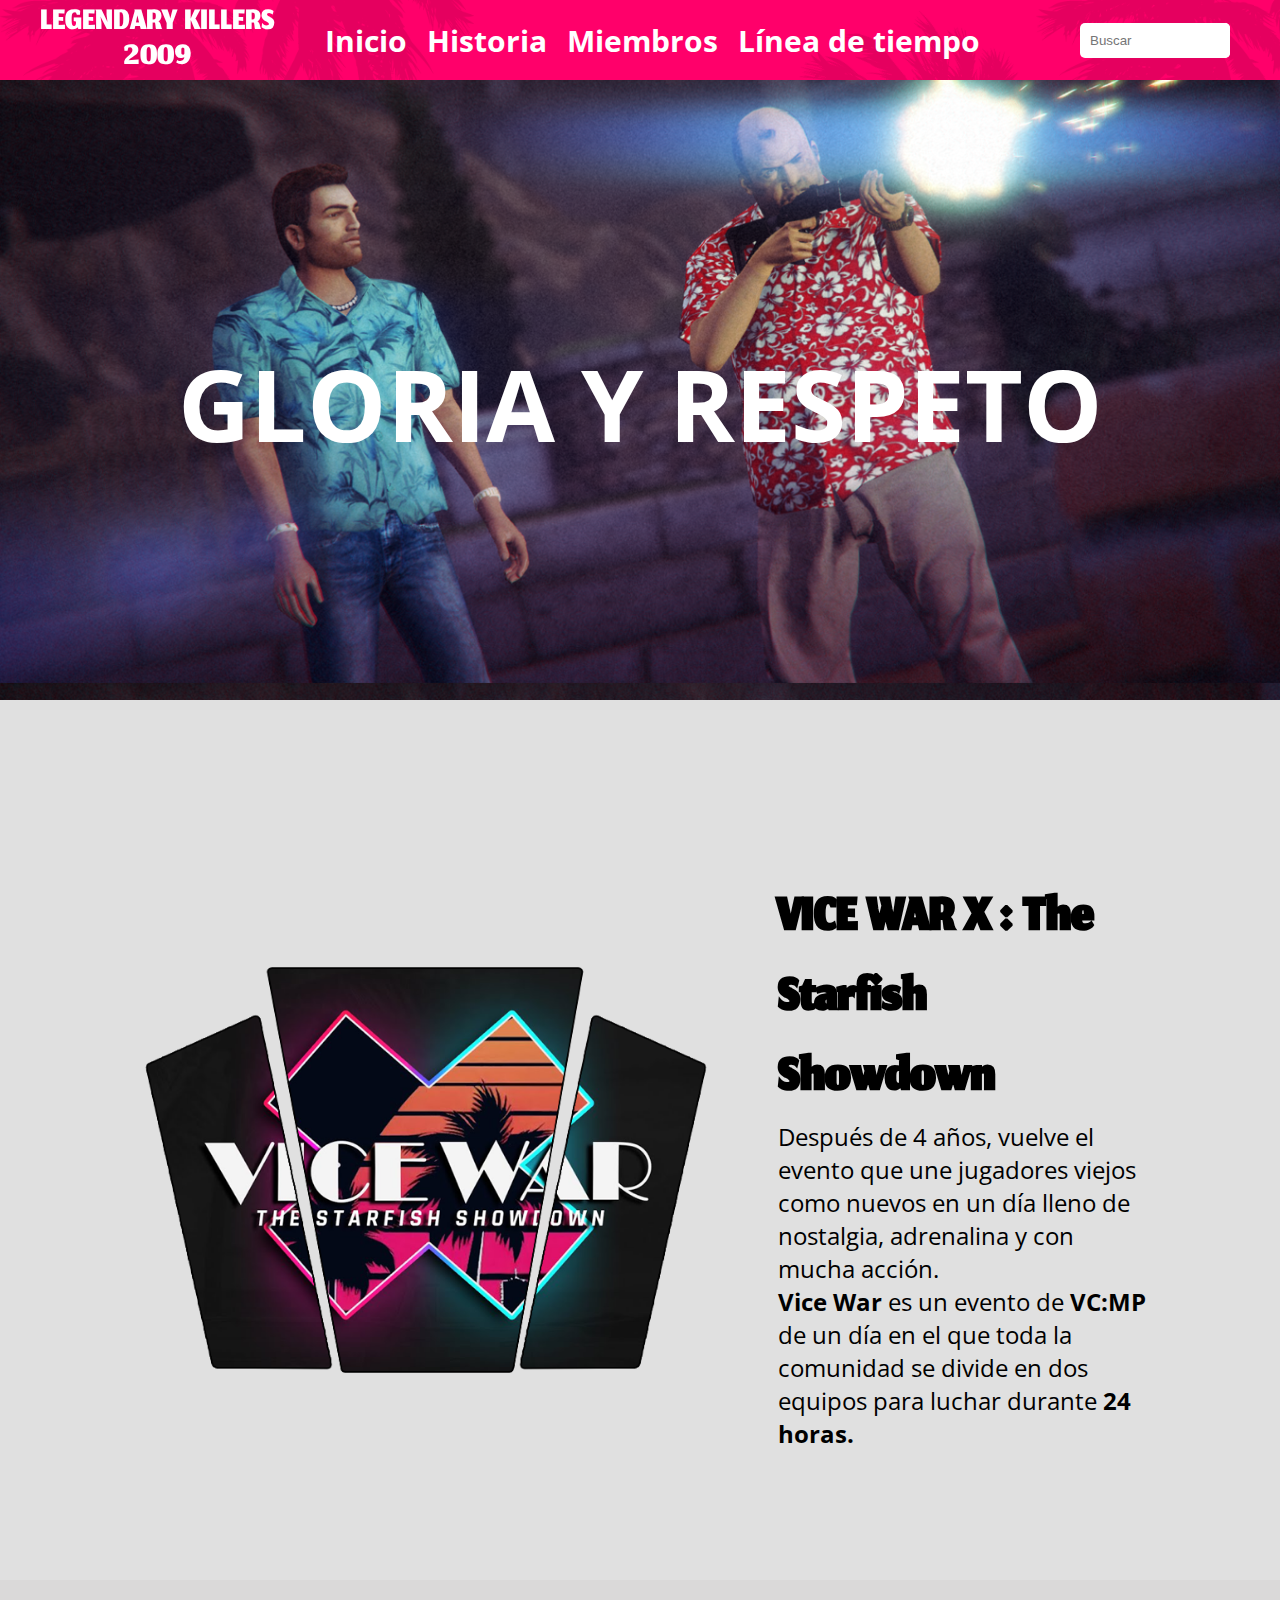
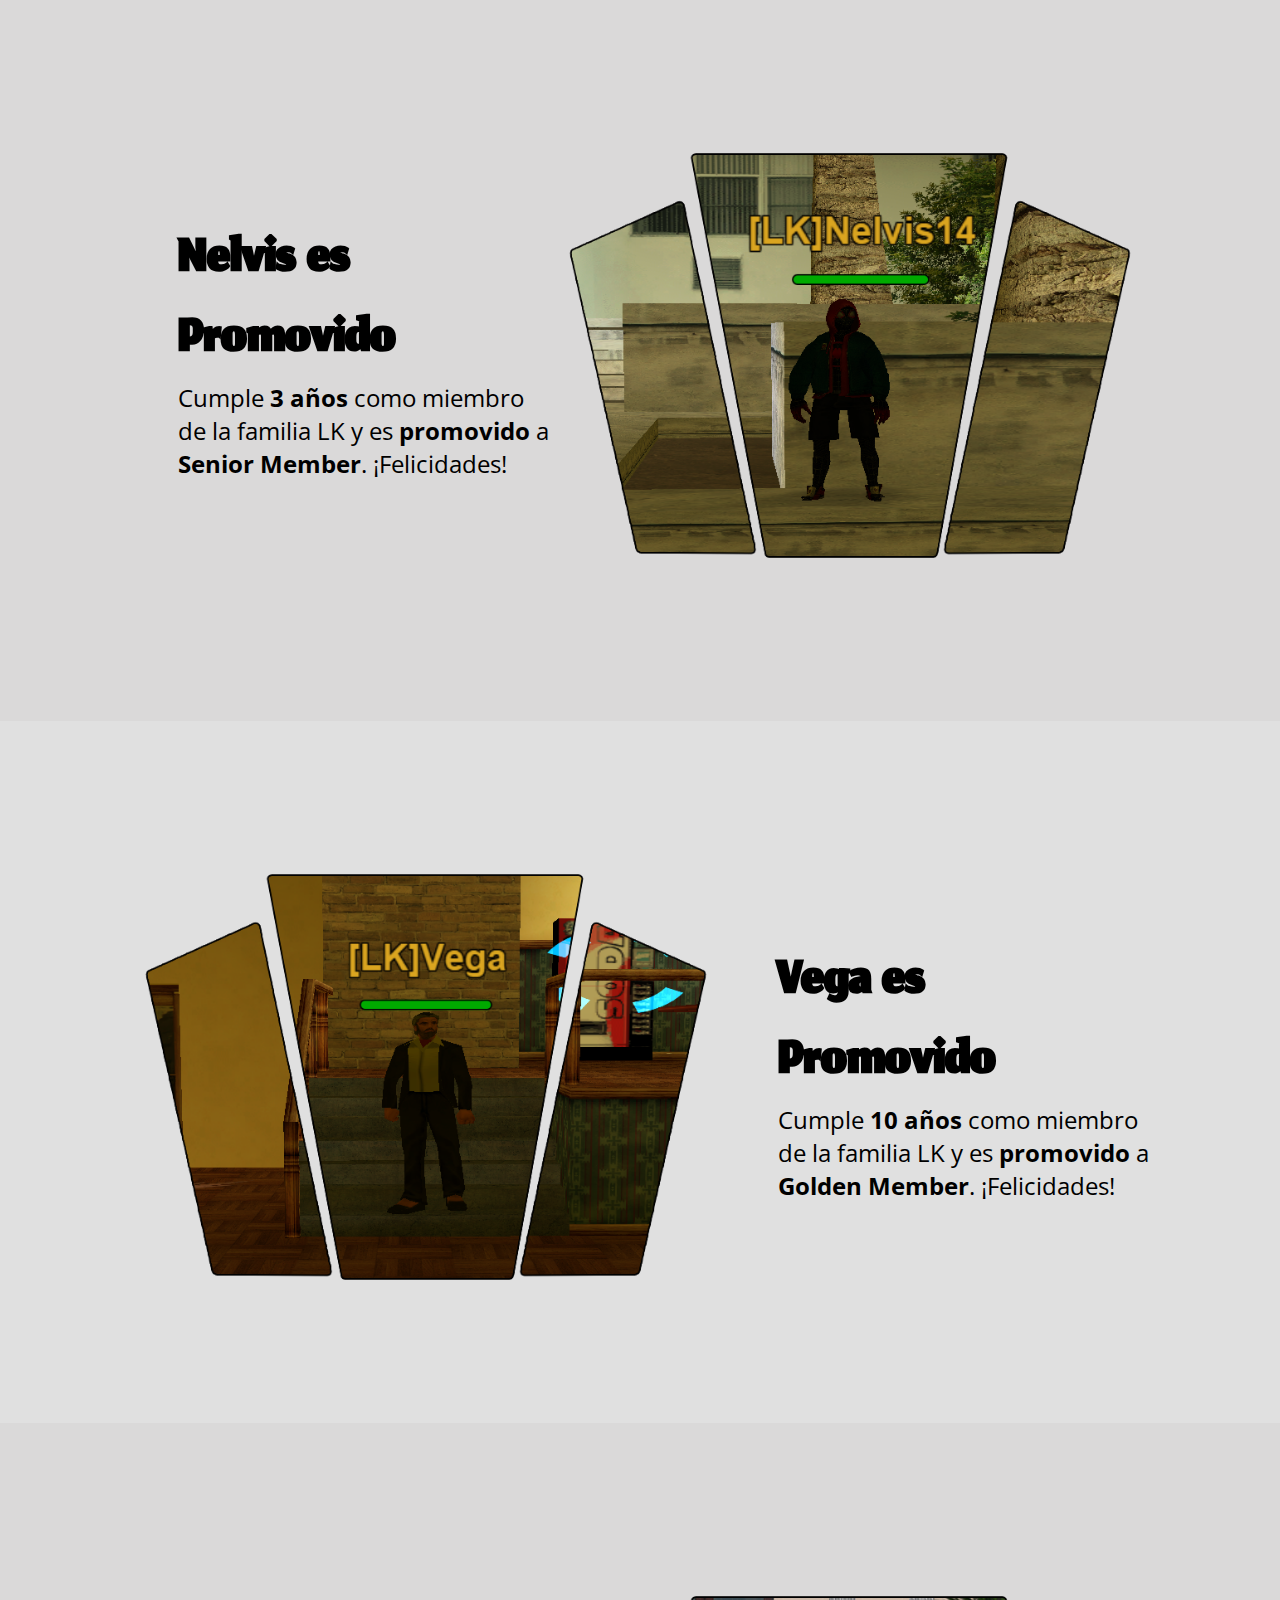
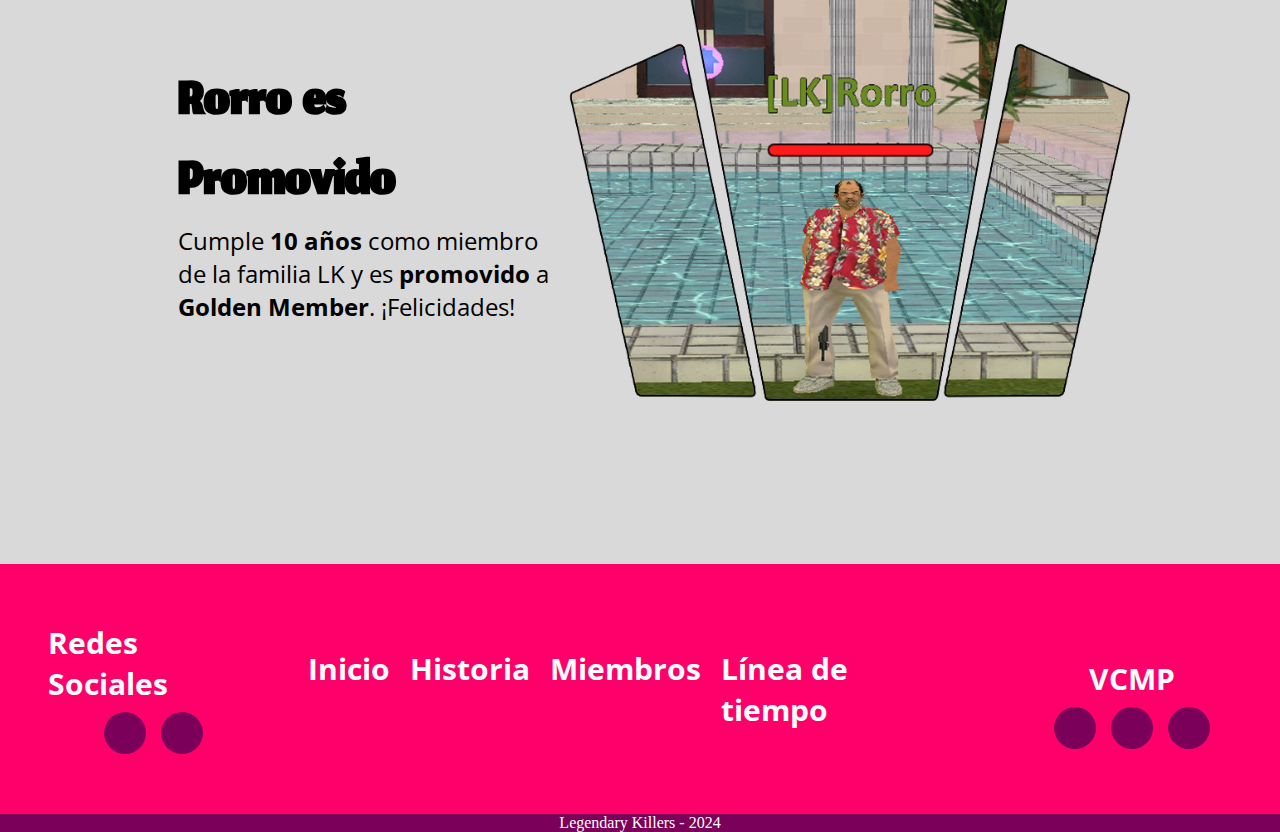
<file: index.html>
<!DOCTYPE html>
<html lang="es">
<head>
    <meta charset="UTF-8">
    <meta name="viewport" content="width=device-width, initial-scale=1.0">
    <link rel= "stylesheet" href= "https://maxst.icons8.com/vue-static/landings/line-awesome/line-awesome/1.3.0/css/line-awesome.min.css" >
    <link href="https://fonts.googleapis.com/css2?family=Jomhuria&display=swap" rel="stylesheet">
    <link href="https://fonts.googleapis.com/css2?family=Open+Sans:ital,wght@0,300..800;1,300..800&display=swap" rel="stylesheet">
    <link rel="icon" type="image/png" sizes="16x16" href="/Imagenes/favicon.svg">
    <title>Inicio - Legendary Killers</title>
    <link rel="stylesheet" type="text/css" href="./css/HeaderandFooter.css">
    <link rel="stylesheet" type="text/css" href="./css/mystyle.css">
</head>
<body>
    <header class="header">
        <img id="palmHeader1" class="palmeraHeader" src="/Imagenes/palmeras_png_by_devonnelove-d7kmkwy.png">
        <img id="palmHeader2" class="palmeraHeader" src="/Imagenes/palmeras_png_by_devonnelove-d7kmkwy.png">
        <img id="palmHeader3" class="palmeraHeader" src="/Imagenes/palmeras_png_by_devonnelove-d7kmkwy.png">
        <a href="./index.html"><div class="logoLK"><span>LEGENDARY KILLERS</span><span>2009</span></div></a>
            <nav>
                <ul id="menuPrincipal" class="sinBullets textoMenuPrincipal">
                    <li><a class="movMenu" href="./index.html">Inicio</a></li>
                    <li><a class="movMenu" href="./historia.html">Historia</a></li>
                    <li><a class="movMenu" href="./miembros.html">Miembros</a></li>
                    <li><a class="movMenu" href="./lineadetiempo.html">Línea de tiempo</a></li>
                </ul>
            </nav>
            <div class="contenedorBuscar">
                <input type="text" placeholder="Buscar">
                <button><i class="las la-search"></i></button>
            </div>       
    </header>
    <main>
        <div class="banner opacityBanner">
        <h2>GLORIA Y RESPETO</h2>
        </div>
    <div class="contenedorNoticias">
        <section class="contenedorGeneral p150">
                <div><img class="imagenNoticias" src="/Imagenes/Noticias/VICE WAR X.png"></div>
                <div class="contenedorTexto">
                    <h3 class="fontJomhuria tituloNoticia"><a href="https://viceunderdogs.com/index.php?topic=19129.0" target="_blank">VICE WAR X : The Starfish Showdown</a></h3>
                    <p class="fontOpenSans parrafoNoticia1">Después de 4 años, vuelve el evento que une jugadores viejos como nuevos en un día lleno de nostalgia, adrenalina y con mucha acción.</p>
                    <p class="fontOpenSans parrafoNoticia2"><strong>Vice War</strong> es un evento de <strong>VC:MP</strong> de un día en el que toda la comunidad se divide en dos equipos para luchar durante <strong>24 horas.</strong></p>
                </div>
        </section>
         <section class="contenedorGeneral">
            <div><img class="imagenNoticias" src="/Imagenes/Noticias/NelvisPromovido.png"></div>
            <div class="contenedorTexto">
                <h3 class="fontJomhuria tituloNoticia"><a href="./miembros.html" target="_blank">Nelvis es Promovido</a></h3>
                <p class="fontOpenSans parrafoNoticia1">Cumple <strong>3 años</strong> como miembro de la familia LK y es <strong>promovido</strong> a <strong>Senior Member</strong>. ¡Felicidades!</p>
            </div>
        </section>
        <section class="contenedorGeneral">
            <div><img class="imagenNoticias" src="/Imagenes/Noticias/VegaPromovido.png"></div>
            <div class="contenedorTexto">
                <h3 class="fontJomhuria tituloNoticia"><a href="./miembros.html" target="_blank">Vega es Promovido</a></h3>
                <p class="fontOpenSans parrafoNoticia1">Cumple <strong>10 años</strong> como miembro de la familia LK y es <strong>promovido</strong> a <strong>Golden Member</strong>. ¡Felicidades!</p>
            </div>
        </section>
        <section class="contenedorGeneral">
            <div><img  class="imagenNoticias" src="/Imagenes/Noticias/RorroPromovido.png"></div>
            <div class="contenedorTexto">
                <h3 class="fontJomhuria tituloNoticia"><a href="./miembros.html" target="_blank">Rorro es Promovido</a></h3>
                <p class="fontOpenSans parrafoNoticia1">Cumple <strong>10 años</strong> como miembro de la familia LK y es <strong>promovido</strong> a <strong>Golden Member</strong>. ¡Felicidades!</p>
            </div>
        </section>
    </div>
    </main>
    <footer>
        <div class="contenedorGeneralFooter">
            <div class="contenedorRedesSociales">
                <div><h3>Redes Sociales</h3></div>
                <section class="botonesRedes">
                    <a href="https://discord.com/invite/S9ER4RVayK"  target="_blank"><i class="lab la-discord"></i></a>
                    <a href="http://www.lkclan.smffy.com/"  target="_blank"><i class="las la-globe"></i></a>
                </section>
            </div>
            <nav>
                <ul  id="menuPrincipal" class="sinBullets textoMenuPrincipal">
                    <li><a class="sinRaya movMenu" href="./index.html">Inicio</a>
                    <li><a class="sinRaya movMenu" href="./historia.html">Historia</a></li>
                    <li><a class="sinRaya movMenu" href="./miembros.html">Miembros</a></li>
                    <li><a class="sinRaya movMenu" href="./lineadetiempo.html">Línea de tiempo</a></li>
                </ul>
            </nav>
            <div class="contenedorVCMP">
                <div><h3>VCMP</h3></div>
                <section class="botonesVCMP">
                    <a href="https://discord.gg/PS2MZJjx26"  target="_blank"><i class="lab la-discord"></i></a>
                    <a href="https://forum.vc-mp.org/index.php"  target="_blank"><i class="las la-globe"></i></i></a>
                    <a href="https://vc-mp.org/"  target="_blank"><i class="las la-download"></i></a>
                </section>
            </div>
        </div>
        <div id="alFondoLK">Legendary Killers - 2024</div>
    </footer> 
</body>
</html>
</file>
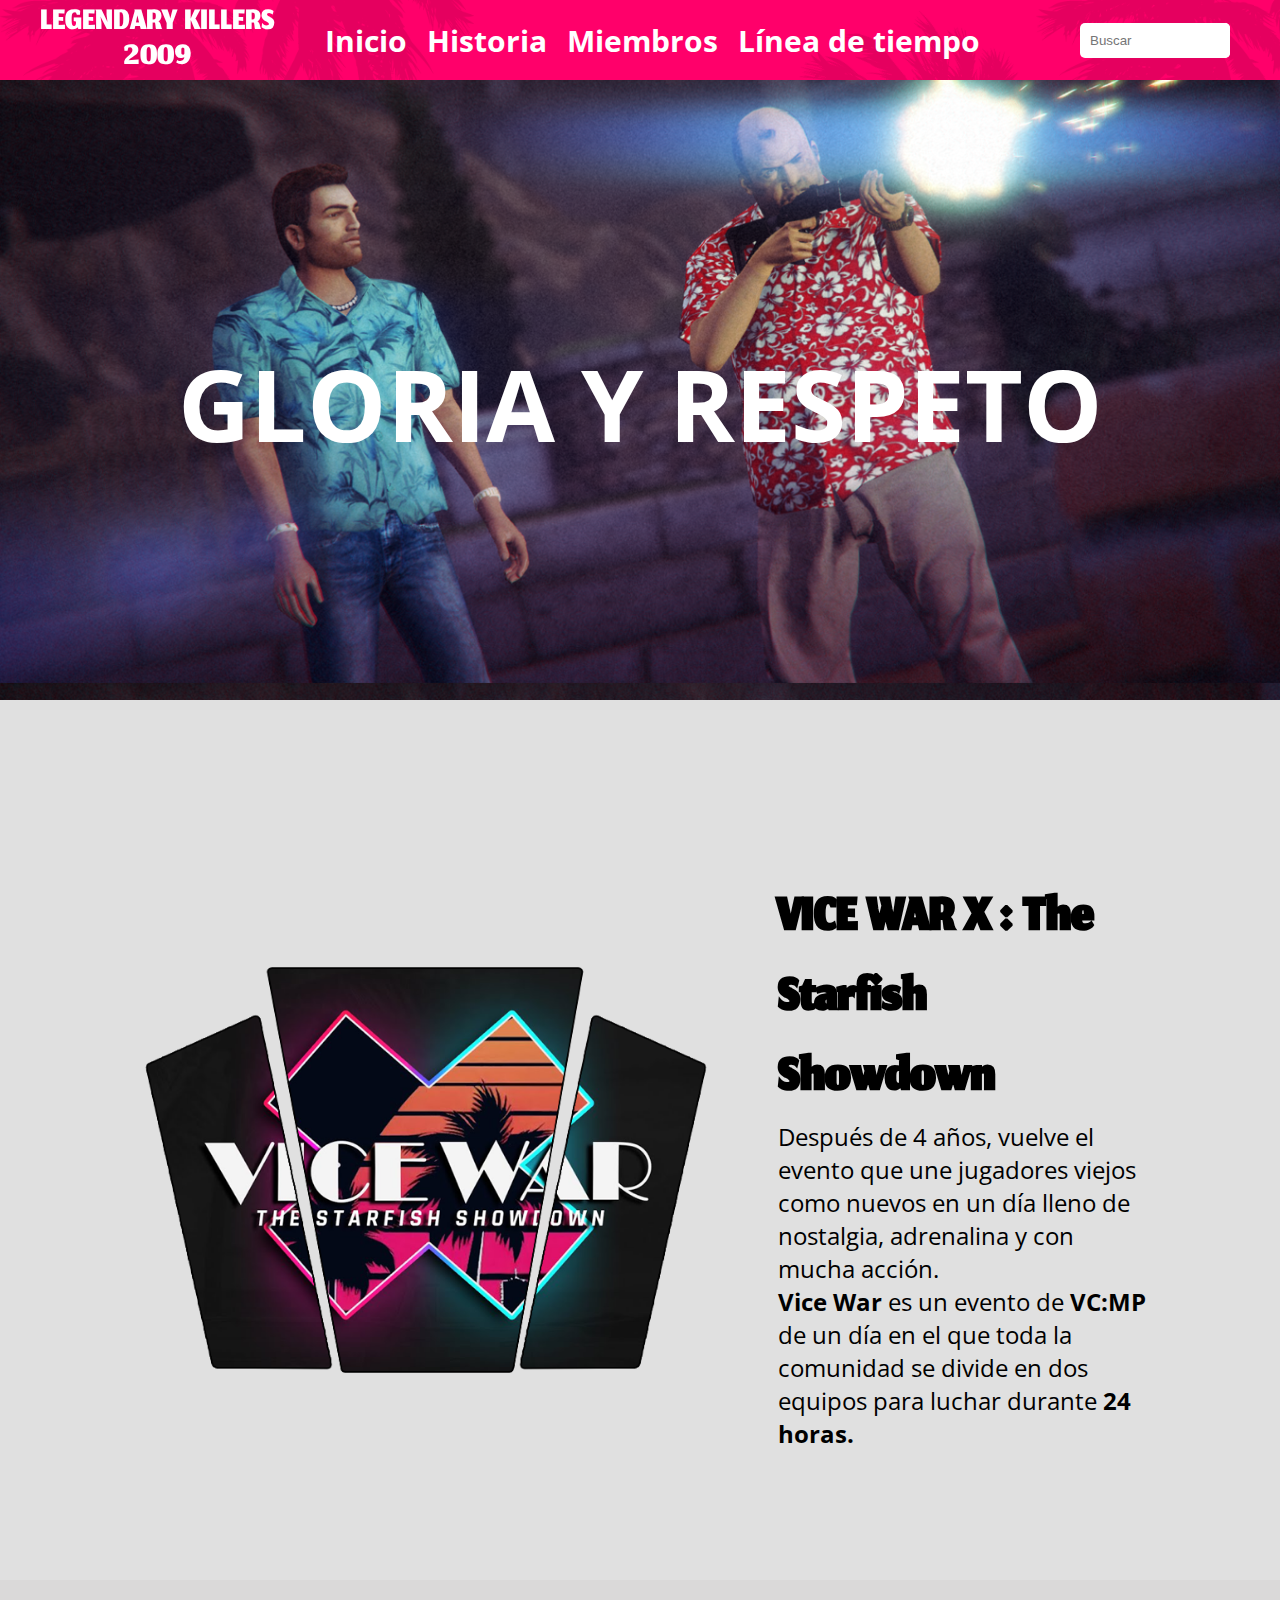
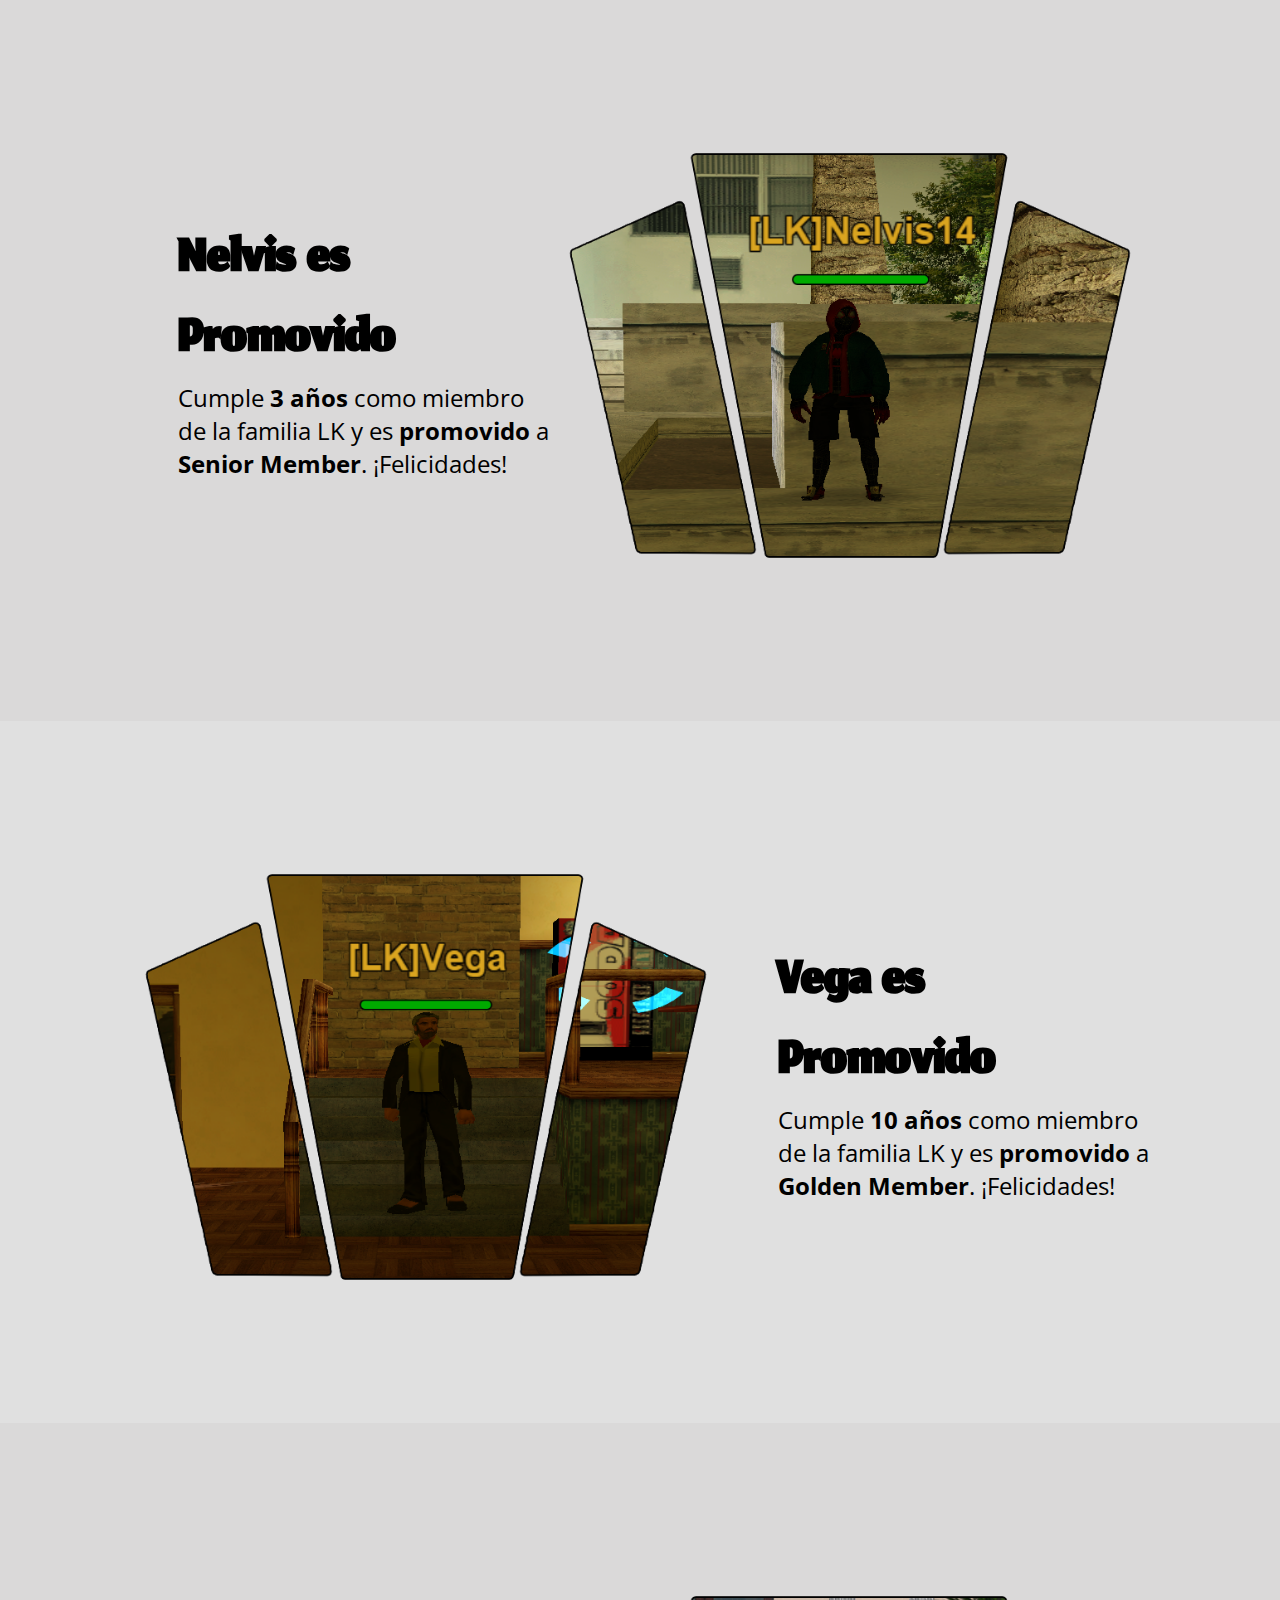
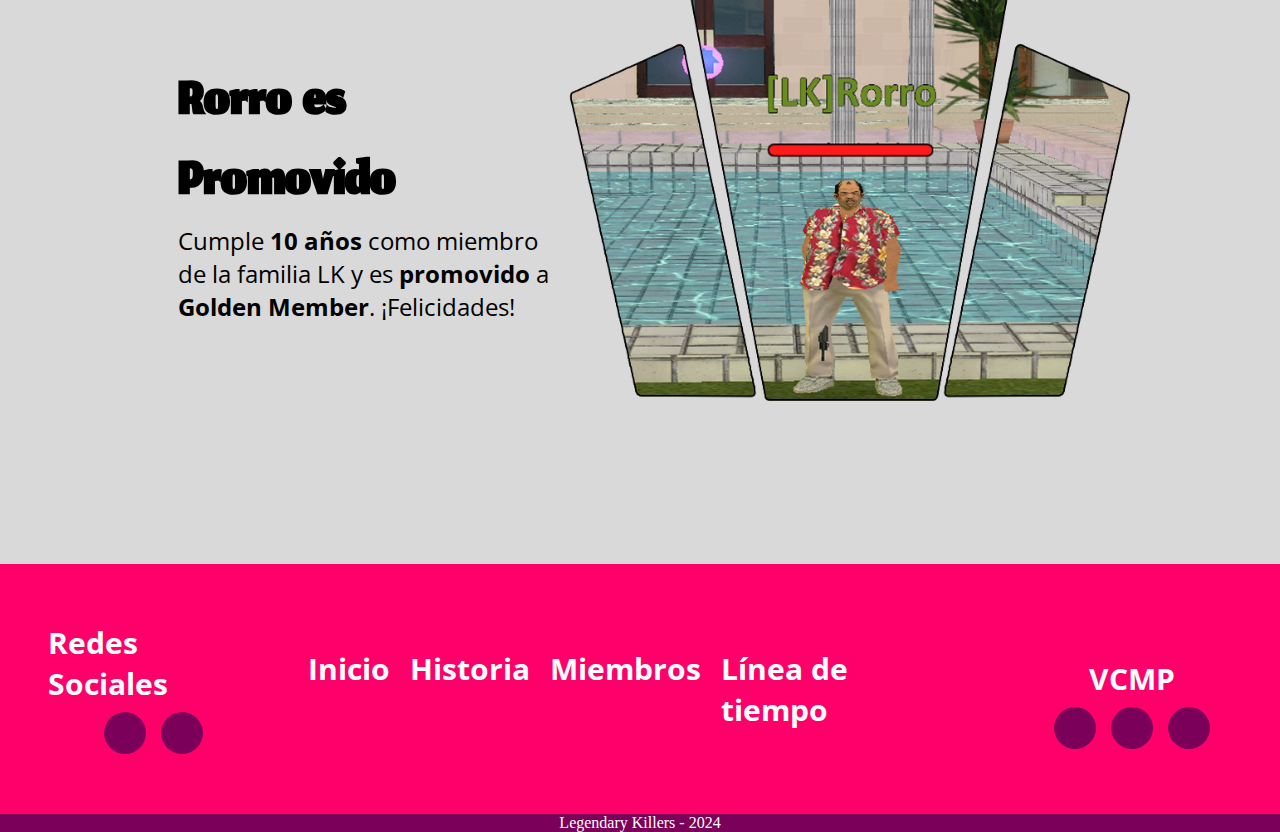
<file: Trabajo/index.html>
<!DOCTYPE html>
<html lang="es">
<head>
    <meta charset="UTF-8">
    <meta name="viewport" content="width=device-width, initial-scale=1.0">
    <link rel= "stylesheet" href= "https://maxst.icons8.com/vue-static/landings/line-awesome/line-awesome/1.3.0/css/line-awesome.min.css" >
    <link href="https://fonts.googleapis.com/css2?family=Jomhuria&display=swap" rel="stylesheet">
    <link href="https://fonts.googleapis.com/css2?family=Open+Sans:ital,wght@0,300..800;1,300..800&display=swap" rel="stylesheet">
    <link rel="icon" type="image/png" sizes="16x16" href="/Recursos/Imagenes/favicon.svg">
    <title>Inicio - Legendary Killers</title>
    <link rel="stylesheet" type="text/css" href="./css/HeaderandFooter.css">
    <link rel="stylesheet" type="text/css" href="./css/mystyle.css">
</head>
<body>
    <header class="header">
        <img id="palmHeader1" class="palmeraHeader" src="/Recursos/Imagenes/palmeras_png_by_devonnelove-d7kmkwy.png">
        <img id="palmHeader2" class="palmeraHeader" src="/Recursos/Imagenes/palmeras_png_by_devonnelove-d7kmkwy.png">
        <img id="palmHeader3" class="palmeraHeader" src="/Recursos/Imagenes/palmeras_png_by_devonnelove-d7kmkwy.png">
        <a href="./index.html"><div class="logoLK"><span>LEGENDARY KILLERS</span><span>2009</span></div></a>
            <nav>
                <ul id="menuPrincipal" class="sinBullets textoMenuPrincipal">
                    <li><a class="movMenu" href="./index.html">Inicio</a></li>
                    <li><a class="movMenu" href="./historia.html">Historia</a></li>
                    <li><a class="movMenu" href="./miembros.html">Miembros</a></li>
                    <li><a class="movMenu" href="./lineadetiempo.html">Línea de tiempo</a></li>
                </ul>
            </nav>
            <div class="contenedorBuscar">
                <input type="text" placeholder="Buscar">
                <button><i class="las la-search"></i></button>
            </div>       
    </header>
    <main>
        <div class="banner opacityBanner">
        <h2>GLORIA Y RESPETO</h2>
        </div>
    <div class="contenedorNoticias">
        <section class="contenedorGeneral p150">
                <div><img class="imagenNoticias" src="/Recursos/Imagenes/Noticias/VICE WAR X.png"></div>
                <div class="contenedorTexto">
                    <h3 class="fontJomhuria tituloNoticia"><a href="https://viceunderdogs.com/index.php?topic=19129.0" target="_blank">VICE WAR X : The Starfish Showdown</a></h3>
                    <p class="fontOpenSans parrafoNoticia1">Después de 4 años, vuelve el evento que une jugadores viejos como nuevos en un día lleno de nostalgia, adrenalina y con mucha acción.</p>
                    <p class="fontOpenSans parrafoNoticia2"><strong>Vice War</strong> es un evento de <strong>VC:MP</strong> de un día en el que toda la comunidad se divide en dos equipos para luchar durante <strong>24 horas.</strong></p>
                </div>
        </section>
         <section class="contenedorGeneral">
            <div><img class="imagenNoticias" src="/Recursos/Imagenes/Noticias/NelvisPromovido.png"></div>
            <div class="contenedorTexto">
                <h3 class="fontJomhuria tituloNoticia"><a href="./miembros.html" target="_blank">Nelvis es Promovido</a></h3>
                <p class="fontOpenSans parrafoNoticia1">Cumple <strong>3 años</strong> como miembro de la familia LK y es <strong>promovido</strong> a <strong>Senior Member</strong>. ¡Felicidades!</p>
            </div>
        </section>
        <section class="contenedorGeneral">
            <div><img class="imagenNoticias" src="/Recursos/Imagenes/Noticias/VegaPromovido.png"></div>
            <div class="contenedorTexto">
                <h3 class="fontJomhuria tituloNoticia"><a href="./miembros.html" target="_blank">Vega es Promovido</a></h3>
                <p class="fontOpenSans parrafoNoticia1">Cumple <strong>10 años</strong> como miembro de la familia LK y es <strong>promovido</strong> a <strong>Golden Member</strong>. ¡Felicidades!</p>
            </div>
        </section>
        <section class="contenedorGeneral">
            <div><img  class="imagenNoticias" src="/Recursos/Imagenes/Noticias/RorroPromovido.png"></div>
            <div class="contenedorTexto">
                <h3 class="fontJomhuria tituloNoticia"><a href="./miembros.html" target="_blank">Rorro es Promovido</a></h3>
                <p class="fontOpenSans parrafoNoticia1">Cumple <strong>10 años</strong> como miembro de la familia LK y es <strong>promovido</strong> a <strong>Golden Member</strong>. ¡Felicidades!</p>
            </div>
        </section>
    </div>
    </main>
    <footer>
        <div class="contenedorGeneralFooter">
            <div class="contenedorRedesSociales">
                <div><h3>Redes Sociales</h3></div>
                <section class="botonesRedes">
                    <a href="https://discord.com/invite/S9ER4RVayK"  target="_blank"><i class="lab la-discord"></i></a>
                    <a href="http://www.lkclan.smffy.com/"  target="_blank"><i class="las la-globe"></i></a>
                </section>
            </div>
            <nav>
                <ul  id="menuPrincipal" class="sinBullets textoMenuPrincipal">
                    <li><a class="sinRaya movMenu" href="./index.html">Inicio</a>
                    <li><a class="sinRaya movMenu" href="./historia.html">Historia</a></li>
                    <li><a class="sinRaya movMenu" href="./miembros.html">Miembros</a></li>
                    <li><a class="sinRaya movMenu" href="./lineadetiempo.html">Línea de tiempo</a></li>
                </ul>
            </nav>
            <div class="contenedorVCMP">
                <div><h3>VCMP</h3></div>
                <section class="botonesVCMP">
                    <a href="https://discord.gg/PS2MZJjx26"  target="_blank"><i class="lab la-discord"></i></a>
                    <a href="https://forum.vc-mp.org/index.php"  target="_blank"><i class="las la-globe"></i></i></a>
                    <a href="https://vc-mp.org/"  target="_blank"><i class="las la-download"></i></a>
                </section>
            </div>
        </div>
        <div id="alFondoLK">Legendary Killers - 2024</div>
    </footer> 
</body>
</html>
</file>
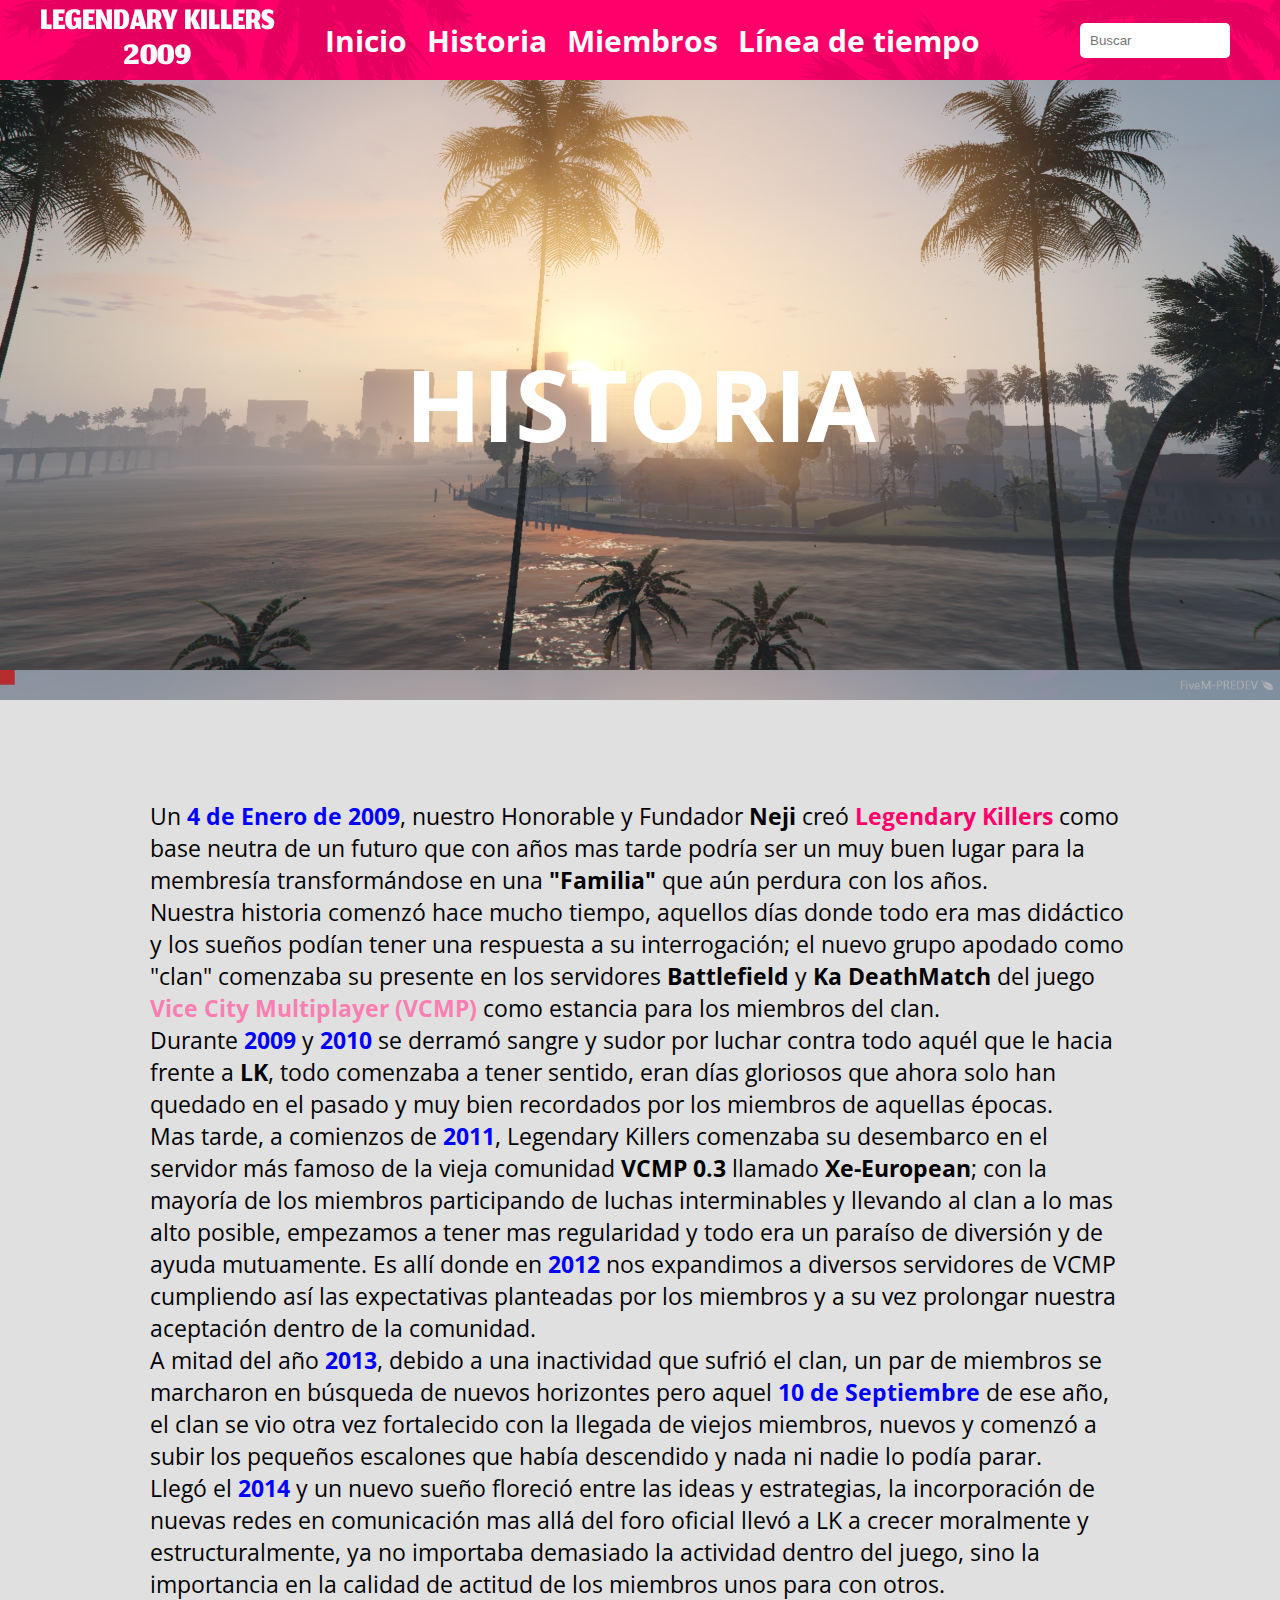
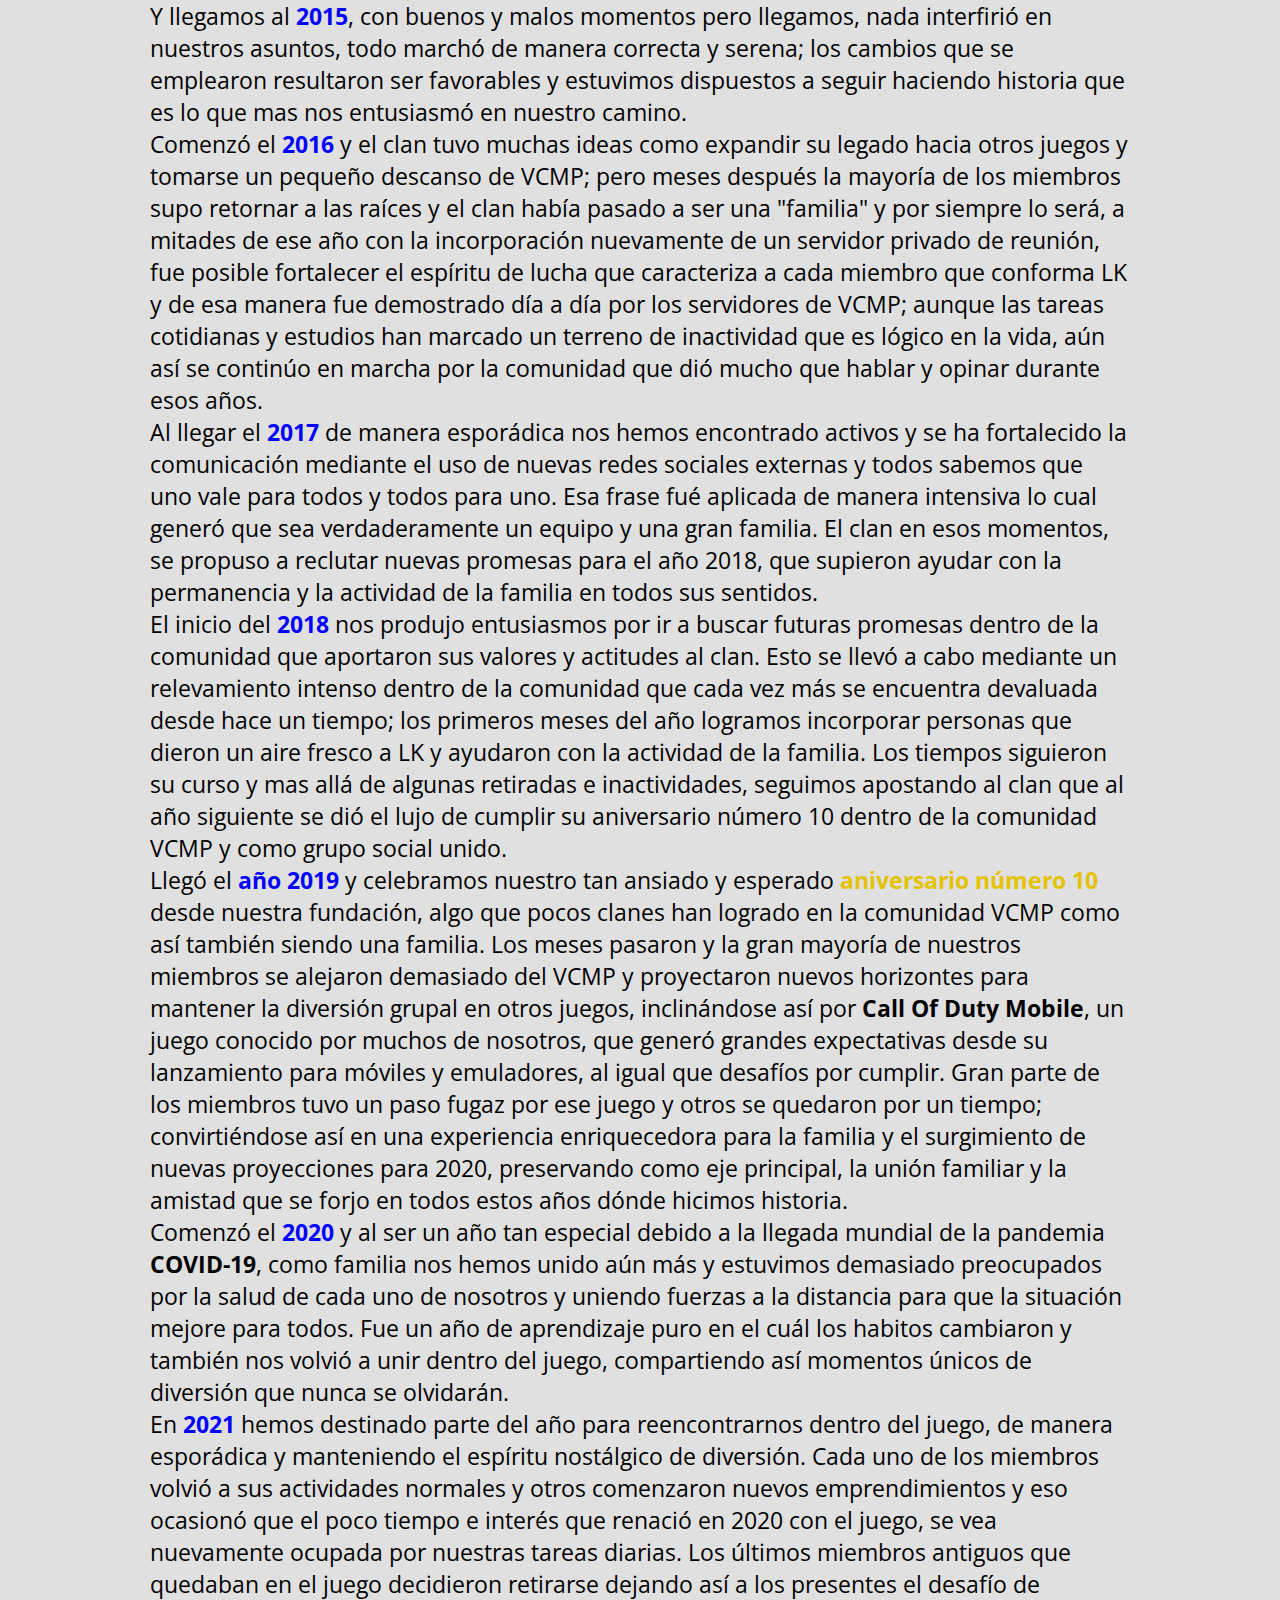
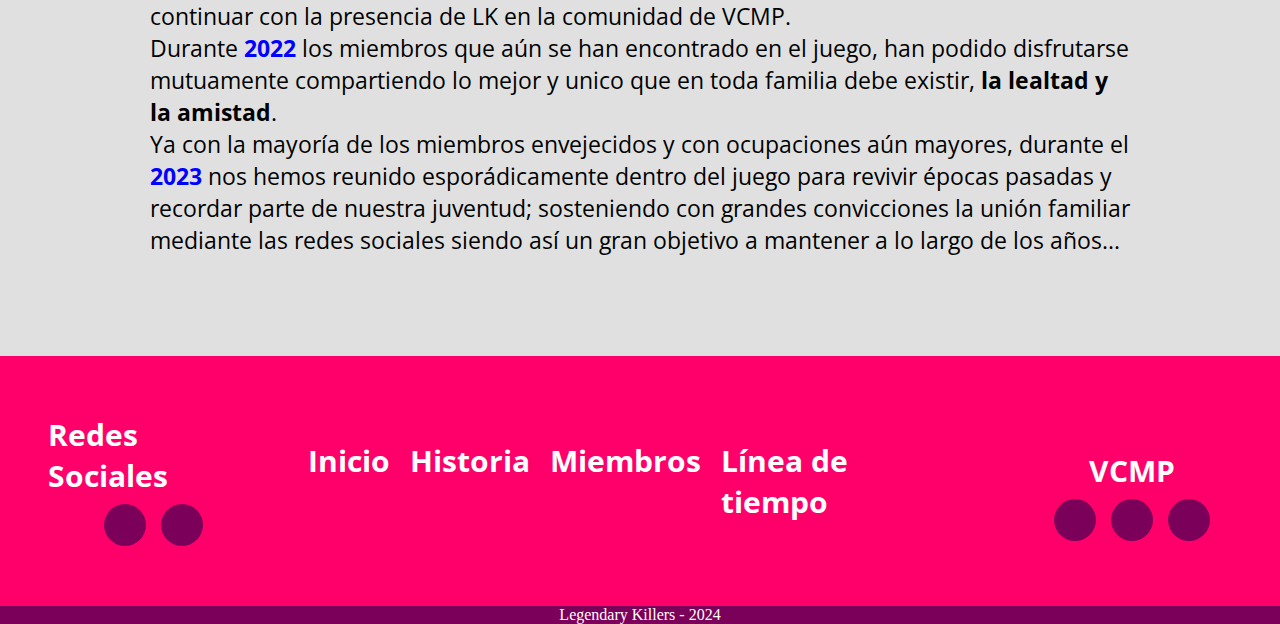
<file: historia.html>
<!DOCTYPE html>
<html lang="en">
<head>
    <meta charset="UTF-8">
    <meta name="viewport" content="width=device-width, initial-scale=1.0">
    <link rel= "stylesheet" href= "https://maxst.icons8.com/vue-static/landings/line-awesome/line-awesome/1.3.0/css/line-awesome.min.css" >
    <link rel="stylesheet" type="text/css" href="./css/HeaderandFooter.css">
    <link href="https://fonts.googleapis.com/css2?family=Jomhuria&display=swap" rel="stylesheet">
    <link href="https://fonts.googleapis.com/css2?family=Open+Sans:ital,wght@0,300..800;1,300..800&display=swap" rel="stylesheet">
    <link rel="icon" type="image/png" sizes="16x16" href="/Imagenes/favicon.svg">
    <title>Historia - Legendary Killers</title>
    <link rel="stylesheet" type="text/css" href="./css/historia.css">
    <link rel="stylesheet" type="text/css" href="./css/HeaderandFooter.css">
</head>
<body>
    <header class="header">
        <img id="palmHeader1" class="palmeraHeader" src="/Imagenes/palmeras_png_by_devonnelove-d7kmkwy.png">
        <img id="palmHeader2" class="palmeraHeader" src="/Imagenes/palmeras_png_by_devonnelove-d7kmkwy.png">
        <img id="palmHeader3" class="palmeraHeader" src="/Imagenes/palmeras_png_by_devonnelove-d7kmkwy.png">
        <a href="./index.html"><div class="logoLK"><span>LEGENDARY KILLERS</span><span>2009</span></div></a>
            <nav>
                <ul  id="menuPrincipal" class="sinBullets textoMenuPrincipal">
                    <li><a class="movMenu" href="./index.html">Inicio</a></li>
                    <li><a class="movMenu" href="./historia.html">Historia</a></li>
                    <li><a class="movMenu" href="./miembros.html">Miembros</a></li>
                    <li><a class="movMenu" href="./lineadetiempo.html">Línea de tiempo</a></li>
                </ul>
            </nav>
            <div class="contenedorBuscar">
                <input type="text" placeholder="Buscar">
                <button><i class="las la-search"></i></button>
            </div>       
    </header>
        <main>
            <section>
                <div class="banner opacityBanner">
                    <h2>HISTORIA</h2>
                </div>
                    <div class="contenedorParrafo">
                        <p>
                            Un <strong class="textAzul">4 de Enero de 2009</strong>, nuestro Honorable y Fundador <strong class="textBold">Neji</strong> creó <strong class="textRosa">Legendary Killers</strong> como base neutra de un futuro que con años mas tarde podría ser un muy buen lugar para la membresía transformándose en una <strong class="textBold">"Familia"</strong> que aún perdura con los años.
                            <br>
                            Nuestra historia comenzó hace mucho tiempo, aquellos días donde todo era mas didáctico y los sueños podían tener una respuesta a su interrogación;
                             el nuevo grupo apodado como "clan" comenzaba su presente en los servidores <strong class="textBold">Battlefield</strong> y <strong class="textBold">Ka DeathMatch</strong> del juego <strong class="textVC">Vice City Multiplayer (VCMP)</strong> como estancia para los miembros del clan.
                            <br>
                            Durante <strong class="textAzul">2009</strong> y <strong class="textAzul">2010</strong> se derramó sangre y sudor por luchar contra todo aquél que le hacia frente a <strong class="textBold">LK</strong>, todo comenzaba a tener sentido,
                             eran días gloriosos que ahora solo han quedado en el pasado y muy bien recordados por los miembros de aquellas épocas.
                            <br>
                            Mas tarde, a comienzos de <strong class="textAzul">2011</strong>, Legendary Killers comenzaba su desembarco en el servidor más famoso de la vieja comunidad <strong class="textBold">VCMP 0.3</strong> llamado <strong class="textBold">Xe-European</strong>;
                             con la mayoría de los miembros participando de luchas interminables y llevando al clan a lo mas alto posible,
                             empezamos a tener mas regularidad y todo era un paraíso de diversión y de ayuda mutuamente.
                            Es allí donde en <strong class="textAzul">2012</strong> nos expandimos a diversos servidores de VCMP cumpliendo así las expectativas planteadas por los miembros y a su vez prolongar nuestra aceptación dentro de la comunidad.
                            <br>
                            A mitad del año <strong class="textAzul">2013</strong>, debido a una inactividad que sufrió el clan, un par de miembros se marcharon en búsqueda de nuevos horizontes pero aquel <strong class="textAzul">10 de Septiembre</strong> de ese año,
                             el clan se vio otra vez fortalecido con la llegada de viejos miembros, nuevos y comenzó a subir los pequeños escalones que había descendido y nada ni nadie lo podía parar.
                            <br>
                            Llegó el <strong class="textAzul">2014</strong> y un nuevo sueño floreció entre las ideas y estrategias, la incorporación de nuevas redes en comunicación mas allá del foro oficial llevó a LK a crecer moralmente y estructuralmente,
                             ya no importaba demasiado la actividad dentro del juego, sino la importancia en la calidad de actitud de los miembros unos para con otros.
                            <br>
                             Y llegamos al <strong class="textAzul">2015</strong>, con buenos y malos momentos pero llegamos, nada interfirió en nuestros asuntos, todo marchó de manera correcta y serena;
                              los cambios que se emplearon resultaron ser favorables y estuvimos dispuestos a seguir haciendo historia que es lo que mas nos entusiasmó en nuestro camino.
                            <br>
                            Comenzó el <strong class="textAzul">2016</strong> y el clan tuvo muchas ideas como expandir su legado hacia otros juegos y tomarse un pequeño descanso de VCMP; pero meses después la mayoría de los miembros supo retornar a las raíces y el clan había pasado a ser una "familia" y por siempre lo será,
                             a mitades de ese año con la incorporación nuevamente de un servidor privado de reunión, fue posible fortalecer el espíritu de lucha que caracteriza a cada miembro que conforma LK y de esa manera fue demostrado día a día por los servidores de VCMP;
                              aunque las tareas cotidianas y estudios han marcado un terreno de inactividad que es lógico en la vida, aún así se continúo en marcha por la comunidad que dió mucho que hablar y opinar durante esos años.
                            <br>
                            Al llegar el <strong class="textAzul">2017</strong> de manera esporádica nos hemos encontrado activos y se ha fortalecido la comunicación mediante el uso de nuevas redes sociales externas y todos sabemos que uno vale para todos y todos para uno.
                             Esa frase fué aplicada de manera intensiva lo cual generó que sea verdaderamente un equipo y una gran familia. El clan en esos momentos, se propuso a reclutar nuevas promesas para el año 2018,
                              que supieron ayudar con la permanencia y la actividad de la familia en todos sus sentidos.
                            <br>
                            El inicio del <strong class="textAzul">2018</strong> nos produjo entusiasmos por ir a buscar futuras promesas dentro de la comunidad que aportaron sus valores y actitudes al clan.
                             Esto se llevó a cabo mediante un relevamiento intenso dentro de la comunidad que cada vez más se encuentra devaluada desde hace un tiempo;
                              los primeros meses del año logramos incorporar personas que dieron un aire fresco a LK y ayudaron con la actividad de la familia. Los tiempos siguieron su curso y mas allá de algunas retiradas e inactividades,
                               seguimos apostando al clan que al año siguiente se dió el lujo de cumplir su aniversario número 10 dentro de la comunidad VCMP y como grupo social unido.
                            <br>
                            Llegó el <strong class="textAzul">año 2019</strong> y celebramos nuestro tan ansiado y esperado <strong class="textOro">aniversario número 10</strong> desde nuestra fundación, algo que pocos clanes han logrado en la comunidad VCMP como así también siendo una familia. 
                            Los meses pasaron y la gran mayoría de nuestros miembros se alejaron demasiado del VCMP y proyectaron nuevos horizontes para mantener la diversión grupal en otros juegos, inclinándose así por <strong class="textBold">Call Of Duty Mobile</strong>,
                             un juego conocido por muchos de nosotros, que generó grandes expectativas desde su lanzamiento para móviles y emuladores, al igual que desafíos por cumplir. Gran parte de los miembros tuvo un paso fugaz por ese juego y otros se quedaron por un tiempo;
                              convirtiéndose así en una experiencia enriquecedora para la familia y el surgimiento de nuevas proyecciones para 2020, preservando como eje principal, la unión familiar y la amistad que se forjo en todos estos años dónde hicimos historia.
                            <br>
                            Comenzó el <strong class="textAzul">2020</strong> y al ser un año tan especial debido a la llegada mundial de la pandemia <strong class="textBold">COVID-19</strong>, como familia nos hemos unido aún más y estuvimos demasiado preocupados por la salud de cada uno de nosotros y uniendo fuerzas a la distancia para que la situación mejore para todos.
                             Fue un año de aprendizaje puro en el cuál los habitos cambiaron y también nos volvió a unir dentro del juego, compartiendo así momentos únicos de diversión que nunca se olvidarán.
                            <br>
                            En <strong class="textAzul">2021</strong> hemos destinado parte del año para reencontrarnos dentro del juego, de manera esporádica y manteniendo el espíritu nostálgico de diversión.
                             Cada uno de los miembros volvió a sus actividades normales y otros comenzaron nuevos emprendimientos y eso ocasionó que el poco tiempo e interés que renació en 2020 con el juego,
                             se vea nuevamente ocupada por nuestras tareas diarias. Los últimos miembros antiguos que quedaban en el juego decidieron retirarse dejando así a los presentes el desafío de continuar con la presencia de LK en la comunidad de VCMP.
                            <br>
                            Durante <strong class="textAzul">2022</strong> los miembros que aún se han encontrado en el juego, han podido disfrutarse mutuamente compartiendo lo mejor y unico que en toda familia debe existir, <strong class="textBold">la lealtad y la amistad</strong>.
                            <br>
                            Ya con la mayoría de los miembros envejecidos y con ocupaciones aún mayores, durante el <strong class="textAzul">2023</strong> nos hemos reunido esporádicamente dentro del juego para revivir épocas pasadas y recordar parte de nuestra juventud;
                             sosteniendo con grandes convicciones la unión familiar mediante las redes sociales siendo así un gran objetivo a mantener a lo largo de los años...
                        </p>
                    </div>        
            </section>
        </main>
        <footer>
            <div class="contenedorGeneralFooter">
                <div class="contenedorRedesSociales">
                    <div><h3>Redes Sociales</h3></div>
                    <section class="botonesRedes">
                        <a href="https://discord.com/invite/S9ER4RVayK"  target="_blank"><i class="lab la-discord"></i></a>
                        <a href="http://www.lkclan.smffy.com/"  target="_blank"><i class="las la-globe"></i></a>
                    </section>
                </div>
                <nav>
                    <ul  id="menuPrincipal" class="sinBullets textoMenuPrincipal">
                        <li><a class="sinRaya movMenu" href="./index.html">Inicio</a>
                        <li><a class="sinRaya movMenu" href="./historia.html">Historia</a></li>
                        <li><a class="sinRaya movMenu" href="./miembros.html">Miembros</a></li>
                        <li><a class="sinRaya movMenu" href="./lineadetiempo.html">Línea de tiempo</a></li>
                    </ul>
                </nav>
                <div class="contenedorVCMP">
                    <div><h3>VCMP</h3></div>
                    <section class="botonesVCMP">
                        <a href="https://discord.gg/PS2MZJjx26"  target="_blank"><i class="lab la-discord"></i></a>
                        <a href="https://forum.vc-mp.org/index.php"  target="_blank"><i class="las la-globe"></i></i></a>
                        <a href="https://vc-mp.org/"  target="_blank"><i class="las la-download"></i></a>
                    </section>
                </div>
            </div>
            <div id="alFondoLK">Legendary Killers - 2024</div>
        </footer> 
</body>
</html>
</file>
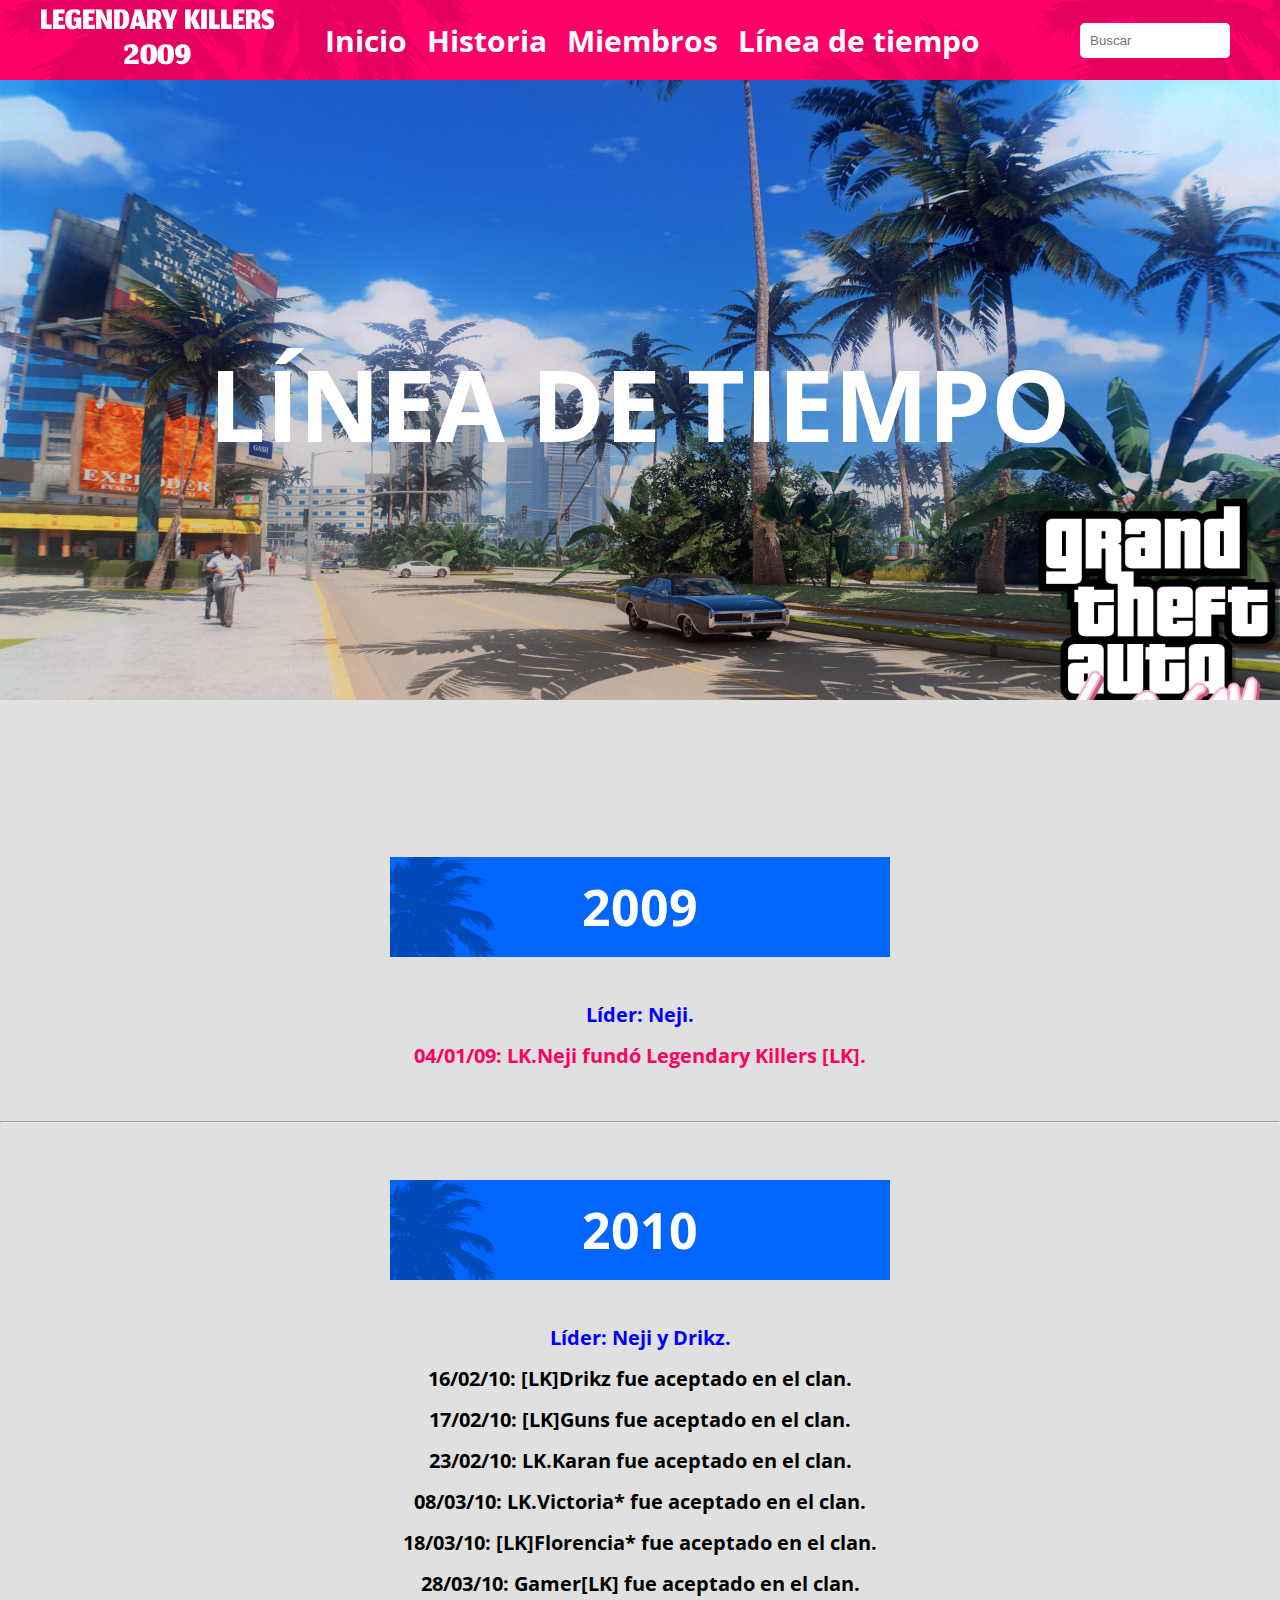
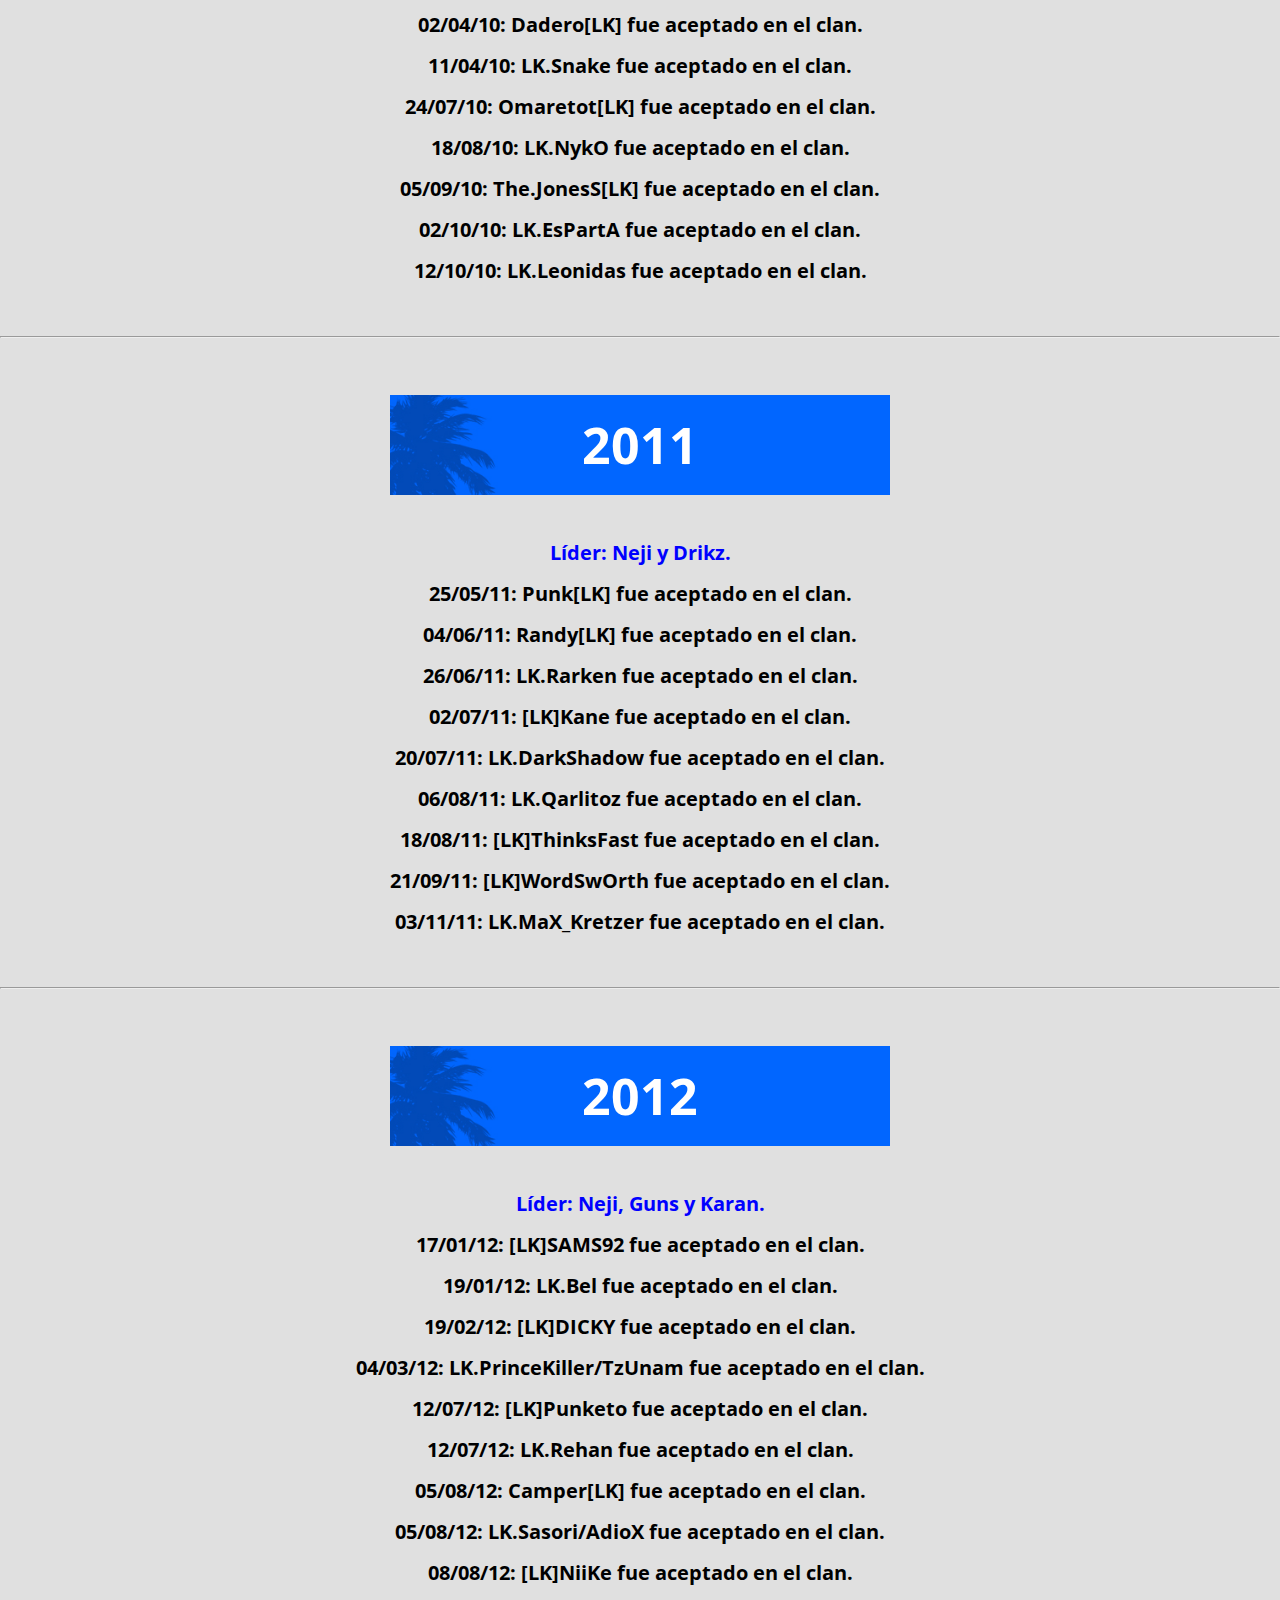
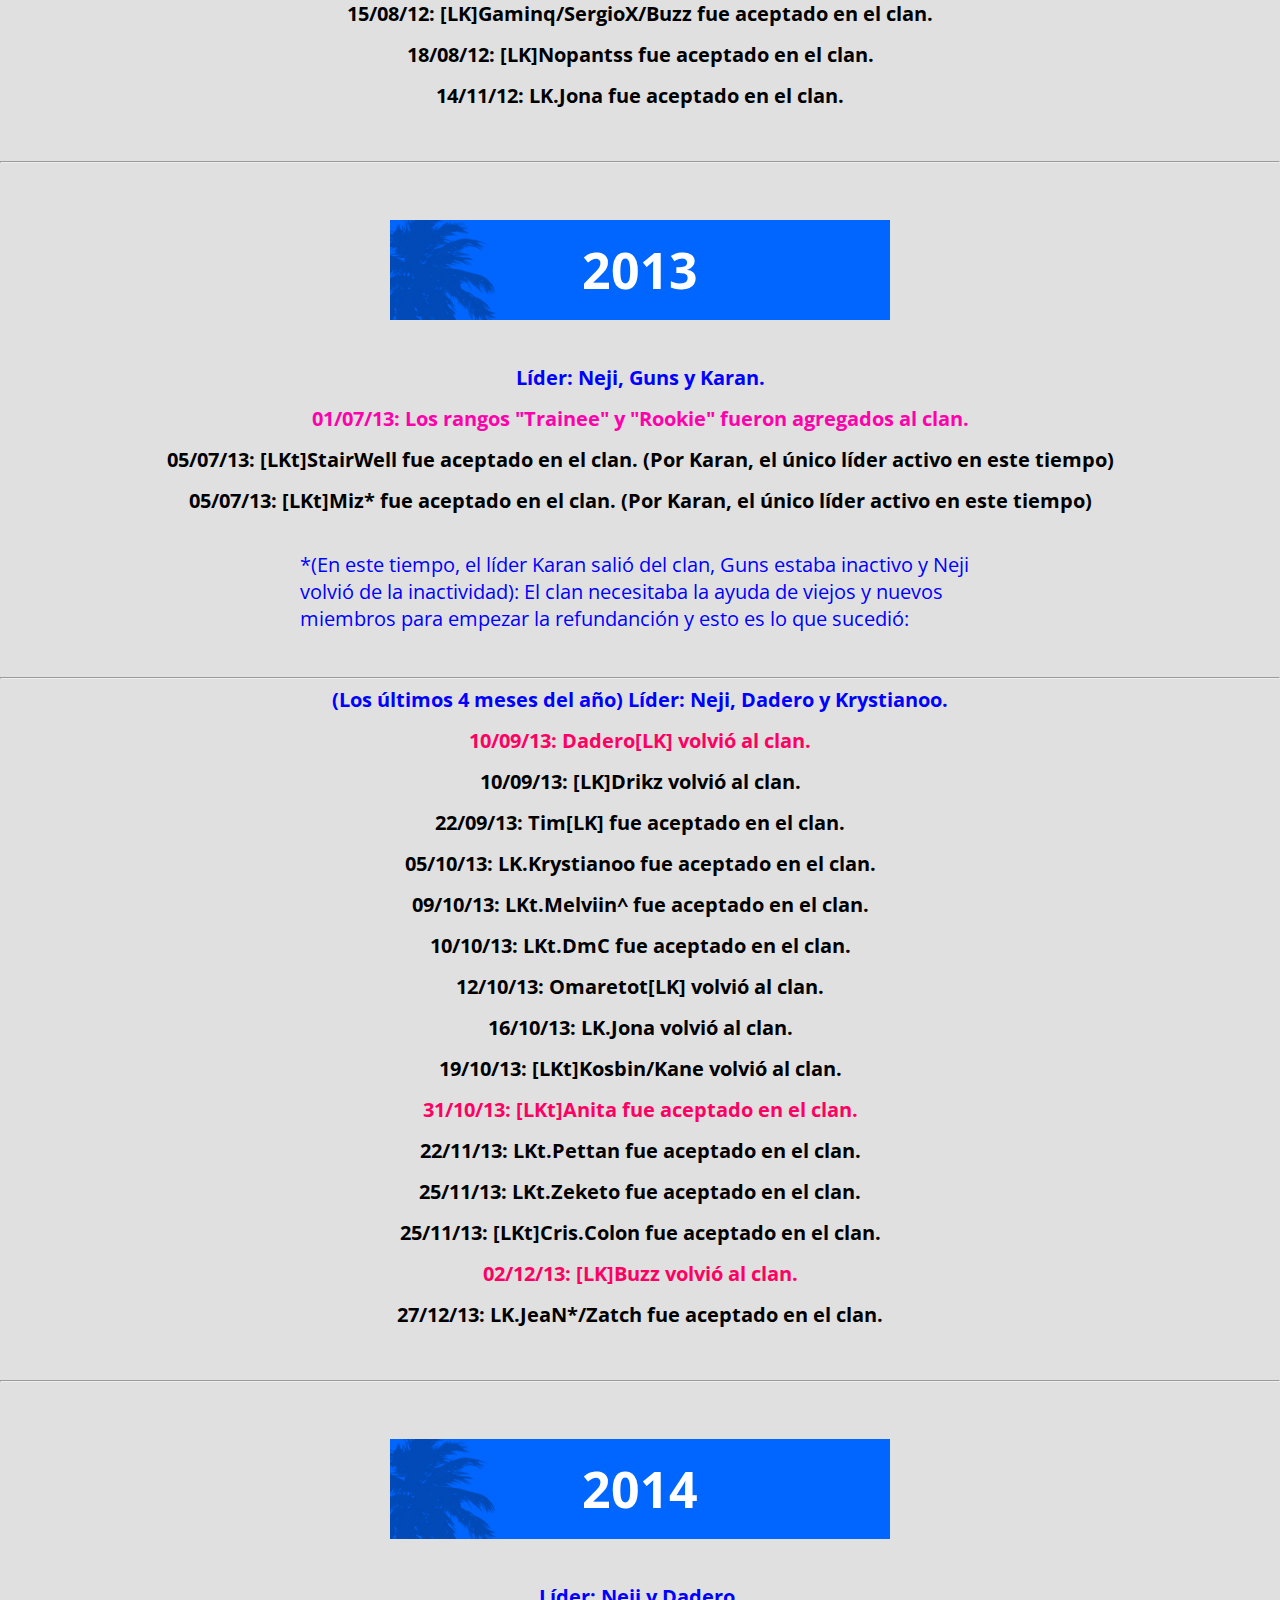
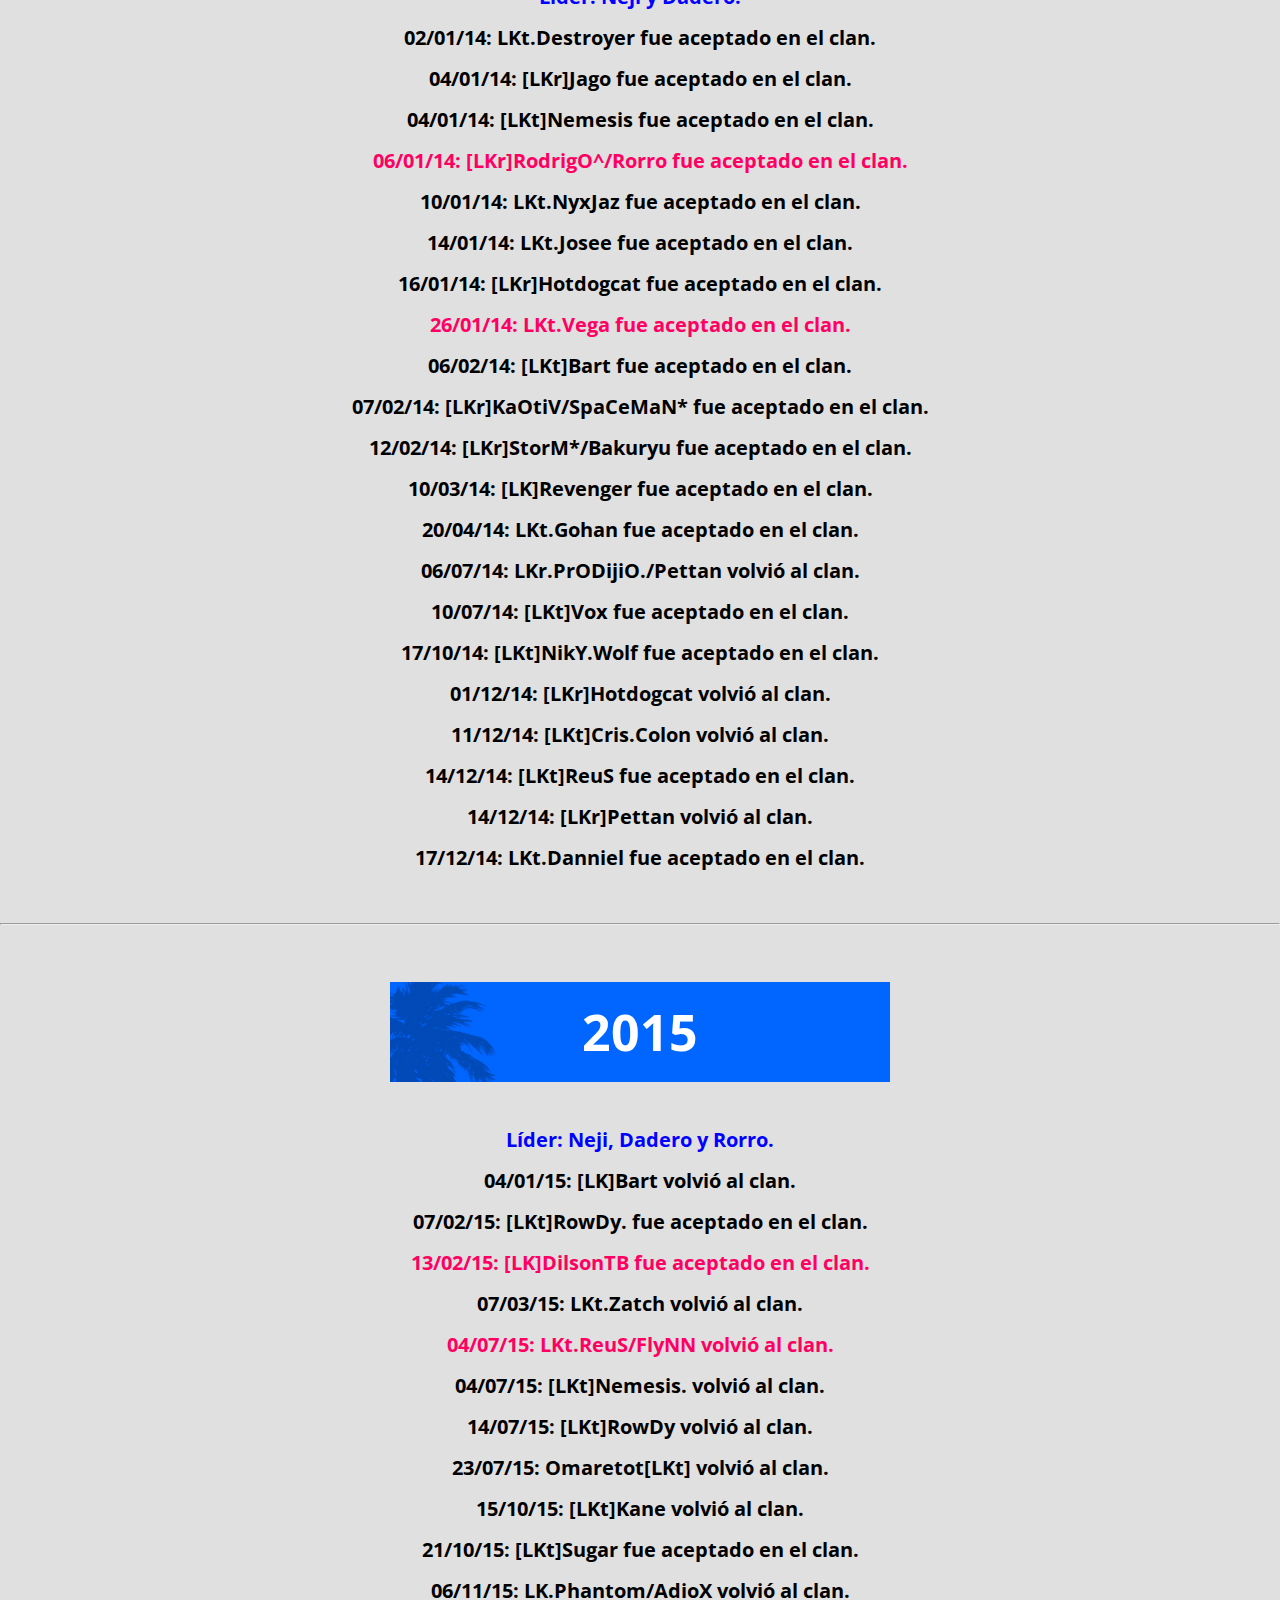
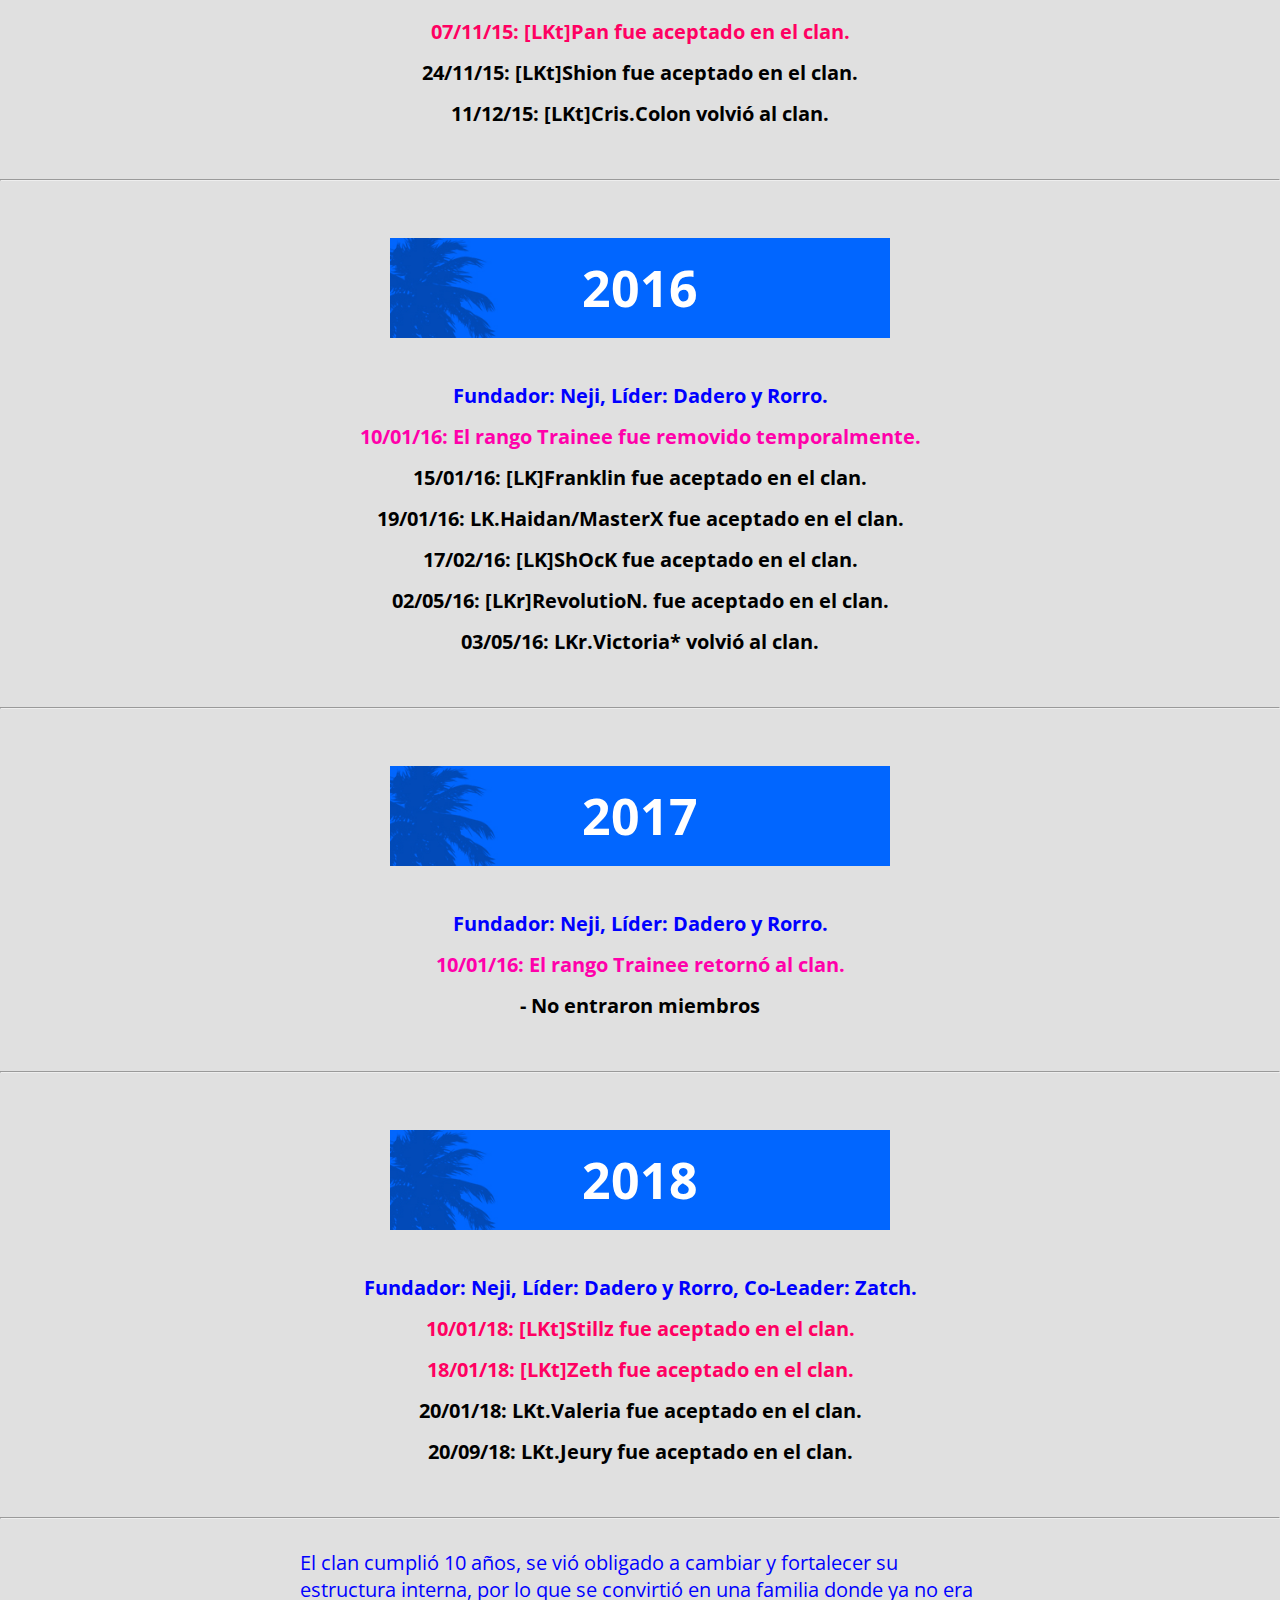
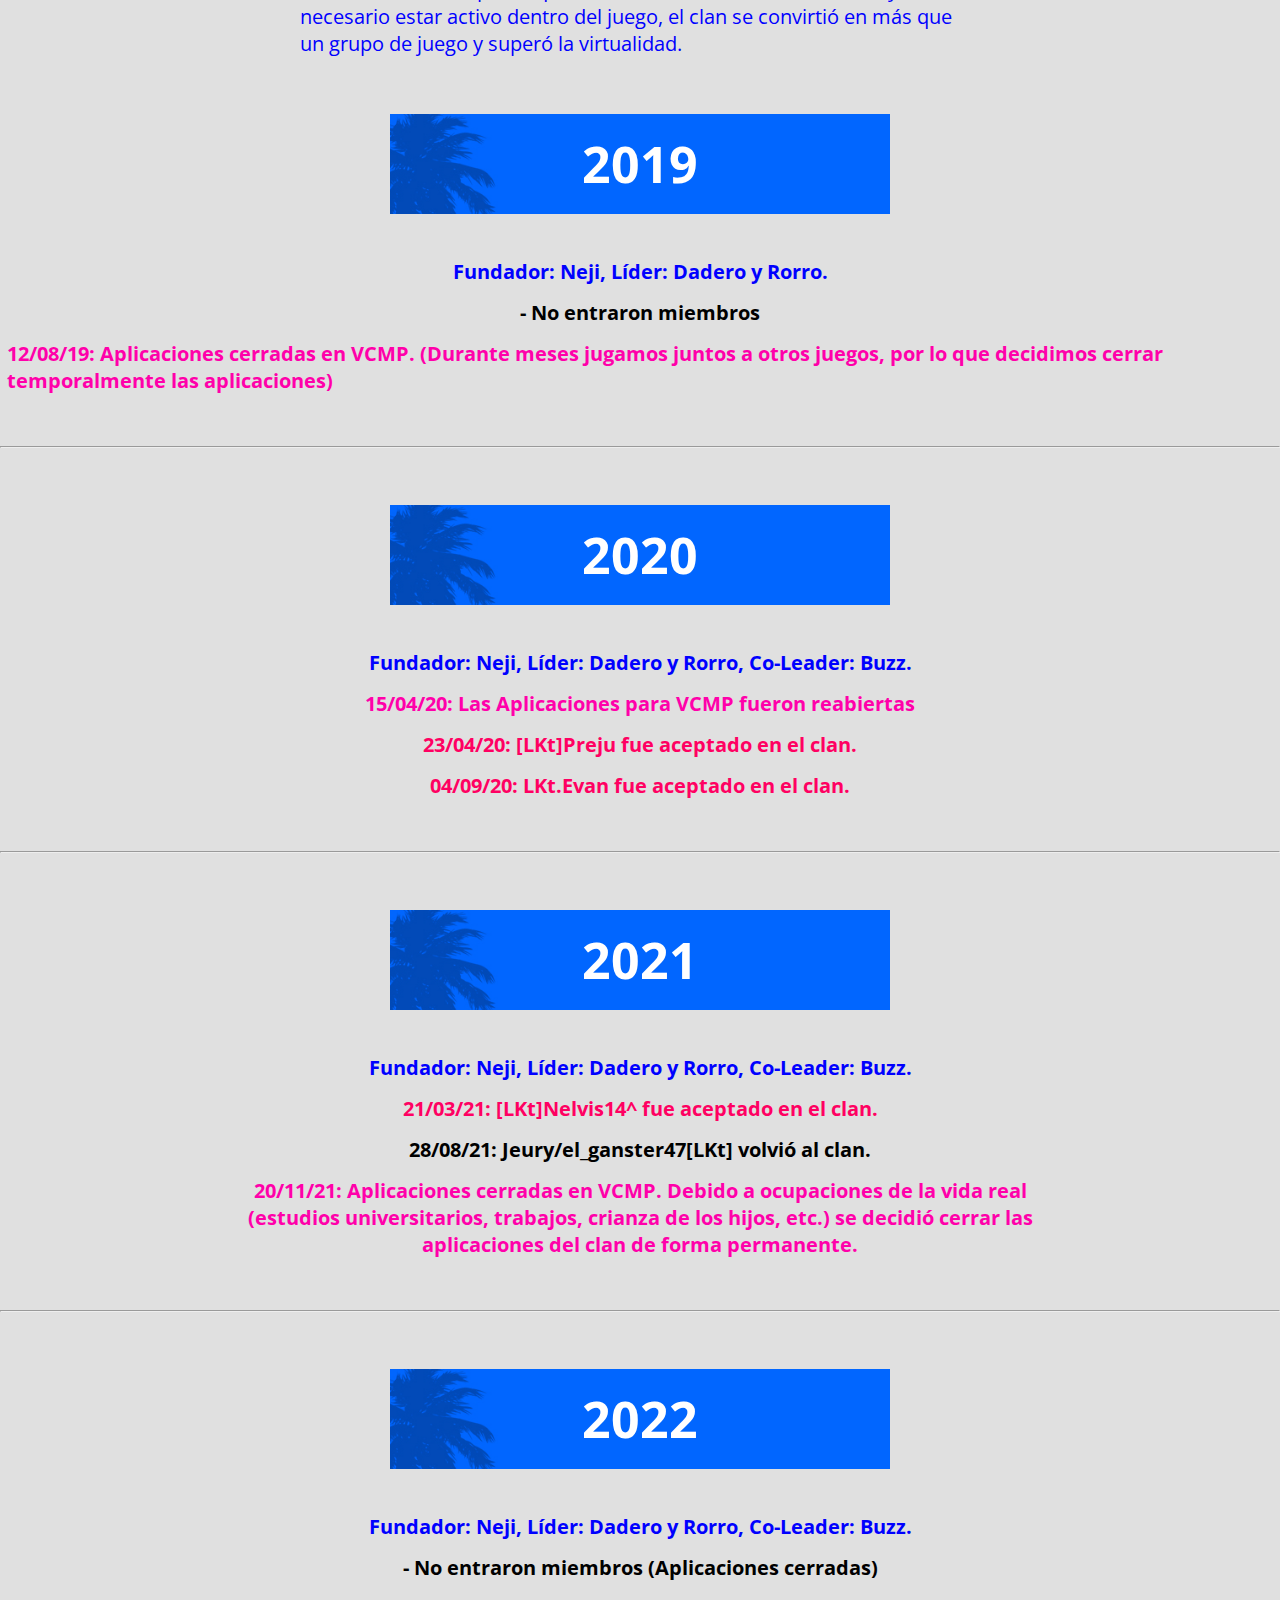
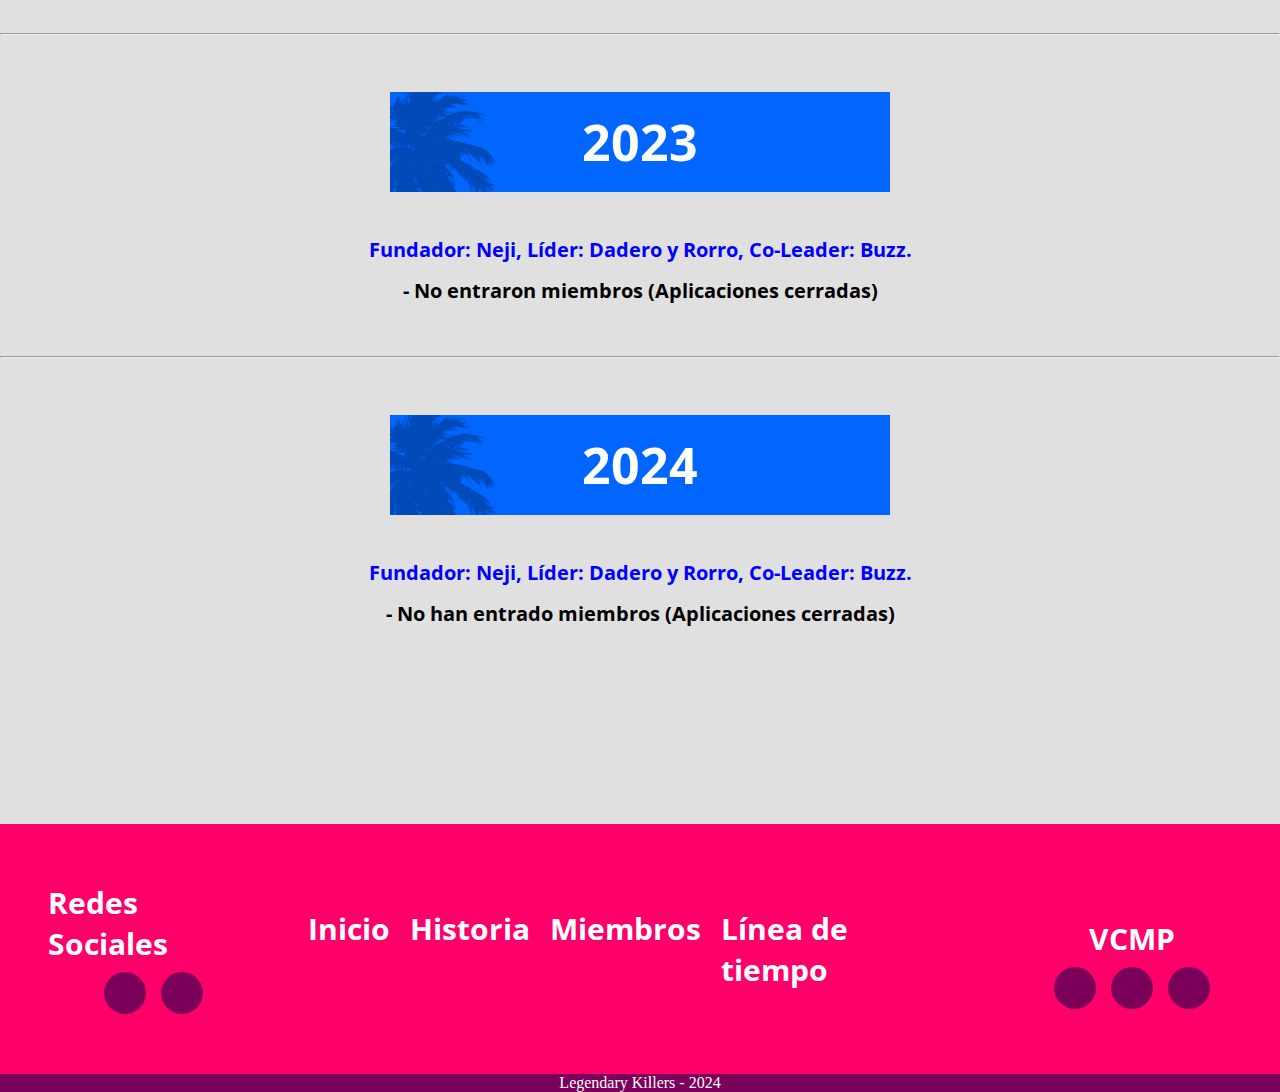
<file: lineadetiempo.html>
<!DOCTYPE html>
<html lang="en">
    <head>
        <meta charset="UTF-8">
        <meta name="viewport" content="width=device-width, initial-scale=1.0">
        <link rel= "stylesheet" href= "https://maxst.icons8.com/vue-static/landings/line-awesome/line-awesome/1.3.0/css/line-awesome.min.css" >
        <link rel="stylesheet" type="text/css" href="./css/HeaderandFooter.css">
        <link href="https://fonts.googleapis.com/css2?family=Jomhuria&display=swap" rel="stylesheet">
        <link href="https://fonts.googleapis.com/css2?family=Open+Sans:ital,wght@0,300..800;1,300..800&display=swap" rel="stylesheet">
        <link rel="icon" type="image/png" sizes="16x16" href="/Imagenes/favicon.svg">
        <title>Línea de Tiempo - Legendary Killers</title>
        <link rel="stylesheet" type="text/css" href="./css/lineadetiempo.css">
        <link rel="stylesheet" type="text/css" href="./css/HeaderandFooter.css">
    </head>
    <body>
        <header class="header">
            <img id="palmHeader1" class="palmeraHeader" src="/Imagenes/palmeras_png_by_devonnelove-d7kmkwy.png">
            <img id="palmHeader2" class="palmeraHeader" src="/Imagenes/palmeras_png_by_devonnelove-d7kmkwy.png">
            <img id="palmHeader3" class="palmeraHeader" src="/Imagenes/palmeras_png_by_devonnelove-d7kmkwy.png">
            <a href="./index.html"><div class="logoLK"><span>LEGENDARY KILLERS</span><span>2009</span></div></a>
                <nav>
                    <ul  id="menuPrincipal" class="sinBullets textoMenuPrincipal">
                        <li><a class="movMenu" href="./index.html">Inicio</a></li>
                        <li><a class="movMenu" href="./historia.html">Historia</a></li>
                        <li><a class="movMenu" href="./miembros.html">Miembros</a></li>
                        <li><a class="movMenu" href="./lineadetiempo.html">Línea de tiempo</a></li>
                    </ul>
                </nav>
                <div class="contenedorBuscar">
                    <input type="text" placeholder="Buscar">
                    <button><i class="las la-search"></i></button>
                </div>       
        </header>
    <main>
        <div class="banner opacityBanner">
            <h2 class="textLineadeTiempo">LÍNEA DE TIEMPO</h2>
        </div class>
        <section class="contenedorGeneral sinBullets">
            <ul class="textCentrar">
                <ul>
                    <li>
                        <div class="backgroundAño">
                            <h3 class="textAño">2009</h3>
                        </div>
                    </li>
                    <li class="textAzul">Líder: Neji.</li>
                    <li class="textRosa">04/01/09: LK.Neji fundó Legendary Killers [LK].</li>                    
                </ul>
                <hr>
                <ul>
                    <li>
                        <div class="backgroundAño">
                            <h3 class="textAño">2010</h3>
                        </div>
                    </li>
                    <li class="textAzul">Líder: Neji y Drikz.</li>
                    <li>16/02/10: [LK]Drikz fue aceptado en el clan.</li>
                    <li>17/02/10: [LK]Guns fue aceptado en el clan.</li>
                    <li>23/02/10: LK.Karan fue aceptado en el clan.</li>
                    <li>08/03/10: LK.Victoria* fue aceptado en el clan.</li>
                    <li>18/03/10: [LK]Florencia* fue aceptado en el clan.</li>
                    <li>28/03/10: Gamer[LK] fue aceptado en el clan.</li>
                    <li>02/04/10: Dadero[LK] fue aceptado en el clan.</li>
                    <li>11/04/10: LK.Snake fue aceptado en el clan.</li>
                    <li>24/07/10: Omaretot[LK] fue aceptado en el clan.</li>
                    <li>18/08/10: LK.NykO fue aceptado en el clan.</li>
                    <li>05/09/10: The.JonesS[LK] fue aceptado en el clan.</li>
                    <li>02/10/10: LK.EsPartA fue aceptado en el clan.</li>
                    <li>12/10/10: LK.Leonidas fue aceptado en el clan.</li>                    
                </ul>
                <hr>
                <ul>
                    <li>
                        <div class="backgroundAño">
                            <h3 class="textAño">2011</h3>
                        </div>
                    </li>
                    <li class="textAzul">Líder: Neji y Drikz.</li>
                    <li>25/05/11: Punk[LK] fue aceptado en el clan.</li>
                    <li>04/06/11: Randy[LK] fue aceptado en el clan.</li>
                    <li>26/06/11: LK.Rarken fue aceptado en el clan.</li>
                    <li>02/07/11: [LK]Kane fue aceptado en el clan.</li>
                    <li>20/07/11: LK.DarkShadow fue aceptado en el clan.</li>
                    <li>06/08/11: LK.Qarlitoz fue aceptado en el clan.</li>
                    <li>18/08/11: [LK]ThinksFast fue aceptado en el clan.</li>
                    <li>21/09/11: [LK]WordSwOrth fue aceptado en el clan.</li>
                    <li>03/11/11: LK.MaX_Kretzer fue aceptado en el clan.</li>                    
                </ul>
                <hr>
                <ul>
                    <li>
                        <div class="backgroundAño">
                            <h3 class="textAño">2012</h3>
                        </div>
                    </li>
                    <li class="textAzul">Líder: Neji, Guns y Karan.</li>
                    <li>17/01/12: [LK]SAMS92 fue aceptado en el clan.</li>
                    <li>19/01/12: LK.Bel fue aceptado en el clan.</li>
                    <li>19/02/12: [LK]DICKY fue aceptado en el clan.</li>
                    <li>04/03/12: LK.PrinceKiller/TzUnam fue aceptado en el clan.</li>
                    <li>12/07/12: [LK]Punketo fue aceptado en el clan.</li>
                    <li>12/07/12: LK.Rehan fue aceptado en el clan.</li>
                    <li>05/08/12: Camper[LK] fue aceptado en el clan.</li>
                    <li>05/08/12: LK.Sasori/AdioX fue aceptado en el clan.</li>
                    <li>08/08/12: [LK]NiiKe fue aceptado en el clan.</li>
                    <li>15/08/12: [LK]Gaminq/SergioX/Buzz fue aceptado en el clan.</li>
                    <li>18/08/12: [LK]Nopantss fue aceptado en el clan.</li>   
                    <li>14/11/12: LK.Jona fue aceptado en el clan.</li>
                </ul>
                <hr>
                <ul class="content2013">
                    <li>
                        <div class="backgroundAño">
                            <h3 class="textAño">2013</h3>
                        </div>
                    </li>
                    <li class="textAzul">Líder: Neji, Guns y Karan.</li>
                    <li class="textRosaFuerte">01/07/13: Los rangos "Trainee" y "Rookie" fueron agregados al clan.</li>
                    <li>05/07/13: [LKt]StairWell fue aceptado en el clan. (Por Karan, el único líder activo en este tiempo)</li>
                    <li>05/07/13: [LKt]Miz* fue aceptado en el clan. (Por Karan, el único líder activo en este tiempo)</li>
                    <!--Agregar con CONTENT: "*(En este tiempo, el líder Karan salió del clan, Guns estaba inactivo y Neji volvió de la inactividad):
                    El clan necesitaba la ayuda de viejos y nuevos miembros para empezar la refundanción y esto es lo que sucedió"-->
                </ul>
            <hr>
                <ul>
                    <li class="textAzul">(Los últimos 4 meses del año) Líder: Neji, Dadero y Krystianoo.</li>
                    <li class="textRosa">10/09/13: Dadero[LK] volvió al clan.</li>
                    <li>10/09/13: [LK]Drikz volvió al clan.</li>
                    <li>22/09/13: Tim[LK] fue aceptado en el clan.</li>
                    <li>05/10/13: LK.Krystianoo fue aceptado en el clan.</li>
                    <li>09/10/13: LKt.Melviin^ fue aceptado en el clan.</li>
                    <li>10/10/13: LKt.DmC fue aceptado en el clan.</li>
                    <li>12/10/13: Omaretot[LK] volvió al clan.</li>
                    <li>16/10/13: LK.Jona volvió al clan.</li>
                    <li>19/10/13: [LKt]Kosbin/Kane volvió al clan.</li>
                    <li class="textRosa">31/10/13: [LKt]Anita fue aceptado en el clan.</li>
                    <li>22/11/13: LKt.Pettan fue aceptado en el clan.</li>
                    <li>25/11/13: LKt.Zeketo fue aceptado en el clan.</li>
                    <li>25/11/13: [LKt]Cris.Colon fue aceptado en el clan.</li>
                    <li class="textRosa">02/12/13: [LK]Buzz volvió al clan.</li>
                    <li>27/12/13: LK.JeaN*/Zatch fue aceptado en el clan.</li>
                </ul>
            <hr>
                <ul>
                    <li>
                        <div class="backgroundAño">
                            <h3 class="textAño">2014</h3>
                        </div>
                    </li>
                    <li class="textAzul">Líder: Neji y Dadero.</li>
                    <li>02/01/14: LKt.Destroyer fue aceptado en el clan.</li>
                    <li>04/01/14: [LKr]Jago fue aceptado en el clan.</li>
                    <li>04/01/14: [LKt]Nemesis fue aceptado en el clan.</li>
                    <li class="textRosa">06/01/14: [LKr]RodrigO^/Rorro fue aceptado en el clan.</li>
                    <li>10/01/14: LKt.NyxJaz fue aceptado en el clan.</li>
                    <li>14/01/14: LKt.Josee fue aceptado en el clan.</li>
                    <li>16/01/14: [LKr]Hotdogcat fue aceptado en el clan.</li>
                    <li class="textRosa">26/01/14: LKt.Vega fue aceptado en el clan.</li>
                    <li>06/02/14: [LKt]Bart fue aceptado en el clan.</li>
                    <li>07/02/14: [LKr]KaOtiV/SpaCeMaN* fue aceptado en el clan.</li>
                    <li>12/02/14: [LKr]StorM*/Bakuryu fue aceptado en el clan.</li>
                    <li>10/03/14: [LK]Revenger fue aceptado en el clan.</li>
                    <li>20/04/14: LKt.Gohan fue aceptado en el clan.</li>
                    <li>06/07/14: LKr.PrODijiO./Pettan volvió al clan.</li>
                    <li>10/07/14: [LKt]Vox fue aceptado en el clan.</li>
                    <li>17/10/14: [LKt]NikY.Wolf fue aceptado en el clan.</li>
                    <li>01/12/14: [LKr]Hotdogcat volvió al clan.</li>
                    <li>11/12/14: [LKt]Cris.Colon volvió al clan.</li>
                    <li>14/12/14: [LKt]ReuS fue aceptado en el clan.</li>
                    <li>14/12/14: [LKr]Pettan volvió al clan.</li>
                    <li>17/12/14: LKt.Danniel fue aceptado en el clan.</li>
                </ul>
            <hr>
                <ul>
                    <li>
                        <div class="backgroundAño">
                            <h3 class="textAño">2015</h3>
                        </div>
                    </li>
                    <li class="textAzul">Líder: Neji, Dadero y Rorro.</li>
                    <li>04/01/15: [LK]Bart volvió al clan.</li>
                    <li>07/02/15: [LKt]RowDy. fue aceptado en el clan.</li>
                    <li class="textRosa">13/02/15: [LK]DilsonTB fue aceptado en el clan.</li>
                    <li>07/03/15: LKt.Zatch volvió al clan.</li>
                    <li class="textRosa">04/07/15: LKt.ReuS/FlyNN volvió al clan.</li>
                    <li>04/07/15: [LKt]Nemesis. volvió al clan.</li>
                    <li>14/07/15: [LKt]RowDy volvió al clan.</li>
                    <li>23/07/15: Omaretot[LKt] volvió al clan.</li>
                    <li>15/10/15: [LKt]Kane volvió al clan.</li>
                    <li>21/10/15: [LKt]Sugar fue aceptado en el clan.</li>
                    <li>06/11/15: LK.Phantom/AdioX volvió al clan.</li>
                    <li class="textRosa">07/11/15: [LKt]Pan fue aceptado en el clan.</li>
                    <li>24/11/15: [LKt]Shion fue aceptado en el clan.</li>
                    <li>11/12/15: [LKt]Cris.Colon volvió al clan.</li>
                </ul>
            <hr>
                <ul>
                    <li>
                        <div class="backgroundAño">
                            <h3 class="textAño">2016</h3>
                        </div>
                    </li>
                    <li class="textAzul">Fundador: Neji, Líder: Dadero y Rorro.</li>
                    <li class="textRosaFuerte">10/01/16: El rango Trainee fue removido temporalmente.</li>
                    <li>15/01/16: [LK]Franklin fue aceptado en el clan.</li>
                    <li>19/01/16: LK.Haidan/MasterX fue aceptado en el clan.</li>
                    <li>17/02/16: [LK]ShOcK fue aceptado en el clan.</li>
                    <li>02/05/16: [LKr]RevolutioN. fue aceptado en el clan.</li>
                    <li>03/05/16: LKr.Victoria* volvió al clan.</li>
                </ul>
            <hr>
                <ul>
                    <li>
                        <div class="backgroundAño">
                            <h3 class="textAño">2017</h3>
                        </div>
                    </li>
                    <li class="textAzul">Fundador: Neji, Líder: Dadero y Rorro.</li>
                    <li class="textRosaFuerte">10/01/16: El rango Trainee retornó al clan.</li>
                    <li>- No entraron miembros</li>
                </ul>
            <hr>
                <ul>
                    <li>
                        <div class="backgroundAño">
                            <h3 class="textAño">2018</h3>
                        </div>
                    </li>
                    <li class="textAzul">Fundador: Neji, Líder: Dadero y Rorro, Co-Leader: Zatch.</li>
                    <li class="textRosa">10/01/18: [LKt]Stillz fue aceptado en el clan.</li>
                    <li class="textRosa">18/01/18: [LKt]Zeth fue aceptado en el clan.</li>
                    <li>20/01/18: LKt.Valeria fue aceptado en el clan.</li>
                    <li>20/09/18: LKt.Jeury fue aceptado en el clan.</li>
                </ul>
            <hr>
                    <!--
                    Agregar con CONTENT "El clan cumplió 10 años, se vió obligado a cambiar y fortalecer su estructura interna,
                     por lo que se convirtió en una familia donde ya no era necesario estar activo dentro del juego, el clan se convirtió en más que un grupo de juego y superó la virtualidad."
                     -->
                <ul class="content2019">
                    <li>
                        <div class="backgroundAño">
                            <h3 class="textAño">2019</h3>
                        </div>
                    </li>
                    <li class="textAzul">Fundador: Neji, Líder: Dadero y Rorro.</li>
                    <li>- No entraron miembros</li>
                    <li  class="textRosaFuerte">12/08/19: Aplicaciones cerradas en VCMP. (Durante meses jugamos juntos a otros juegos, por lo que decidimos cerrar temporalmente las aplicaciones)</li>
                </ul>
            <hr>
                <ul>
                    <li>
                        <div class="backgroundAño">
                            <h3 class="textAño">2020</h3>
                        </div>
                    </li>
                    <li class="textAzul">Fundador: Neji, Líder: Dadero y Rorro, Co-Leader: Buzz.</li>
                    <li class="textRosaFuerte">15/04/20: Las Aplicaciones para VCMP fueron reabiertas</li>
                    <li class="textRosa">23/04/20: [LKt]Preju fue aceptado en el clan.</li>
                    <li class="textRosa">04/09/20: LKt.Evan fue aceptado en el clan.</li>
                </ul>
            <hr>
                <ul>
                    <li>
                        <div class="backgroundAño">
                            <h3 class="textAño">2021</h3>
                        </div>
                    </li>
                    <li class="textAzul">Fundador: Neji, Líder: Dadero y Rorro, Co-Leader: Buzz.</li>
                    <li class="textRosa">21/03/21: [LKt]Nelvis14^ fue aceptado en el clan.</li>
                    <li>28/08/21: Jeury/el_ganster47[LKt] volvió al clan.</li>
                    <li class="centrarLi textRosaFuerte">20/11/21: Aplicaciones cerradas en VCMP. Debido a ocupaciones de la vida real (estudios universitarios, trabajos, crianza de los hijos, etc.) se decidió cerrar las aplicaciones del clan de forma permanente.</li>
                </ul>
            <hr>
                <ul>
                    <li>
                        <div class="backgroundAño">
                            <h3 class="textAño">2022</h3>
                        </div>
                    </li>
                    <li class="textAzul">Fundador: Neji, Líder: Dadero y Rorro, Co-Leader: Buzz.</li>
                    <li>- No entraron miembros (Aplicaciones cerradas)</li>
                </ul>
            <hr>
                <ul>
                    <li>
                        <div class="backgroundAño">
                            <h3 class="textAño">2023</h3>
                        </div>
                    </li>
                    <li class="textAzul">Fundador: Neji, Líder: Dadero y Rorro, Co-Leader: Buzz.</li>
                    <li>- No entraron miembros (Aplicaciones cerradas)</li>
                </ul>
            <hr>
                <ul>
                    <li>
                        <div class="backgroundAño">
                            <h3 class="textAño">2024</h3>
                        </div>
                    </li>
                    <li class="textAzul">Fundador: Neji, Líder: Dadero y Rorro, Co-Leader: Buzz.</li>
                    <li>- No han entrado miembros (Aplicaciones cerradas)</li>
                </ul>
            </ul>
        </section>
    </main>
    <footer>
        <div class="contenedorGeneralFooter">
            <div class="contenedorRedesSociales">
                <div><h3>Redes Sociales</h3></div>
                <section class="botonesRedes">
                    <a href="https://discord.com/invite/S9ER4RVayK"  target="_blank"><i class="lab la-discord"></i></a>
                    <a href="http://www.lkclan.smffy.com/"  target="_blank"><i class="las la-globe"></i></a>
                </section>
            </div>
            <nav>
                <ul  id="menuPrincipal" class="sinBullets textoMenuPrincipal">
                    <li><a class="sinRaya movMenu" href="./index.html">Inicio</a>
                    <li><a class="sinRaya movMenu" href="./historia.html">Historia</a></li>
                    <li><a class="sinRaya movMenu" href="./miembros.html">Miembros</a></li>
                    <li><a class="sinRaya movMenu" href="./lineadetiempo.html">Línea de tiempo</a></li>
                </ul>
            </nav>
            <div class="contenedorVCMP">
                <div><h3>VCMP</h3></div>
                <section class="botonesVCMP">
                    <a href="https://discord.gg/PS2MZJjx26"  target="_blank"><i class="lab la-discord"></i></a>
                    <a href="https://forum.vc-mp.org/index.php"  target="_blank"><i class="las la-globe"></i></i></a>
                    <a href="https://vc-mp.org/"  target="_blank"><i class="las la-download"></i></a>
                </section>
            </div>
        </div>
        <div id="alFondoLK">Legendary Killers - 2024</div>
    </footer> 
</body>
</html>
</file>
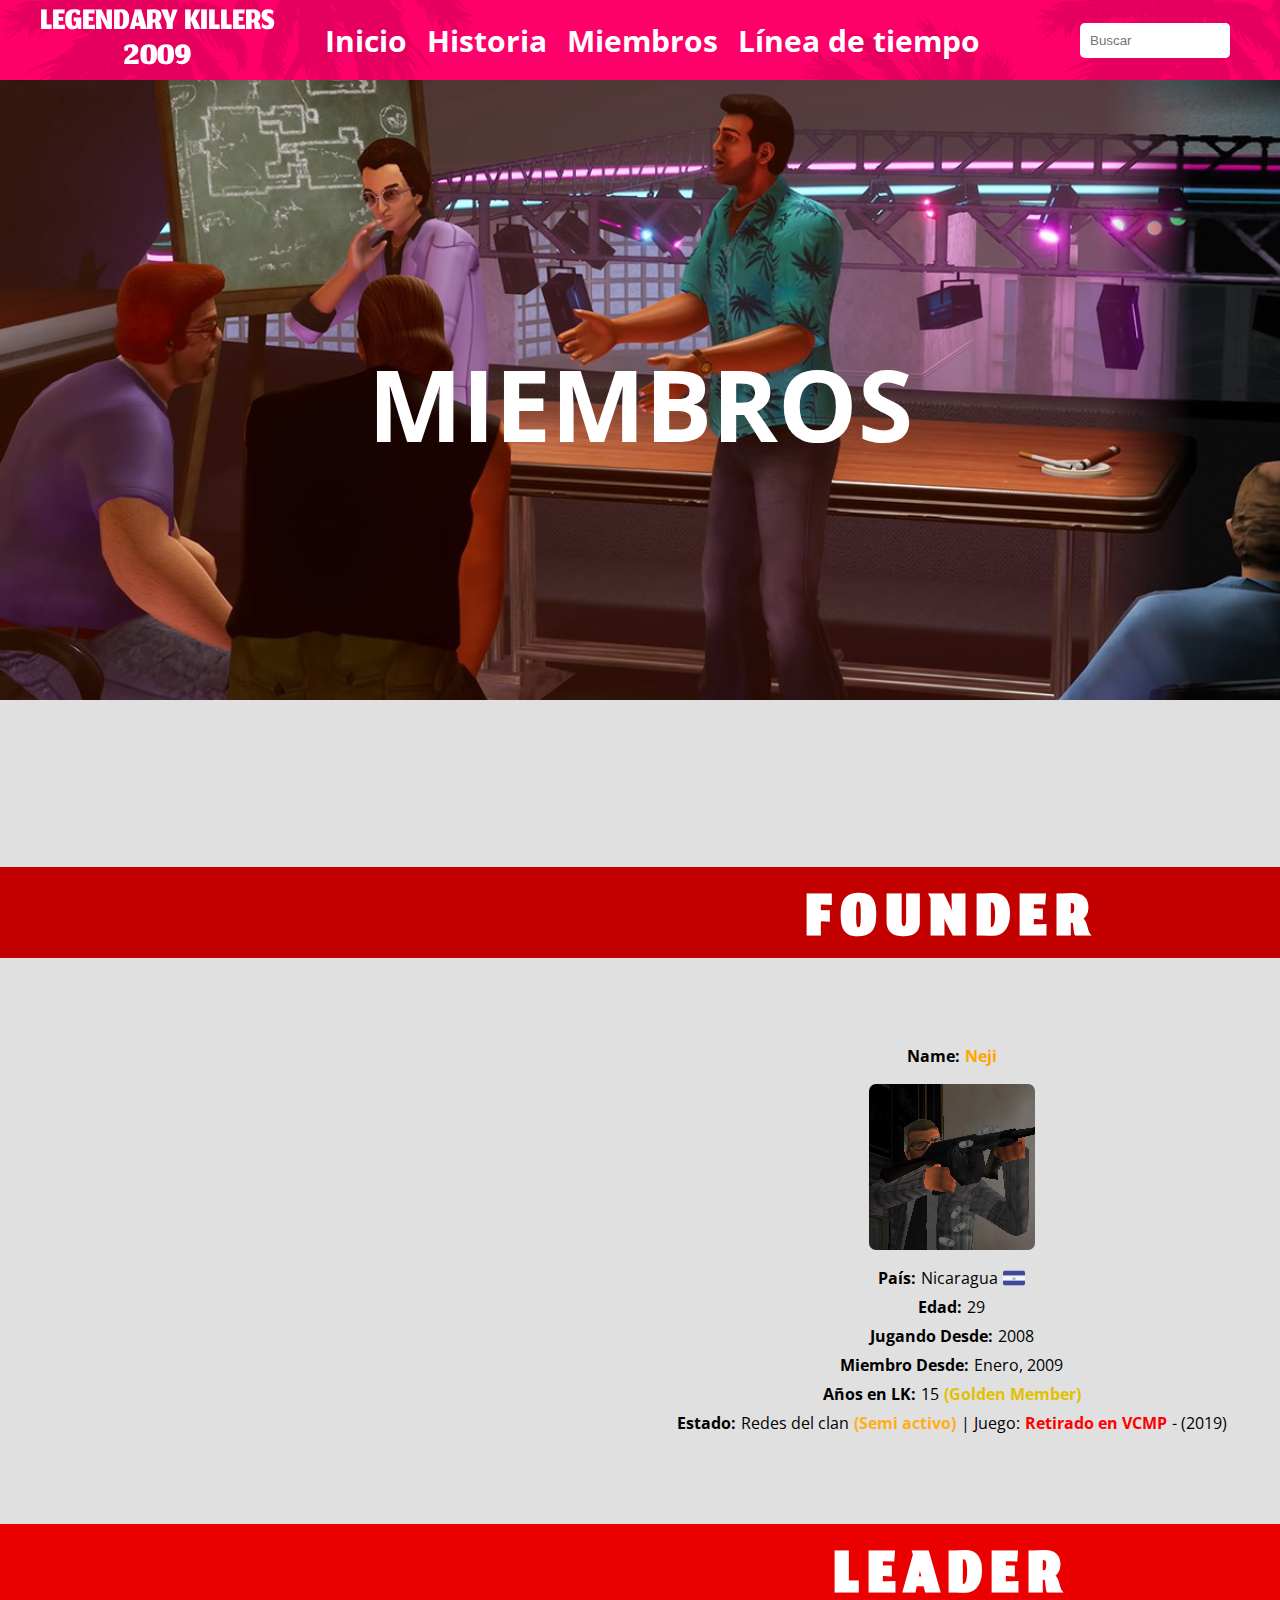
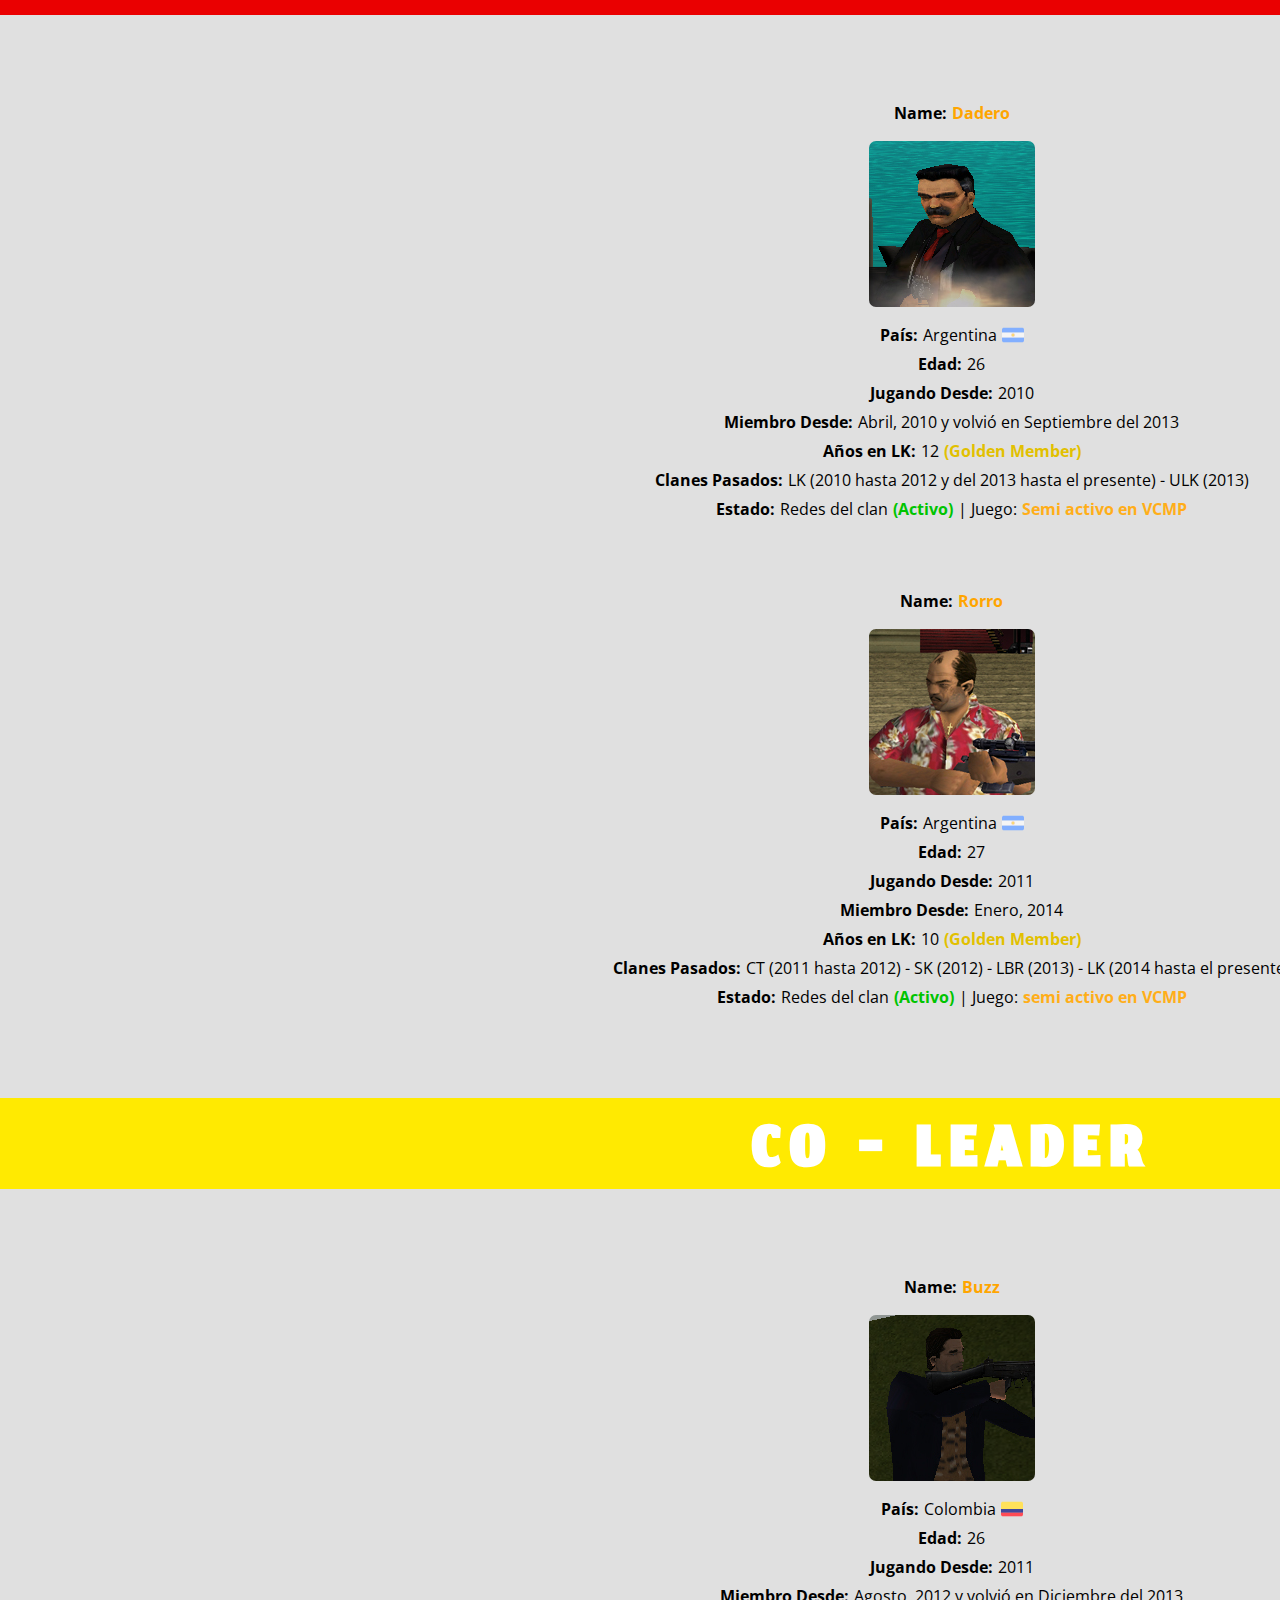
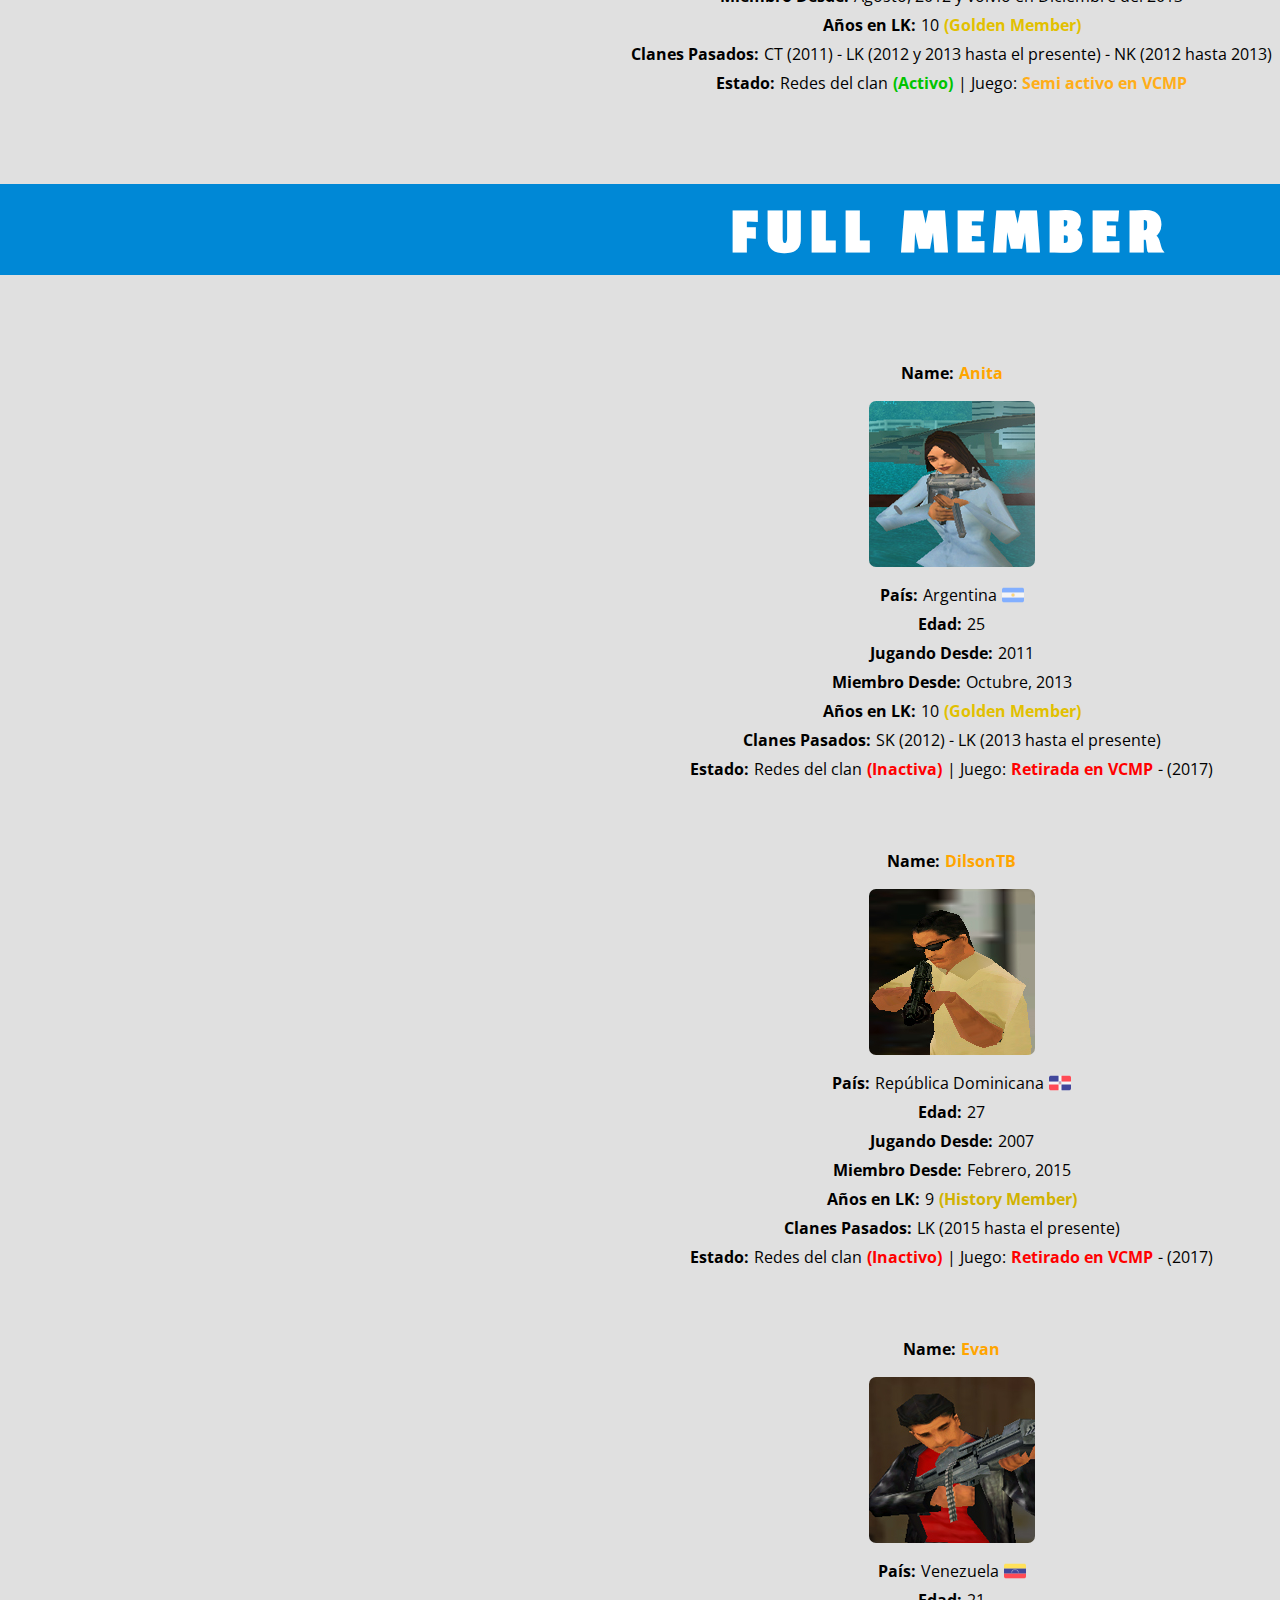
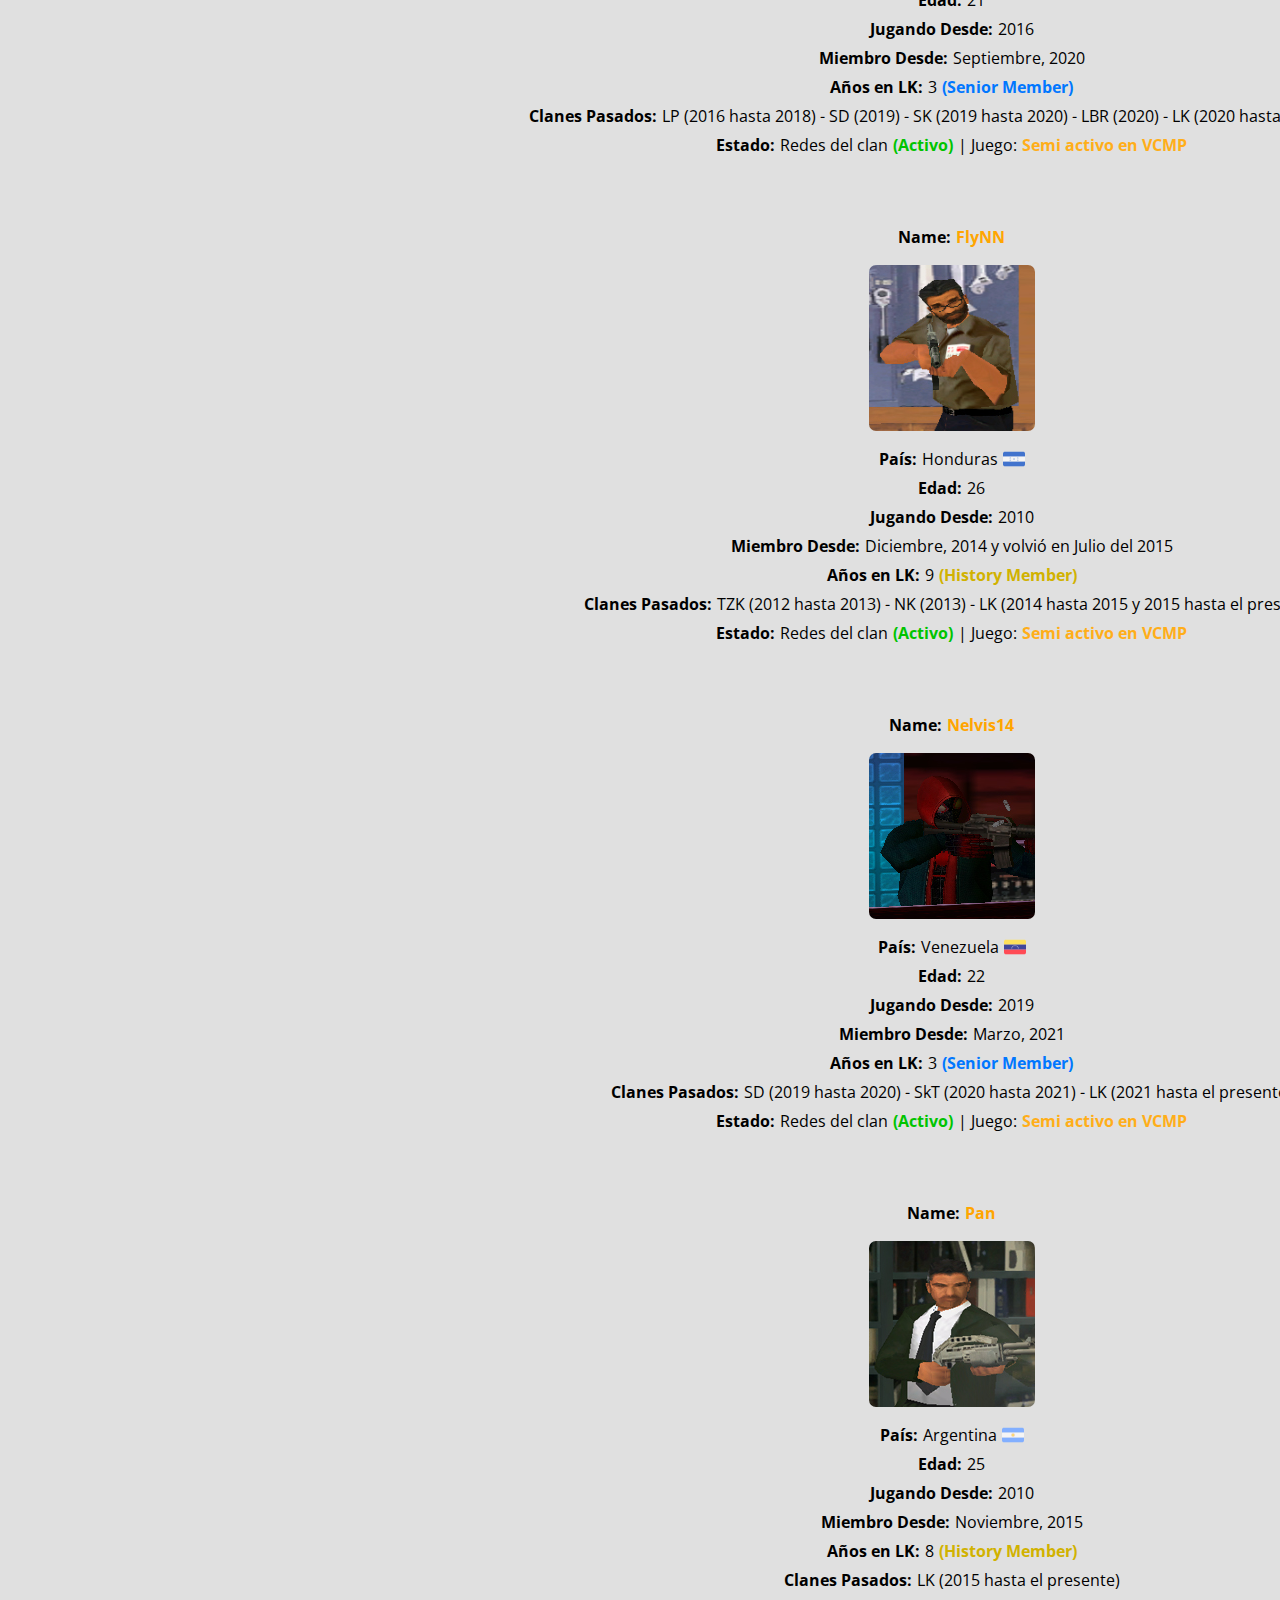
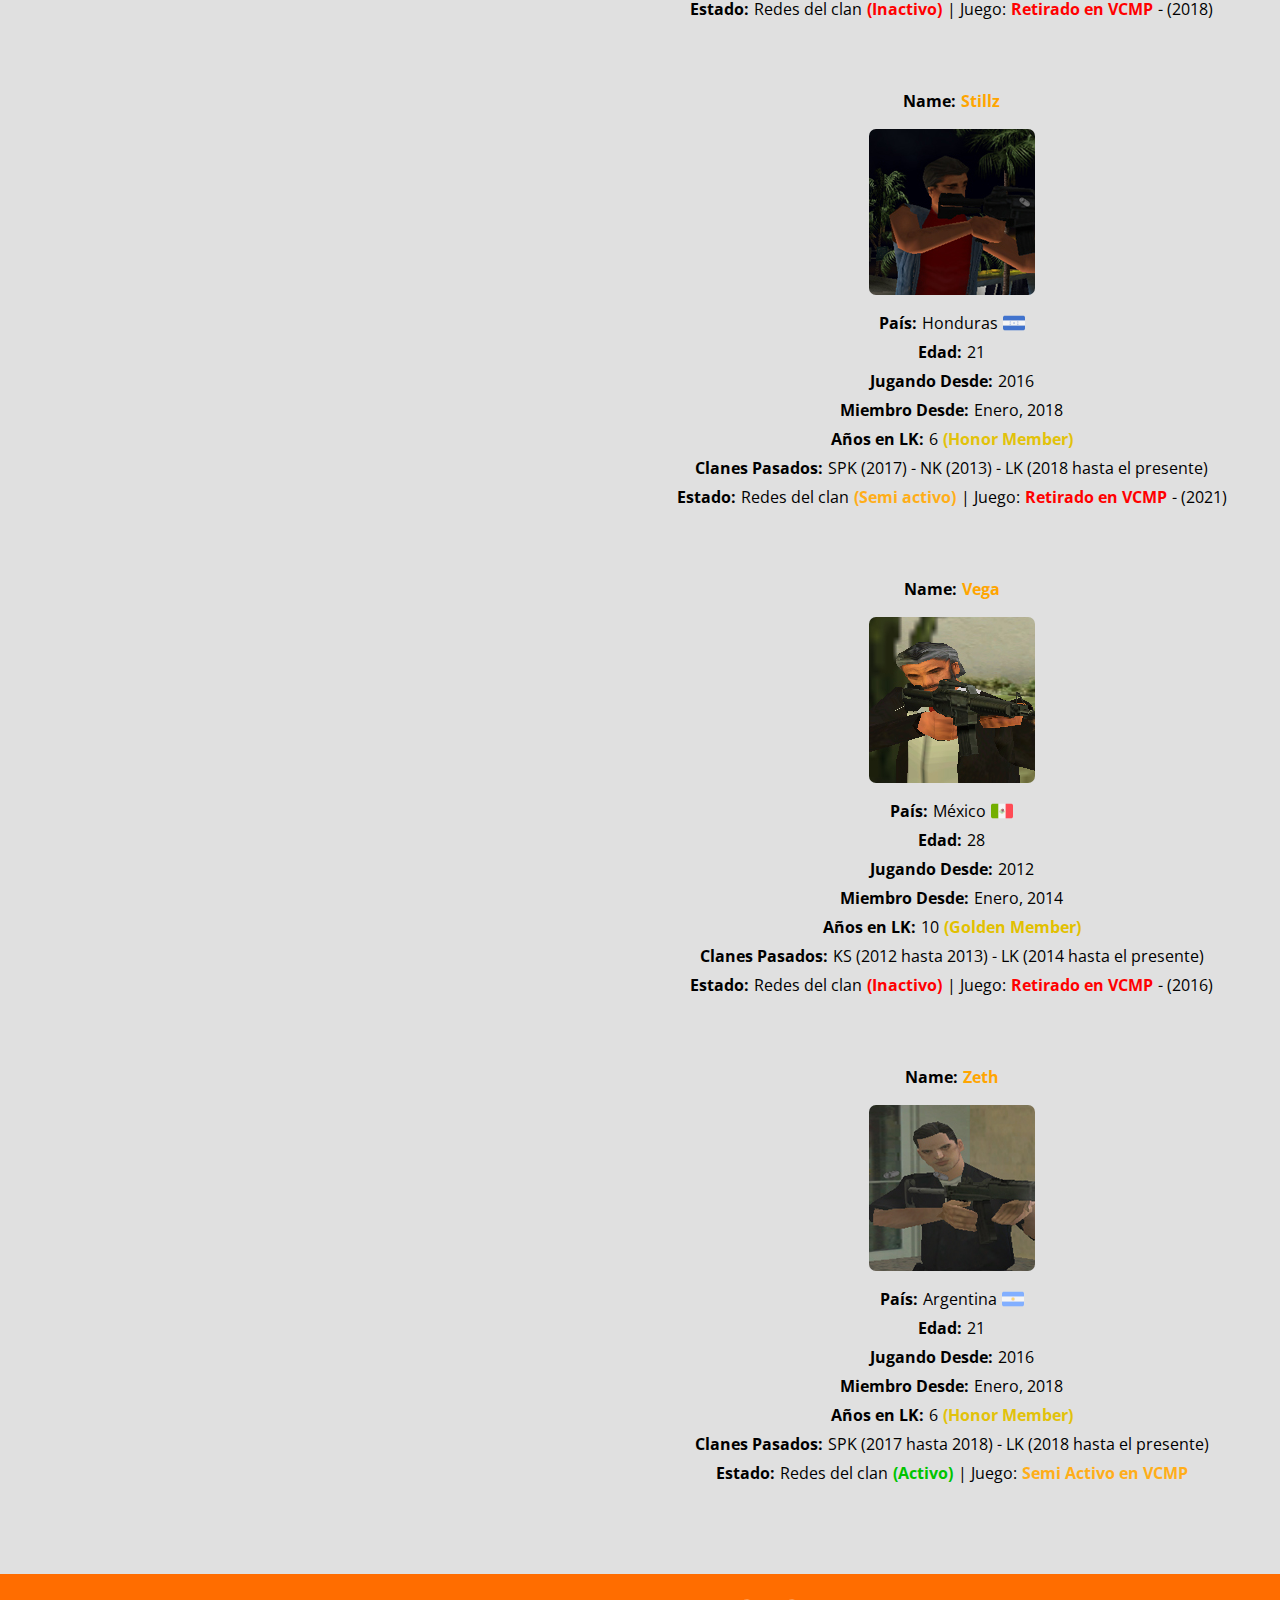
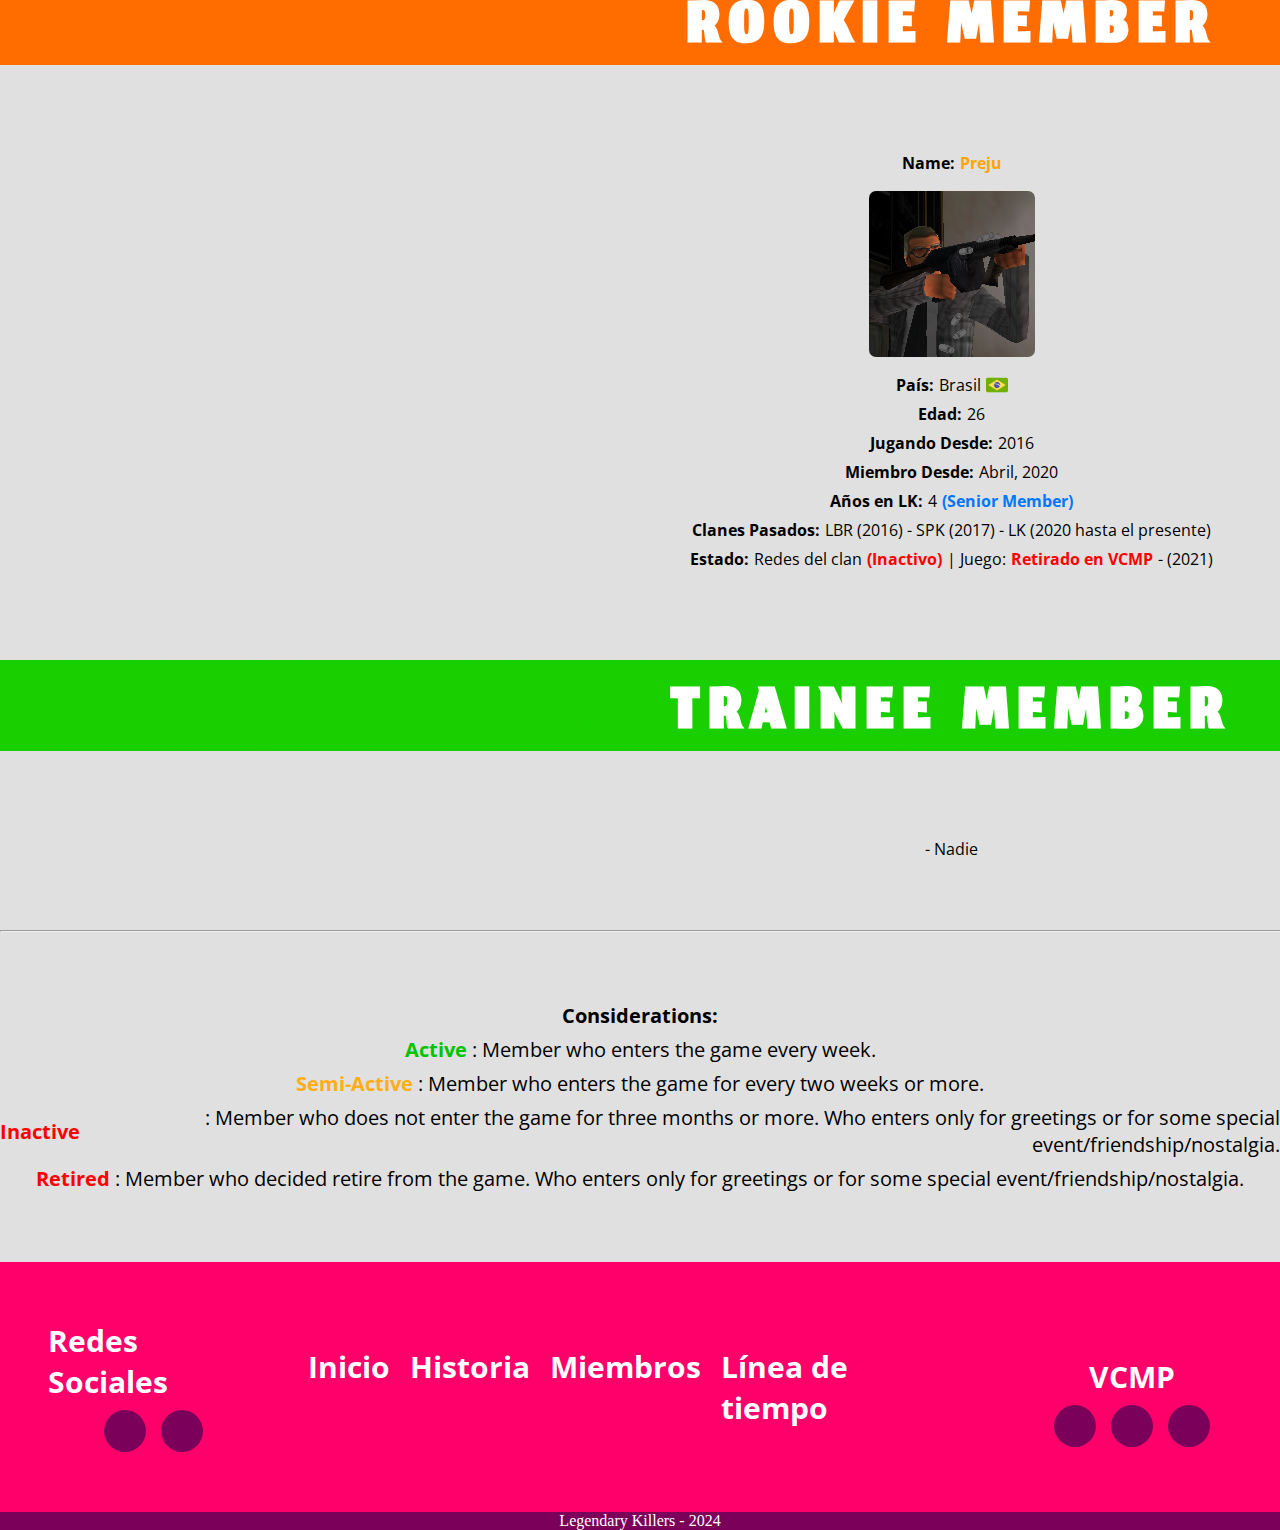
<file: miembros.html>
<!DOCTYPE html>
<html lang="es">
<head>
    <meta charset="UTF-8">
    <meta name="viewport" content="width=device-width, initial-scale=1.0">
    <link rel= "stylesheet" href= "https://maxst.icons8.com/vue-static/landings/line-awesome/line-awesome/1.3.0/css/line-awesome.min.css" >
    <link rel="stylesheet" type="text/css" href="./css/HeaderandFooter.css">
    <link href="https://fonts.googleapis.com/css2?family=Jomhuria&display=swap" rel="stylesheet">
    <link href="https://fonts.googleapis.com/css2?family=Open+Sans:ital,wght@0,300..800;1,300..800&display=swap" rel="stylesheet">
    <link rel="icon" type="image/png" sizes="16x16" href="/Imagenes/favicon.svg">
    <title>Miembros - Legendary Killers</title>
    <link rel="stylesheet" type="text/css" href="./css/miembros.css">
    <link rel="stylesheet" type="text/css" href="./css/HeaderandFooter.css">
</head>
<body>
    <header class="header">
        <img id="palmHeader1" class="palmeraHeader" src="/Imagenes/palmeras_png_by_devonnelove-d7kmkwy.png">
        <img id="palmHeader2" class="palmeraHeader" src="/Imagenes/palmeras_png_by_devonnelove-d7kmkwy.png">
        <img id="palmHeader3" class="palmeraHeader" src="/Imagenes/palmeras_png_by_devonnelove-d7kmkwy.png">
        <a href="./index.html"><div class="logoLK"><span>LEGENDARY KILLERS</span><span>2009</span></div></a>
            <nav>
                <ul  id="menuPrincipal" class="sinBullets textoMenuPrincipal">
                    <li><a class="movMenu" href="./index.html">Inicio</a></li>
                    <li><a class="movMenu" href="./historia.html">Historia</a></li>
                    <li><a class="movMenu" href="./miembros.html">Miembros</a></li>
                    <li><a class="movMenu" href="./lineadetiempo.html">Línea de tiempo</a></li>
                </ul>
            </nav>
            <div class="contenedorBuscar">
                <input type="text" placeholder="Buscar">
                <button><i class="las la-search"></i></button>
            </div>       
    </header>
    <main>
        <section>
            <div class="banner">
                <h2>MIEMBROS</h2>
            </div>
            <section class="contenedorGeneralMiembros">
            <ul class="contenedorGeneralTextos">
                    <ul>
                        <li>
                            <div class="rankFounder RankTop">
                            <h3 class="textRango">FOUNDER</h3>
                            </div>
                        </li>
                        <li><strong>Name:</strong> <strong class="nickNaranja">Neji</strong></li>
                        <li><img class="imagenPerfil" src="/Imagenes/Miembros/Neji24.jpg"></li>
                        <li><strong>País:</strong> Nicaragua <span class="Banderas"><img src="/Imagenes/Banderas/nicaragua.png"></li>
                        <li><strong>Edad:</strong> 29</li>
                        <li><strong>Jugando Desde:</strong> 2008</li>
                        <li><strong>Miembro Desde:</strong> Enero, 2009</li>
                        <li><strong>Años en LK:</strong> 15 <strong class="GoldenMember">(Golden Member)</strong></li>
                        <li><strong>Estado:</strong> Redes del clan <strong class="naranjaSemiActivo">(Semi activo)</strong> | Juego: <strong class="rojoInactivoRetirado">Retirado en VCMP</strong> - (2019)</li>
                    </ul>
                <ul>
                    <ul>
                        <li>
                            <div class="rankLeader RankTop">
                            <h3 class="textRango">LEADER</h3>
                            </div>
                        </li>
                        <li><strong>Name:</strong> <strong class="nickNaranja">Dadero</strong></li>
                        <li><img class="imagenPerfil" src="/Imagenes/Miembros/Dade24.jpg"></li>
                        <li><strong>País:</strong> Argentina <span class="Banderas"><img src="/Imagenes/Banderas/argentina.png"></span></li>
                        <li><strong>Edad:</strong> 26</li>
                        <li><strong>Jugando Desde:</strong> 2010</li>
                        <li><strong>Miembro Desde:</strong> Abril, 2010 y volvió en Septiembre del 2013</li>
                        <li><strong>Años en LK:</strong> 12 <strong class="GoldenMember">(Golden Member)</strong></li>
                        <li><strong>Clanes Pasados:</strong> LK (2010 hasta 2012 y del 2013 hasta el presente) - ULK (2013)</li>
                        <li><strong>Estado:</strong> Redes del clan <strong class="verdeActivo">(Activo)</strong> | Juego: <strong class="naranjaSemiActivo">Semi activo en VCMP</strong></li>
                    </ul>
                    <ul>
                        <li><strong>Name:</strong> <strong class="nickNaranja">Rorro</strong></li>
                        <li><img class="imagenPerfil" src="/Imagenes/Miembros/Rorro24.jpg" src="#"></li>
                        <li><strong>País:</strong> Argentina <span class="Banderas"><img src="/Imagenes/Banderas/argentina.png"></span></li>
                        <li><strong>Edad:</strong> 27</li>
                        <li><strong>Jugando Desde:</strong> 2011</li>
                        <li><strong>Miembro Desde:</strong> Enero, 2014</li>
                        <li><strong>Años en LK:</strong> 10 <strong class="GoldenMember">(Golden Member)</strong></li>
                        <li><strong>Clanes Pasados:</strong> CT (2011 hasta 2012) - SK (2012) - LBR (2013) - LK (2014 hasta el presente)</li>
                        <li><strong>Estado:</strong> Redes del clan <strong class="verdeActivo">(Activo)</strong> | Juego: <strong class="naranjaSemiActivo">semi activo en VCMP</strong></li>
                    </ul>
                </ul>    
                <ul>
                    <ul>
                        <li>
                            <div class="rankCoLeader RankTop">
                            <h3 class="textRango">CO - LEADER</h3>
                            </div>
                        </li>
                        <li><strong>Name:</strong> <strong class="nickNaranja">Buzz</strong></li>
                        <li><img class="imagenPerfil" src="/Imagenes/Miembros/Buzz24.jpg"></li>
                        <li><strong>País:</strong> Colombia <span class="Banderas"><img src="/Imagenes/Banderas/colombia.png"></span></li>
                        <li><strong>Edad:</strong> 26</li>
                        <li><strong>Jugando Desde:</strong> 2011</li>
                        <li><strong>Miembro Desde:</strong> Agosto, 2012 y volvió en Diciembre del 2013</li>
                        <li><strong>Años en LK:</strong> 10 <strong class="GoldenMember">(Golden Member)</strong></li>
                        <li><strong>Clanes Pasados:</strong> CT (2011) - LK (2012 y 2013 hasta el presente) - NK (2012 hasta 2013)</li>
                        <li><strong>Estado:</strong> Redes del clan <strong class="verdeActivo">(Activo)</strong> | Juego: <strong class="naranjaSemiActivo">Semi activo en VCMP</strong></li>
                    </ul>
                </ul>
                <ul>
                    <ul>
                        <li>
                            <div class="rankFullMember RankTop">
                            <h3 class="textRango">FULL MEMBER</h3>
                            </div>
                        </li>
                        <li><strong>Name:</strong> <strong class="nickNaranja">Anita</strong></li>
                        <li><img class="imagenPerfil" src="/Imagenes/Miembros/Anita24.jpg"></li>
                        <li><strong>País:</strong> Argentina <span class="Banderas"><img src="/Imagenes/Banderas/argentina.png"></span></li>
                        <li><strong>Edad:</strong> 25</li>
                        <li><strong>Jugando Desde:</strong> 2011</li>
                        <li><strong>Miembro Desde:</strong> Octubre, 2013</li>
                        <li><strong>Años en LK:</strong> 10 <strong class="GoldenMember">(Golden Member)</strong></li>
                        <li><strong>Clanes Pasados:</strong> SK (2012) - LK (2013 hasta el presente)</li>
                        <li><strong>Estado:</strong> Redes del clan <strong class="rojoInactivoRetirado">(Inactiva)</strong> | Juego: <strong class="rojoInactivoRetirado">Retirada en VCMP</strong> - (2017)</li>
                    </ul>
                    <ul>
                        <li><strong>Name:</strong> <strong class="nickNaranja">DilsonTB</strong></li>
                        <li><img class="imagenPerfil" src="/Imagenes/Miembros/DilsonTB24.jpg"></li>
                        <li><strong>País:</strong> República Dominicana <span class="Banderas"><img src="/Imagenes/Banderas/dominican-republic.png"></span></li>
                        <li><strong>Edad:</strong> 27</li>
                        <li><strong>Jugando Desde:</strong> 2007</li>
                        <li><strong>Miembro Desde:</strong> Febrero, 2015</li>
                        <li><strong>Años en LK:</strong> 9 <strong class="HistoryMember">(History Member)</strong></li>
                        <li><strong>Clanes Pasados:</strong> LK (2015 hasta el presente)</li>
                        <li><strong>Estado:</strong> Redes del clan <strong class="rojoInactivoRetirado">(Inactivo)</strong> | Juego: <strong class="rojoInactivoRetirado">Retirado en VCMP</strong> - (2017)</li>
                    </ul>
                    <ul>
                        <li><strong>Name:</strong> <strong class="nickNaranja">Evan</strong></li>
                        <li><img class="imagenPerfil" src="/Imagenes/Miembros/Evan24.jpg"></li>
                        <li><strong>País:</strong> Venezuela <span class="Banderas"><img src="/Imagenes/Banderas/venezuela.png"></span></li>
                        <li><strong>Edad:</strong> 21</li>
                        <li><strong>Jugando Desde:</strong> 2016</li>
                        <li><strong>Miembro Desde:</strong> Septiembre, 2020</li>
                        <li><strong>Años en LK:</strong> 3 <strong class="SeniorMember">(Senior Member)</strong></li>
                        <li><strong>Clanes Pasados:</strong> LP (2016 hasta 2018) - SD (2019) - SK (2019 hasta 2020) - LBR (2020) - LK (2020 hasta el presente)</li>
                        <li><strong>Estado:</strong> Redes del clan <strong class="verdeActivo">(Activo)</strong> | Juego: <strong class="naranjaSemiActivo">Semi activo en VCMP</strong></li>
                    </ul>
                    <ul>
                        <li><strong>Name:</strong> <strong class="nickNaranja">FlyNN</strong></li>
                        <li><img class="imagenPerfil" src="/Imagenes/Miembros/FlyNN24.jpg"></li>
                        <li><strong>País:</strong> Honduras <span class="Banderas"><img src="/Imagenes/Banderas/honduras.png"></li>
                        <li><strong>Edad:</strong> 26</li>
                        <li><strong>Jugando Desde:</strong> 2010</li>
                        <li><strong>Miembro Desde:</strong> Diciembre, 2014 y volvió en Julio del 2015</li>
                        <li><strong>Años en LK:</strong> 9 <strong class="HistoryMember">(History Member)</strong></li>
                        <li><strong>Clanes Pasados:</strong> TZK (2012 hasta 2013) - NK (2013) - LK (2014 hasta 2015 y 2015 hasta el presente)</li>
                        <li><strong>Estado:</strong> Redes del clan <strong class="verdeActivo">(Activo)</strong> | Juego: <strong class="naranjaSemiActivo">Semi activo en VCMP</strong></li>
                    </ul>
                    <ul>
                        <li><strong>Name:</strong> <strong class="nickNaranja">Nelvis14</strong></li>
                        <li><img class="imagenPerfil" src="/Imagenes/Miembros/Nelvis14-24.jpg"></li>
                        <li><strong>País:</strong> Venezuela <span class="Banderas"><img src="/Imagenes/Banderas/venezuela.png"></span></li>
                        <li><strong>Edad:</strong> 22</li>
                        <li><strong>Jugando Desde:</strong> 2019</li>
                        <li><strong>Miembro Desde:</strong> Marzo, 2021</li>
                        <li><strong>Años en LK:</strong> 3 <strong class="SeniorMember">(Senior Member)</strong></li>
                        <li><strong>Clanes Pasados:</strong> SD (2019 hasta 2020) - SkT (2020 hasta 2021) - LK (2021 hasta el presente)</li>
                        <li><strong>Estado:</strong> Redes del clan <strong class="verdeActivo">(Activo)</strong> | Juego: <strong class="naranjaSemiActivo">Semi activo en VCMP</strong></li>
                    </ul>
                    <ul>
                        <li><strong>Name:</strong> <strong class="nickNaranja">Pan</strong></li>
                        <li><img class="imagenPerfil" src="/Imagenes/Miembros/Pan24.jpg"></li>
                        <li><strong>País:</strong> Argentina <span class="Banderas"><img src="/Imagenes/Banderas/argentina.png"></span></li>
                        <li><strong>Edad:</strong> 25</li>
                        <li><strong>Jugando Desde:</strong> 2010</li>
                        <li><strong>Miembro Desde:</strong> Noviembre, 2015</li>
                        <li><strong>Años en LK:</strong> 8 <strong class="HistoryMember">(History Member)</strong></li>
                        <li><strong>Clanes Pasados:</strong> LK (2015 hasta el presente)</li>
                        <li><strong>Estado:</strong> Redes del clan <strong class="rojoInactivoRetirado">(Inactivo)</strong> | Juego: <strong class="rojoInactivoRetirado">Retirado en VCMP</strong> - (2018)</li>
                    </ul>
                    <ul>
                        <li><strong>Name:</strong> <strong class="nickNaranja">Stillz</strong></li>
                        <li><img class="imagenPerfil" src="/Imagenes/Miembros/Stillz24.jpg"></li>
                        <li><strong>País:</strong> Honduras <span class="Banderas"><img src="/Imagenes/Banderas/honduras.png"></li>
                        <li><strong>Edad:</strong> 21</li>
                        <li><strong>Jugando Desde:</strong> 2016</li>
                        <li><strong>Miembro Desde:</strong> Enero, 2018</li>
                        <li><strong>Años en LK:</strong> 6 <strong class="HonorMember">(Honor Member)</strong></li>
                        <li><strong>Clanes Pasados:</strong> SPK (2017) - NK (2013) - LK (2018 hasta el presente)</li>
                        <li><strong>Estado:</strong> Redes del clan <strong class="naranjaSemiActivo">(Semi activo)</strong> | Juego: <strong class="rojoInactivoRetirado">Retirado en VCMP</strong> - (2021)</li>
                    </ul>
                    <ul>
                        <li><strong>Name:</strong> <strong class="nickNaranja">Vega</strong></li>
                        <li><img class="imagenPerfil" src="/Imagenes/Miembros/Vega24.jpg"></li>
                        <li><strong>País:</strong> México <span class="Banderas"><img src="/Imagenes/Banderas/mexico.png"></li>
                        <li><strong>Edad:</strong> 28</li>
                        <li><strong>Jugando Desde:</strong> 2012</li>
                        <li><strong>Miembro Desde:</strong> Enero, 2014</li>
                        <li><strong>Años en LK:</strong> 10 <strong class="GoldenMember">(Golden Member)</strong></li>
                        <li><strong>Clanes Pasados:</strong> KS (2012 hasta 2013) - LK (2014 hasta el presente)</li>
                        <li><strong>Estado:</strong> Redes del clan <strong class="rojoInactivoRetirado">(Inactivo)</strong> | Juego: <strong class="rojoInactivoRetirado">Retirado en VCMP</strong> - (2016)</li>
                    </ul>
                    <ul>
                        <li><strong>Name:</strong> <strong class="nickNaranja">Zeth</strong></li>
                        <li><img class="imagenPerfil" src="/Imagenes/Miembros/Zeth24.jpg"></li>
                        <li><strong>País:</strong> Argentina <span class="Banderas"><img src="/Imagenes/Banderas/argentina.png"></span></li>
                        <li><strong>Edad:</strong> 21</li>
                        <li><strong>Jugando Desde:</strong> 2016</li>
                        <li><strong>Miembro Desde:</strong> Enero, 2018</li>
                        <li><strong>Años en LK:</strong> 6 <strong class="HonorMember">(Honor Member)</strong></li>
                        <li><strong>Clanes Pasados:</strong> SPK (2017 hasta 2018) - LK (2018 hasta el presente)</li>
                        <li><strong>Estado:</strong> Redes del clan <strong class="verdeActivo">(Activo)</strong> | Juego: <strong class="naranjaSemiActivo">Semi Activo en VCMP</strong></li>
                    </ul>
                </ul>
                <ul>
                    <ul>
                        <li>
                            <div class="rankRookie RankTop">
                            <h3 class="textRango">ROOKIE MEMBER</h3>
                            </div>
                        </li>
                        <li><strong>Name:</strong> <strong class="nickNaranja">Preju</strong></li>
                        <li><img class="imagenPerfil" src="/Imagenes/Miembros/Neji24.jpg"></li>
                        <li><strong>País:</strong> Brasil <span class="Banderas"><img src="/Imagenes/Banderas/brazil.png"></li>
                        <li><strong>Edad:</strong> 26</li>
                        <li><strong>Jugando Desde:</strong> 2016</li>
                        <li><strong>Miembro Desde:</strong> Abril, 2020</li>
                        <li><strong>Años en LK:</strong> 4 <strong class="SeniorMember">(Senior Member)</strong></li>
                        <li><strong>Clanes Pasados:</strong> LBR (2016) - SPK (2017) - LK (2020 hasta el presente)</li>
                        <li><strong>Estado:</strong> Redes del clan <strong class="rojoInactivoRetirado">(Inactivo)</strong> | Juego: <strong class="rojoInactivoRetirado">Retirado en VCMP</strong> - (2021)</li>
                    </ul>
                </ul>
                <ul>
                    <ul>
                        <li>
                            <div class="rankTrainee RankTop">
                            <h3 class="textRango">TRAINEE MEMBER</h3>
                            </div>
                        </li>
                        <li>- Nadie</li>
                    </ul>
                </ul>
        <hr>
            </section>
                <section class="contenedorConsideracion">
                    <ul>
                        <ul>
                            <li><strong>Considerations:</strong></li>
                            <li><strong class="verdeActivo">Active</strong>: Member who enters the game every week.</li>
                            <li><strong class="naranjaSemiActivo">Semi-Active</strong>: Member who enters the game for every two weeks or more.</li>
                            <li><strong class="rojoInactivoRetirado">Inactive</strong>: Member who does not enter the game for three months or more. Who enters only for greetings or for some special event/friendship/nostalgia.</li>
                            <li><strong class="rojoInactivoRetirado">Retired</strong>: Member who decided retire from the game. Who enters only for greetings or for some special event/friendship/nostalgia.</li>
                        </ul>
                    </ul>
                </section>
        </ul>
        </section>
        <section class="contenedorExmiembros">
            <div>
                <div class="bannerExMiembros">
                <h2>Ex - Miembros</h2>
            </div>
            </div>
            <ul>
                <ul>
                    <li><strong>VCMP</strong> - <strong># LK.NykO</strong> - (Agosto del 2010 hasta Marzo del 2011)</li>
                    <li><strong>VCMP</strong> - <strong># LK.Snake</strong> - (Abril 2010 hasta Septiembre del 2011)</li>
                    <li><strong>VCMP</strong> - <strong># [LK]Florencia*</strong> - (Marzo del 2010 hasta Octubre del 2011)</li>
                    <li><strong>VCMP</strong> - <strong># LK.EsPartA</strong> - (Octbure del 2010 hasta Diciembre del 2011)</li>
                    <li><strong>VCMP</strong> - <strong># Randy[LK]</strong> - (Junio del 2011 hasta Septiembre del 2011)</li>
                    <li><strong>VCMP</strong> - <strong># [LK]Punk</strong> - (Mayo del 2011 hasta Noviembre del 2011)</li>
                    <li><strong>VCMP</strong> - <strong># LK.Rarken</strong> - (Junio del 2011 hasta Diciembre del 2011)</li>
                    <li><strong>VCMP</strong> - <strong># [LK]Tigree</strong> - (Junio del 2011 hasta Julio del 2012)</li>
                    <li><strong>VCMP</strong> - <strong># LK.DarkShadow</strong> - (Julio del 2011 hasta Junio del 2012)</li>
                    <li><strong>VCMP</strong> - <strong># LK.WordSwOrth</strong> - (Septiembre del 2011 hasta Marzo del 2012)</li>
                    <li><strong>VCMP</strong> - <strong>#  LK.Qarlitoz</strong> - (Agosto del 2011 hasta Abril del 2012)</li>
                    <li><strong>VCMP</strong> - <strong># [LK]SAMS92</strong> - (Enero del 2012 hasta Abril 2012: <strong>Expulsado por problemas de actitud</strong>)</li>
                    <li><strong>VCMP</strong> - <strong># LK.Rehan</strong> - (Marzo del 2012 hasta Julio del 2012)</li>
                    <li><strong>VCMP</strong> - <strong># [LK]DICKY</strong> - (Febrero del 2012 hasta Septiembre del 2012: <strong>Expulsado por usar Hacks</strong>)</li>
                    <li><strong>VCMP</strong> - <strong># [LK]NiiKe</strong> - (Agosto del 2012 hasta después de 5 días: <strong>Expulsado por problemas de actitud</strong>)</li>
                    <li><strong>VCMP</strong> - <strong># [LK]Nopantss</strong> - (Agosto del 2012 hasta Octubre del 2012)</li>
                    <li><strong>VCMP</strong> - <strong># [LK]ThinksFast</strong> - (Agosto del 2011 hasta Octubre del 2012)</li>
                    <li><strong>VCMP</strong> - <strong># [LK]Punketo</strong> - (Julio del 2012 hasta Octubre del 2012)</li>
                    <li><strong>VCMP</strong> - <strong># Camper[LK]</strong> - (Agosto del 2012 hasta Octubre del 2012)</li>
                    <li><strong>VCMP</strong> - <strong># LK.PrinceKiller</strong> - (Marzo del 2012 hasta Junio del 2013)</li>
                    <li><strong>VCMP</strong> - <strong>#  LK.Karan</strong> - (Febrero del 2010 hasta Julio del 2013)</li>
                    <li><strong>VCMP</strong> - <strong># [LKt]StairWell</strong> - (Julio del 2013 hasta Agosto del 2013)</li>
                    <li><strong>VCMP</strong> - <strong>#  [LKt]Miz*</strong> - (Julio del 2013 hasta Agosto del 2013)</li>
                    <li><strong>VCMP</strong> - <strong>#  Guns[LK]</strong> - (Febrero del 2010 hasta Septiembre del 2013: <strong>Expulsado por problemas de actitud y por romper las reglas en los servidores del VCMP</strong>)</li>
                    <li><strong>VCMP</strong> - <strong># Tim[LK]</strong> - (Septiembre del 2013 hasta Noviembre del 2013)</li>
                    <li><strong>VCMP</strong> - <strong>#  LKt.DmC</strong> - (Octubre del 2013 hasta Noviembre del 2013: <strong>Expulsado por problemas de actitud</strong>)</li>
                    <li><strong>VCMP</strong> - <strong># LK.Krystianoo</strong> - (Octubre del 2013 hasta Deciembre del 2013)</li>
                    <li><strong>VCMP</strong> - <strong># LK.Jona</strong> - (Noviembre del 2012 hasta Deciembre del 2012) y (Octubre del 2013 hasta Enero del 2014: <strong>Expulsado por problemas de actitud y por romper las reglas en los servidores del VCMP</strong>)</li>
                    <li><strong>VCMP</strong> - <strong># LK.LKt.NyxJaz</strong> - (Enero del 2014 hasta Febrero del 2014: <strong>Expulsado por problemas de actitud</strong>)</li>
                    <li><strong>VCMP</strong> - <strong># LK.LKt.Josee</strong> - (Enero del 2014 hasta Febrero del 2014: <strong>Expulsado por problemas de actitud</strong>)</li>
                    <li><strong>VCMP</strong> - <strong># LKt.Destroyer</strong> - (Enero del 2014 hasta Febrero del 2014: <strong>Expulsado por romper las reglas en los servidores del VCMP</strong>)</li>
                    <li><strong>VCMP</strong> - <strong># LKr.KaOtiV/SpaCeMaN*</strong> - (Febrero del 2014 hasta Marzo del 2014)</li>
                    <li><strong>VCMP</strong> - <strong># [LK]Revenger/Heverton</strong> - (Marzo del 2014 hasta Mayo 2014)</li>
                    <li><strong>VCMP</strong> - <strong># [LK]Drikz</strong> - (Marzo del 2010 hasta Junio del 2012) y (Septiembre del 2013 hasta Mayo del 2014)</li>
                    <li><strong>VCMP</strong> - <strong># [LKt]Vox</strong> - (Julio del 2014 hasta Septiembre del 2014: <strong>Expulsado por romper las reglas en los servidores del VCMP</strong>)</li>
                    <li><strong>VCMP</strong> - <strong># [LKt]NikY.Wolf</strong> - (Octubre del 2014 hasta después de 8 días: <strong>Expulsado por problemas de actitud y causar una mala imagen al clan</strong>)</li>
                    <li><strong>VCMP</strong> - <strong># [LKr]Hotdogcat</strong> - (Enero del 2014 hasta Octubre del 2014) y (Noviembre del 2014 hasta después de 4 días: <strong>Expulsado por compartir información privada a otras personas</strong>)</li>
                    <li><strong>VCMP</strong> - <strong># [LK]Gohan</strong> - (Abril del 2014 hasta Enero del 2015)</li>
                    <li><strong>VCMP</strong> - <strong># [LK]Bart</strong> - (Febrero del 2014 hasta Enero del 2015) y (Enero del 2015 hasta después de 8 días: <strong>Expulsado por problemas de actitud</strong>)</li>
                    <li><strong>VCMP</strong> - <strong># [LKr]Pettan</strong> - (Noviembre del 2013 hasta Junio del 2014) y (Julio del 2014 hasta Noviembre del 2014: <strong>Expulsado por problemas de actitud</strong>) y (Diciembre del 2014 hasta Febrero del 2015: <strong>Expulsado por romper las reglas en los serviodres del VCMP</strong>)</li>
                    <li><strong>VCMP</strong> - <strong># LK.Zeketo</strong> - (Noviembre del 2013 hasta Febrero del 2015)</li>
                    <li><strong>VCMP</strong> - <strong># LKt.Danniel</strong> - (Diciembre del 2014 hasta Febrero del 2015: <strong>Expulsado por problemas de actitud y romper las reglas del clan</strong>)</li>
                    <li><strong>VCMP</strong> - <strong># [LKr]Jago</strong> - (Enero del 2014 hasta Agosto del 2015)</li>
                    <li><strong>VCMP</strong> - <strong># [LKr]RowDy</strong> - (Febrero del 2015 hasta después del 23 días: <strong>Expulsado por problemas de actitud</strong>) and (July 2015 to November 2015 <strong>Kicked by attitude problems and broke clan rules</strong>)</li>
                    <li><strong>VCMP</strong> - <strong># [LKt]Sugar/Knot^</strong> - (Octubre del 2015 hasta Noviembre del 2015 <strong>Expulsado por romper las reglas en los servidores del VCMP</strong>)</li>
                    <li><strong>VCMP</strong> - <strong># [LKt]Shion</strong> - (Noviembre del 2015 hasta Diciembre del 2015: <strong>Expulsado por romper las reglas en los servidores del VCMP</strong>)</li>
                    <li><strong>VCMP</strong> - <strong># [LKt]Kane</strong> - (Abril del 2011 hasta Julio del 2011) (Octubre del 2013 hasta del Febrero del 2014: <strong>Expulsado por problemas de actitud</strong>) y (Octubre del 2015 hasta Diciembre del 2015: <strong>Expulsado por romper las reglas en los servidores del VCMP</strong>)</li>
                    <li><strong>VCMP</strong> - <strong># [LKr]Cris.Colon^</strong> - (Noviembre del 2013 hasta Enero del 2014: <strong>Expulsado por problemas de actitud</strong>) y (Diciembre del 2014 hasta después de 8 días: <strong>Expulsado por problemas de actitud y romper las reglas del clan</strong>) and (December 2015 to May 2016)</li>
                    <li><strong>VCMP</strong> - <strong># Gamer[LK]</strong> - (Marzo del 2010 hasta Febrero del 2017: <strong>Inactivo absolutamente</strong>, el tiempo de inactividad expiró, por el cual el miembro ha sido <strong>expulsado por inactividad</strong>)</li>
                    <li><strong>VCMP</strong> - <strong># The.JonesS[LK]</strong> - (Septiembre del 2010 hasta Febrero del 2017: <strong>Inactivo absolutamente</strong>, el tiempo de inactividad expiró, por el cual el miembro ha sido <strong>expulsado por inactividad</strong>)</li>
                    <li><strong>VCMP</strong> - <strong># LK.Leonidas</strong> - (Octubre del 2010 hasta Febrero del 2017: <strong>Inactivo absolutamente</strong>, el tiempo de inactividad expiró, por el cual el miembro ha sido <strong>expulsado por inactividad</strong>)</li>
                    <li><strong>VCMP</strong> - <strong># LK.MaX_Kretzer</strong> - (Noviembre del 2011 hasta Febrero hasta 2017: <strong>Inactivo absolutamente</strong>, el tiempo de inactividad expiró, por el cual el miembro ha sido <strong>expulsado por inactividad</strong>)</li>
                    <li><strong>VCMP</strong> - <strong># LKr.Melviin^</strong> - (Octubre del 2013 hasta Febrero del 2017: <strong>Inactivo absolutamente</strong>, el tiempo de inactividad expiró, por el cual el miembro ha sido <strong>expulsado por inactividad</strong>)</li>
                    <li><strong>VCMP</strong> - <strong># [LKr]BakurYu/StorM.</strong> - (Febrero del 2014 hasta Febrero del 2017: <strong>Inactivo absolutamente</strong>, el tiempo de inactividad expiró, por el cual el miembro ha sido <strong>expulsado por inactividad</strong>)</li>
                    <li><strong>VCMP</strong> - <strong># LK.Phantom/AdioX</strong> - (Agosto del 2012 hasta Octubre del 2012) y (Noviembre del 2015 hasta Febrero del 2017: <strong>Inactivo absolutamente</strong>, el tiempo de inactividad expiró, por el cual el miembro ha sido <strong>expulsado por inactividad</strong>)</li>
                    <li><strong>VCMP</strong> - <strong># [LK]Franklin</strong> - (Enero del 2016 hasta Febrero del 2017: <strong>Inactivo absolutamente</strong>, el tiempo de inactividad expiró, por el cual el miembro ha sido <strong>expulsado por inactividad</strong>)</li>
                    <li><strong>VCMP</strong> - <strong># [LKr]Victoria*</strong> - (Marzo del 2010 hasta Septiembre del 2010) y (Mayo del 2016 hasta Febrero del 2017: <strong>Inactivo absolutamente</strong>, el tiempo de inactividad expiró, por el cual el miembro ha sido <strong>expulsado por inactividad</strong>)</li>
                    <li><strong>VCMP</strong> - <strong># [LK]Haidan/MasterX</strong> - (Enero del 2016 hasta Febrero del 2017: <strong>Inactivo absolutamente</strong>, el tiempo de inactividad expiró, por el cual el miembro ha sido <strong>expulsado por inactividad</strong>)</li>
                    <li><strong>VCMP</strong> - <strong># [LK]Nemesis.</strong> - (Enero del 2014 hasta Abril del 2015: <strong>Expulsado por problemas de actitud y romper las reglas del clan</strong>) y (Julio del 2015 hasta Febrero del 2017: <strong>Inactivo absolutamente</strong>, el tiempo de inactividad expiró, por el cual el miembro ha sido <strong>expulsado por inactividad</strong>)</li>
                    <li><strong>VCMP</strong> - <strong># LK.Bel</strong> - (Enero del 2012 hasta Abril del 2017: <strong>Inactivo absolutamente</strong>, el tiempo de inactividad expiró, por el cual el miembro ha sido <strong>expulsado por inactividad</strong>)</li>
                    <li><strong>VCMP</strong> - <strong># [LKr]Omaretot</strong> - (Julio del 2010 hasta Diciembre del 2010: <strong>Expulsado por problemas de actitud</strong>) y (Octubre del 2013 hasta Febrero del 2015: <strong>Expulsado por problemas de actitud y romper las reglas del clan</strong>) y (Julio del 2015 hasta Deciembre del 2017: <strong>Inactivo absolutamente</strong>, el tiempo de inactividad expiró, por el cual el miembro ha sido <strong>expulsado por inactividad</strong>)</li>
                    <li><strong>VCMP</strong> - <strong># [LK]ShOcK</strong> - (Febrero del 2016 hasta Mayo del 2018: <strong>Inactivo absolutamente</strong>, el tiempo de inactividad expiró, por el cual el miembro ha sido <strong>expulsado por inactividad</strong>)</li>
                    <li><strong>VCMP</strong> - <strong># LKr.Valeria/Val</strong> - (Enero del 2018 hasta Diciembre del 2018)</li>
                    <li><strong>VCMP</strong> - <strong># Zatch[LK]</strong> - (Deciembre del 2013 hasta Febrero del 2014) y (Marzo del 2015 hasta Deciembre del 2018)</li>
                    <li><strong>VCMP</strong> - <strong># [LK]RevolutioN.</strong> - (Mayo del 2016 hasta Agosto del 2020)</li>
                    <li><strong>VCMP</strong> - <strong>#  [LKr]Egor/Azgalor</strong> - (Abril del 2020 hasta Agosto del 2021: <strong>Expulsado por no cumplir con las expectativas en la familia</strong>)</li>
                    <li><strong>VCMP</strong> - <strong># LK.j/Jeury</strong> - (Septiembre del 2018 hasta Abril del 2019: <strong>Expulsado por no cumplir con las expectativas en la familia</strong>) y (Agosto del 2021 hasta Marzo del 2023)</li>
                    <!-- CON "CONTENT" AGREGAR "Number of Ex-Members: 67" -->
                </ul>
            </ul>

        </section>
    </main>
    <footer>
        <div class="contenedorGeneralFooter">
            <div class="contenedorRedesSociales">
                <div><h3>Redes Sociales</h3></div>
                <section class="botonesRedes">
                    <a href="https://discord.com/invite/S9ER4RVayK"  target="_blank"><i class="lab la-discord"></i></a>
                    <a href="http://www.lkclan.smffy.com/"  target="_blank"><i class="las la-globe"></i></a>
                </section>
            </div>
            <nav>
                <ul  id="menuPrincipal" class="sinBullets textoMenuPrincipal">
                    <li><a class="sinRaya movMenu" href="./index.html">Inicio</a>
                    <li><a class="sinRaya movMenu" href="./historia.html">Historia</a></li>
                    <li><a class="sinRaya movMenu" href="./miembros.html">Miembros</a></li>
                    <li><a class="sinRaya movMenu" href="./lineadetiempo.html">Línea de tiempo</a></li>
                </ul>
            </nav>
            <div class="contenedorVCMP">
                <div><h3>VCMP</h3></div>
                <section class="botonesVCMP">
                    <a href="https://discord.gg/PS2MZJjx26"  target="_blank"><i class="lab la-discord"></i></a>
                    <a href="https://forum.vc-mp.org/index.php"  target="_blank"><i class="las la-globe"></i></i></a>
                    <a href="https://vc-mp.org/"  target="_blank"><i class="las la-download"></i></a>
                </section>
            </div>
        </div>
        <div id="alFondoLK">Legendary Killers - 2024</div>
    </footer> 
</body>
</html>
</file>
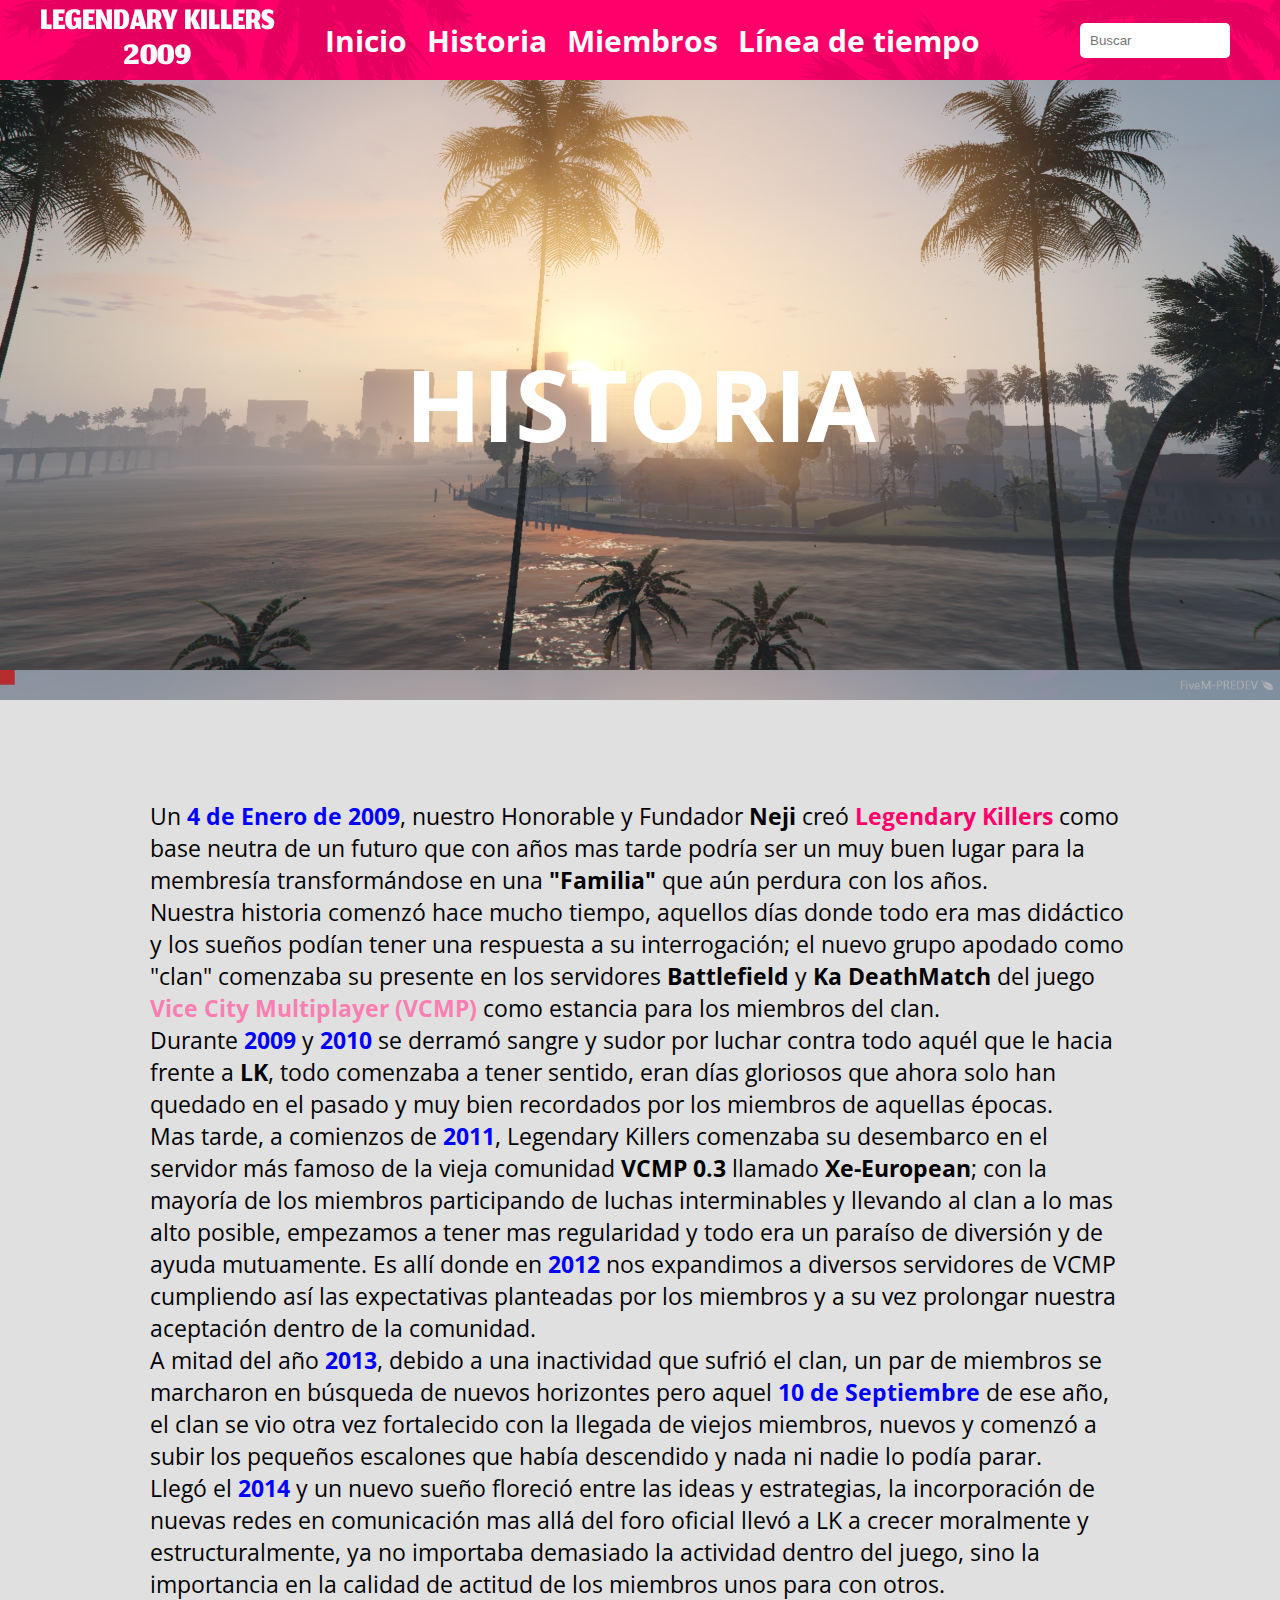
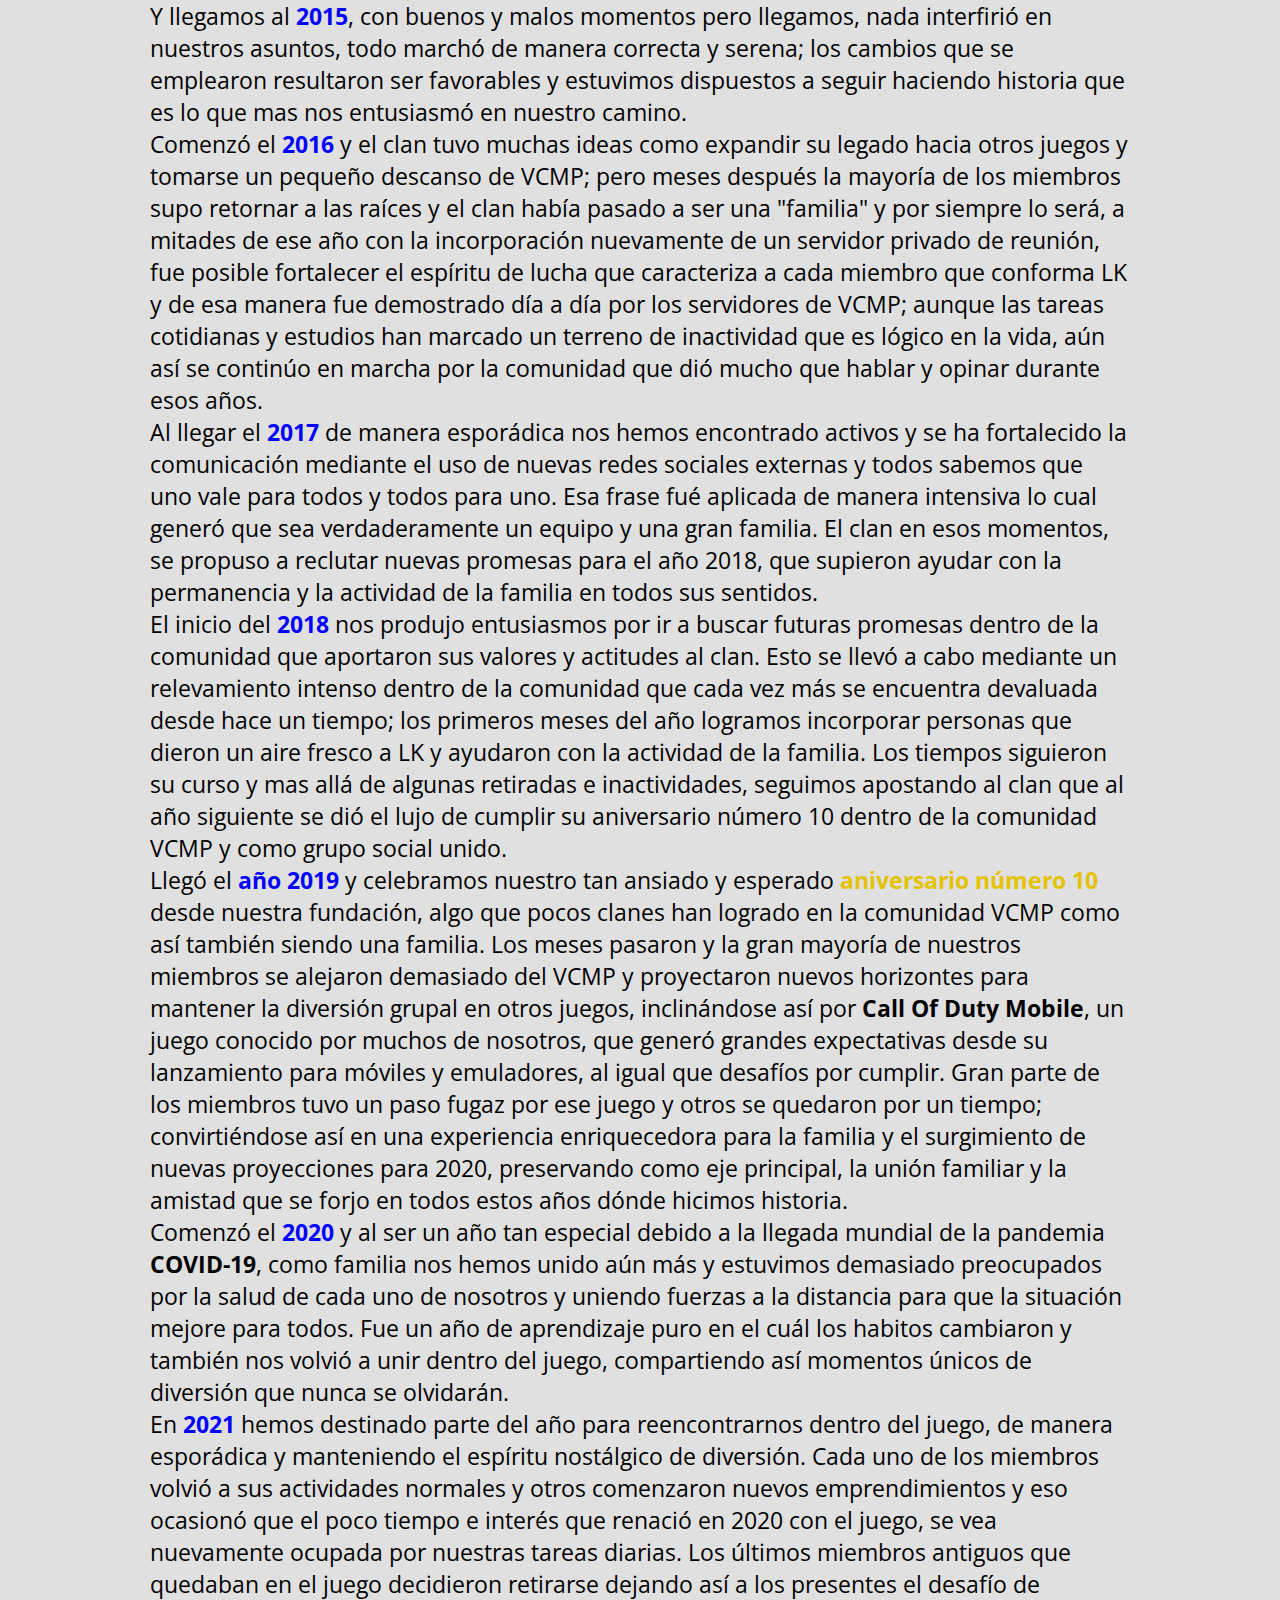
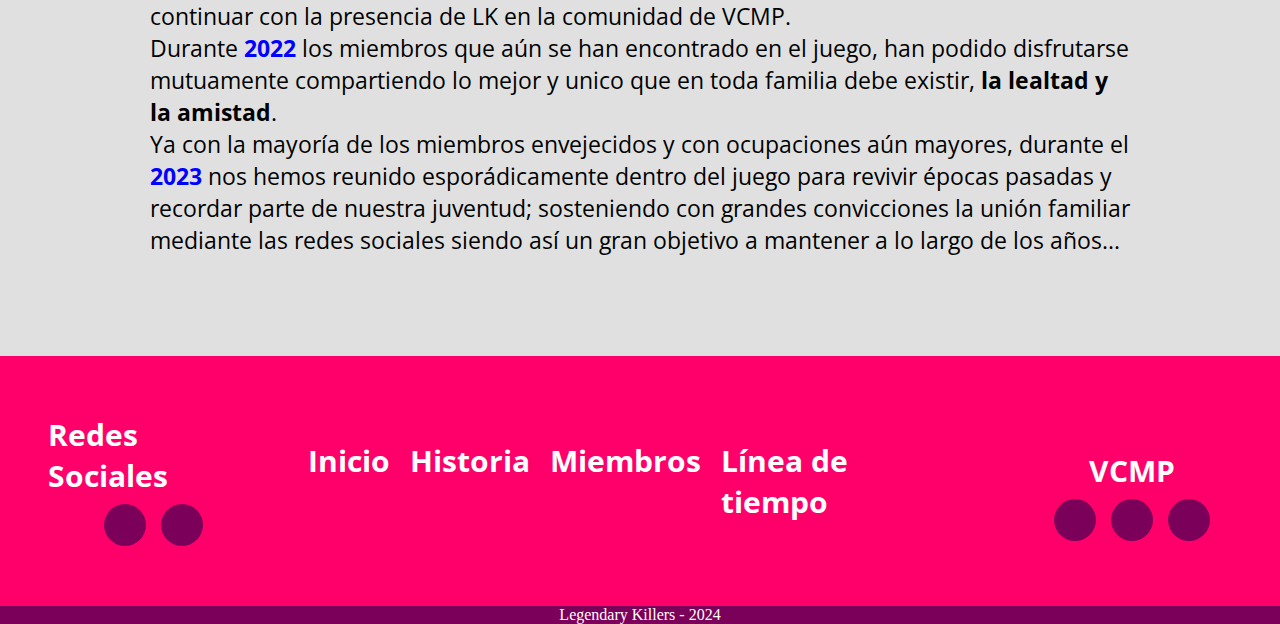
<file: Trabajo/historia.html>
<!DOCTYPE html>
<html lang="en">
<head>
    <meta charset="UTF-8">
    <meta name="viewport" content="width=device-width, initial-scale=1.0">
    <link rel= "stylesheet" href= "https://maxst.icons8.com/vue-static/landings/line-awesome/line-awesome/1.3.0/css/line-awesome.min.css" >
    <link rel="stylesheet" type="text/css" href="./css/HeaderandFooter.css">
    <link href="https://fonts.googleapis.com/css2?family=Jomhuria&display=swap" rel="stylesheet">
    <link href="https://fonts.googleapis.com/css2?family=Open+Sans:ital,wght@0,300..800;1,300..800&display=swap" rel="stylesheet">
    <link rel="icon" type="image/png" sizes="16x16" href="/Recursos/Imagenes/favicon.svg">
    <title>Historia - Legendary Killers</title>
    <link rel="stylesheet" type="text/css" href="./css/historia.css">
    <link rel="stylesheet" type="text/css" href="./css/HeaderandFooter.css">
</head>
<body>
    <header class="header">
        <img id="palmHeader1" class="palmeraHeader" src="/Recursos/Imagenes/palmeras_png_by_devonnelove-d7kmkwy.png">
        <img id="palmHeader2" class="palmeraHeader" src="/Recursos/Imagenes/palmeras_png_by_devonnelove-d7kmkwy.png">
        <img id="palmHeader3" class="palmeraHeader" src="/Recursos/Imagenes/palmeras_png_by_devonnelove-d7kmkwy.png">
        <a href="./index.html"><div class="logoLK"><span>LEGENDARY KILLERS</span><span>2009</span></div></a>
            <nav>
                <ul  id="menuPrincipal" class="sinBullets textoMenuPrincipal">
                    <li><a class="movMenu" href="./index.html">Inicio</a></li>
                    <li><a class="movMenu" href="./historia.html">Historia</a></li>
                    <li><a class="movMenu" href="./miembros.html">Miembros</a></li>
                    <li><a class="movMenu" href="./lineadetiempo.html">Línea de tiempo</a></li>
                </ul>
            </nav>
            <div class="contenedorBuscar">
                <input type="text" placeholder="Buscar">
                <button><i class="las la-search"></i></button>
            </div>       
    </header>
        <main>
            <section>
                <div class="banner opacityBanner">
                    <h2>HISTORIA</h2>
                </div>
                    <div class="contenedorParrafo">
                        <p>
                            Un <strong class="textAzul">4 de Enero de 2009</strong>, nuestro Honorable y Fundador <strong class="textBold">Neji</strong> creó <strong class="textRosa">Legendary Killers</strong> como base neutra de un futuro que con años mas tarde podría ser un muy buen lugar para la membresía transformándose en una <strong class="textBold">"Familia"</strong> que aún perdura con los años.
                            <br>
                            Nuestra historia comenzó hace mucho tiempo, aquellos días donde todo era mas didáctico y los sueños podían tener una respuesta a su interrogación;
                             el nuevo grupo apodado como "clan" comenzaba su presente en los servidores <strong class="textBold">Battlefield</strong> y <strong class="textBold">Ka DeathMatch</strong> del juego <strong class="textVC">Vice City Multiplayer (VCMP)</strong> como estancia para los miembros del clan.
                            <br>
                            Durante <strong class="textAzul">2009</strong> y <strong class="textAzul">2010</strong> se derramó sangre y sudor por luchar contra todo aquél que le hacia frente a <strong class="textBold">LK</strong>, todo comenzaba a tener sentido,
                             eran días gloriosos que ahora solo han quedado en el pasado y muy bien recordados por los miembros de aquellas épocas.
                            <br>
                            Mas tarde, a comienzos de <strong class="textAzul">2011</strong>, Legendary Killers comenzaba su desembarco en el servidor más famoso de la vieja comunidad <strong class="textBold">VCMP 0.3</strong> llamado <strong class="textBold">Xe-European</strong>;
                             con la mayoría de los miembros participando de luchas interminables y llevando al clan a lo mas alto posible,
                             empezamos a tener mas regularidad y todo era un paraíso de diversión y de ayuda mutuamente.
                            Es allí donde en <strong class="textAzul">2012</strong> nos expandimos a diversos servidores de VCMP cumpliendo así las expectativas planteadas por los miembros y a su vez prolongar nuestra aceptación dentro de la comunidad.
                            <br>
                            A mitad del año <strong class="textAzul">2013</strong>, debido a una inactividad que sufrió el clan, un par de miembros se marcharon en búsqueda de nuevos horizontes pero aquel <strong class="textAzul">10 de Septiembre</strong> de ese año,
                             el clan se vio otra vez fortalecido con la llegada de viejos miembros, nuevos y comenzó a subir los pequeños escalones que había descendido y nada ni nadie lo podía parar.
                            <br>
                            Llegó el <strong class="textAzul">2014</strong> y un nuevo sueño floreció entre las ideas y estrategias, la incorporación de nuevas redes en comunicación mas allá del foro oficial llevó a LK a crecer moralmente y estructuralmente,
                             ya no importaba demasiado la actividad dentro del juego, sino la importancia en la calidad de actitud de los miembros unos para con otros.
                            <br>
                             Y llegamos al <strong class="textAzul">2015</strong>, con buenos y malos momentos pero llegamos, nada interfirió en nuestros asuntos, todo marchó de manera correcta y serena;
                              los cambios que se emplearon resultaron ser favorables y estuvimos dispuestos a seguir haciendo historia que es lo que mas nos entusiasmó en nuestro camino.
                            <br>
                            Comenzó el <strong class="textAzul">2016</strong> y el clan tuvo muchas ideas como expandir su legado hacia otros juegos y tomarse un pequeño descanso de VCMP; pero meses después la mayoría de los miembros supo retornar a las raíces y el clan había pasado a ser una "familia" y por siempre lo será,
                             a mitades de ese año con la incorporación nuevamente de un servidor privado de reunión, fue posible fortalecer el espíritu de lucha que caracteriza a cada miembro que conforma LK y de esa manera fue demostrado día a día por los servidores de VCMP;
                              aunque las tareas cotidianas y estudios han marcado un terreno de inactividad que es lógico en la vida, aún así se continúo en marcha por la comunidad que dió mucho que hablar y opinar durante esos años.
                            <br>
                            Al llegar el <strong class="textAzul">2017</strong> de manera esporádica nos hemos encontrado activos y se ha fortalecido la comunicación mediante el uso de nuevas redes sociales externas y todos sabemos que uno vale para todos y todos para uno.
                             Esa frase fué aplicada de manera intensiva lo cual generó que sea verdaderamente un equipo y una gran familia. El clan en esos momentos, se propuso a reclutar nuevas promesas para el año 2018,
                              que supieron ayudar con la permanencia y la actividad de la familia en todos sus sentidos.
                            <br>
                            El inicio del <strong class="textAzul">2018</strong> nos produjo entusiasmos por ir a buscar futuras promesas dentro de la comunidad que aportaron sus valores y actitudes al clan.
                             Esto se llevó a cabo mediante un relevamiento intenso dentro de la comunidad que cada vez más se encuentra devaluada desde hace un tiempo;
                              los primeros meses del año logramos incorporar personas que dieron un aire fresco a LK y ayudaron con la actividad de la familia. Los tiempos siguieron su curso y mas allá de algunas retiradas e inactividades,
                               seguimos apostando al clan que al año siguiente se dió el lujo de cumplir su aniversario número 10 dentro de la comunidad VCMP y como grupo social unido.
                            <br>
                            Llegó el <strong class="textAzul">año 2019</strong> y celebramos nuestro tan ansiado y esperado <strong class="textOro">aniversario número 10</strong> desde nuestra fundación, algo que pocos clanes han logrado en la comunidad VCMP como así también siendo una familia. 
                            Los meses pasaron y la gran mayoría de nuestros miembros se alejaron demasiado del VCMP y proyectaron nuevos horizontes para mantener la diversión grupal en otros juegos, inclinándose así por <strong class="textBold">Call Of Duty Mobile</strong>,
                             un juego conocido por muchos de nosotros, que generó grandes expectativas desde su lanzamiento para móviles y emuladores, al igual que desafíos por cumplir. Gran parte de los miembros tuvo un paso fugaz por ese juego y otros se quedaron por un tiempo;
                              convirtiéndose así en una experiencia enriquecedora para la familia y el surgimiento de nuevas proyecciones para 2020, preservando como eje principal, la unión familiar y la amistad que se forjo en todos estos años dónde hicimos historia.
                            <br>
                            Comenzó el <strong class="textAzul">2020</strong> y al ser un año tan especial debido a la llegada mundial de la pandemia <strong class="textBold">COVID-19</strong>, como familia nos hemos unido aún más y estuvimos demasiado preocupados por la salud de cada uno de nosotros y uniendo fuerzas a la distancia para que la situación mejore para todos.
                             Fue un año de aprendizaje puro en el cuál los habitos cambiaron y también nos volvió a unir dentro del juego, compartiendo así momentos únicos de diversión que nunca se olvidarán.
                            <br>
                            En <strong class="textAzul">2021</strong> hemos destinado parte del año para reencontrarnos dentro del juego, de manera esporádica y manteniendo el espíritu nostálgico de diversión.
                             Cada uno de los miembros volvió a sus actividades normales y otros comenzaron nuevos emprendimientos y eso ocasionó que el poco tiempo e interés que renació en 2020 con el juego,
                             se vea nuevamente ocupada por nuestras tareas diarias. Los últimos miembros antiguos que quedaban en el juego decidieron retirarse dejando así a los presentes el desafío de continuar con la presencia de LK en la comunidad de VCMP.
                            <br>
                            Durante <strong class="textAzul">2022</strong> los miembros que aún se han encontrado en el juego, han podido disfrutarse mutuamente compartiendo lo mejor y unico que en toda familia debe existir, <strong class="textBold">la lealtad y la amistad</strong>.
                            <br>
                            Ya con la mayoría de los miembros envejecidos y con ocupaciones aún mayores, durante el <strong class="textAzul">2023</strong> nos hemos reunido esporádicamente dentro del juego para revivir épocas pasadas y recordar parte de nuestra juventud;
                             sosteniendo con grandes convicciones la unión familiar mediante las redes sociales siendo así un gran objetivo a mantener a lo largo de los años...
                        </p>
                    </div>        
            </section>
        </main>
        <footer>
            <div class="contenedorGeneralFooter">
                <div class="contenedorRedesSociales">
                    <div><h3>Redes Sociales</h3></div>
                    <section class="botonesRedes">
                        <a href="https://discord.com/invite/S9ER4RVayK"  target="_blank"><i class="lab la-discord"></i></a>
                        <a href="http://www.lkclan.smffy.com/"  target="_blank"><i class="las la-globe"></i></a>
                    </section>
                </div>
                <nav>
                    <ul  id="menuPrincipal" class="sinBullets textoMenuPrincipal">
                        <li><a class="sinRaya movMenu" href="./index.html">Inicio</a>
                        <li><a class="sinRaya movMenu" href="./historia.html">Historia</a></li>
                        <li><a class="sinRaya movMenu" href="./miembros.html">Miembros</a></li>
                        <li><a class="sinRaya movMenu" href="./lineadetiempo.html">Línea de tiempo</a></li>
                    </ul>
                </nav>
                <div class="contenedorVCMP">
                    <div><h3>VCMP</h3></div>
                    <section class="botonesVCMP">
                        <a href="https://discord.gg/PS2MZJjx26"  target="_blank"><i class="lab la-discord"></i></a>
                        <a href="https://forum.vc-mp.org/index.php"  target="_blank"><i class="las la-globe"></i></i></a>
                        <a href="https://vc-mp.org/"  target="_blank"><i class="las la-download"></i></a>
                    </section>
                </div>
            </div>
            <div id="alFondoLK">Legendary Killers - 2024</div>
        </footer> 
</body>
</html>
</file>
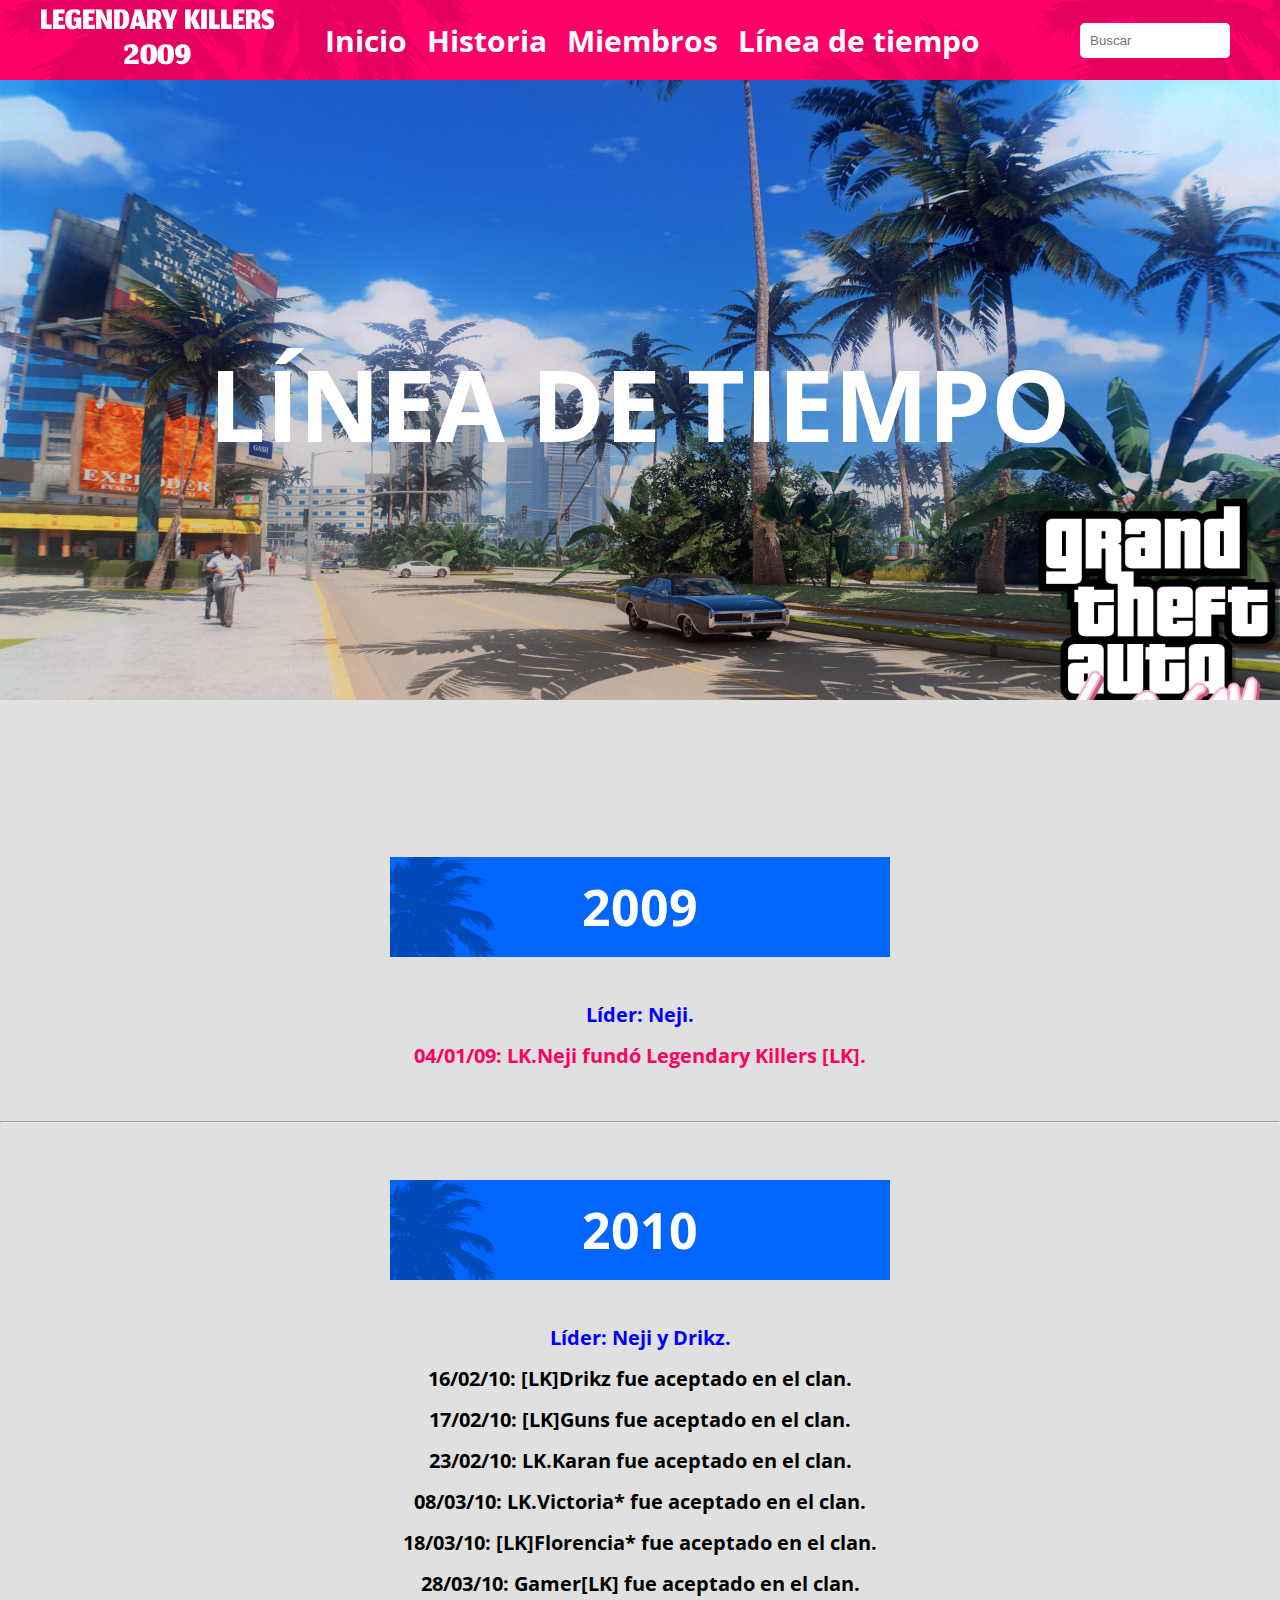
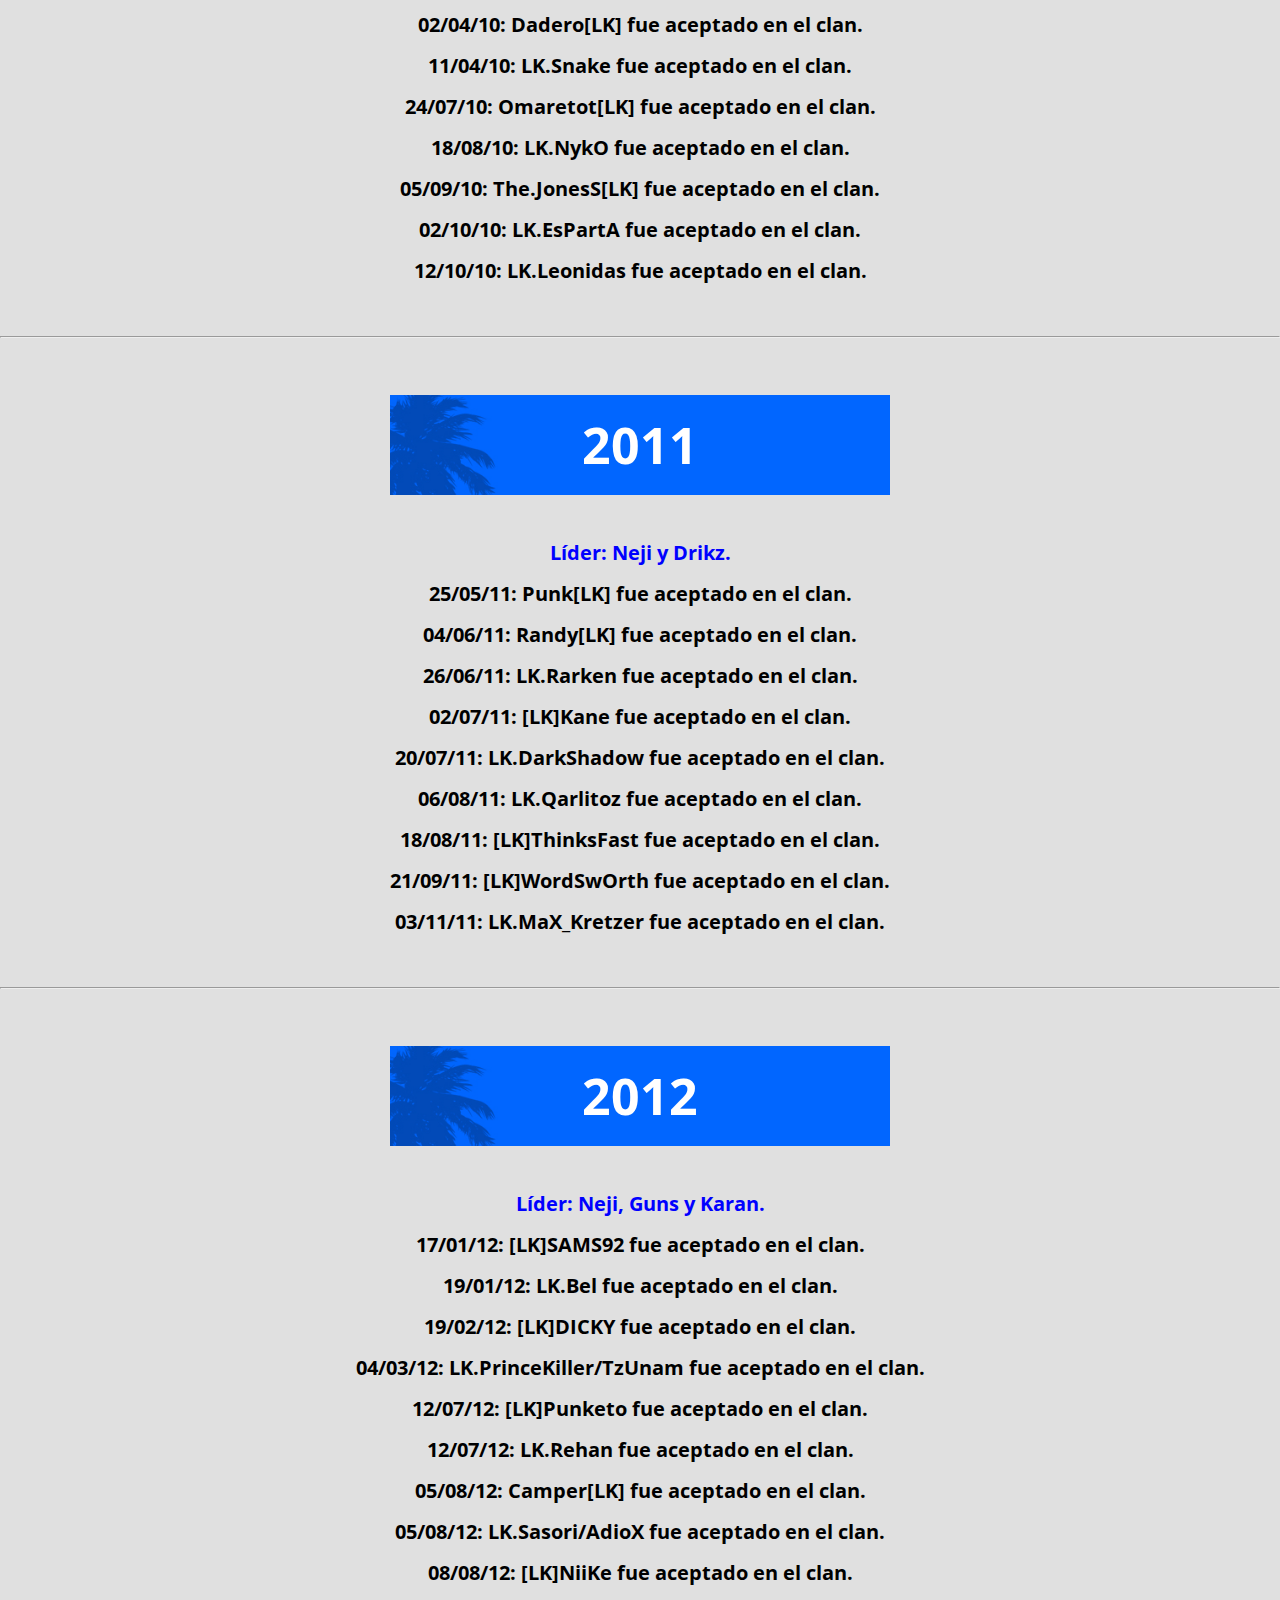
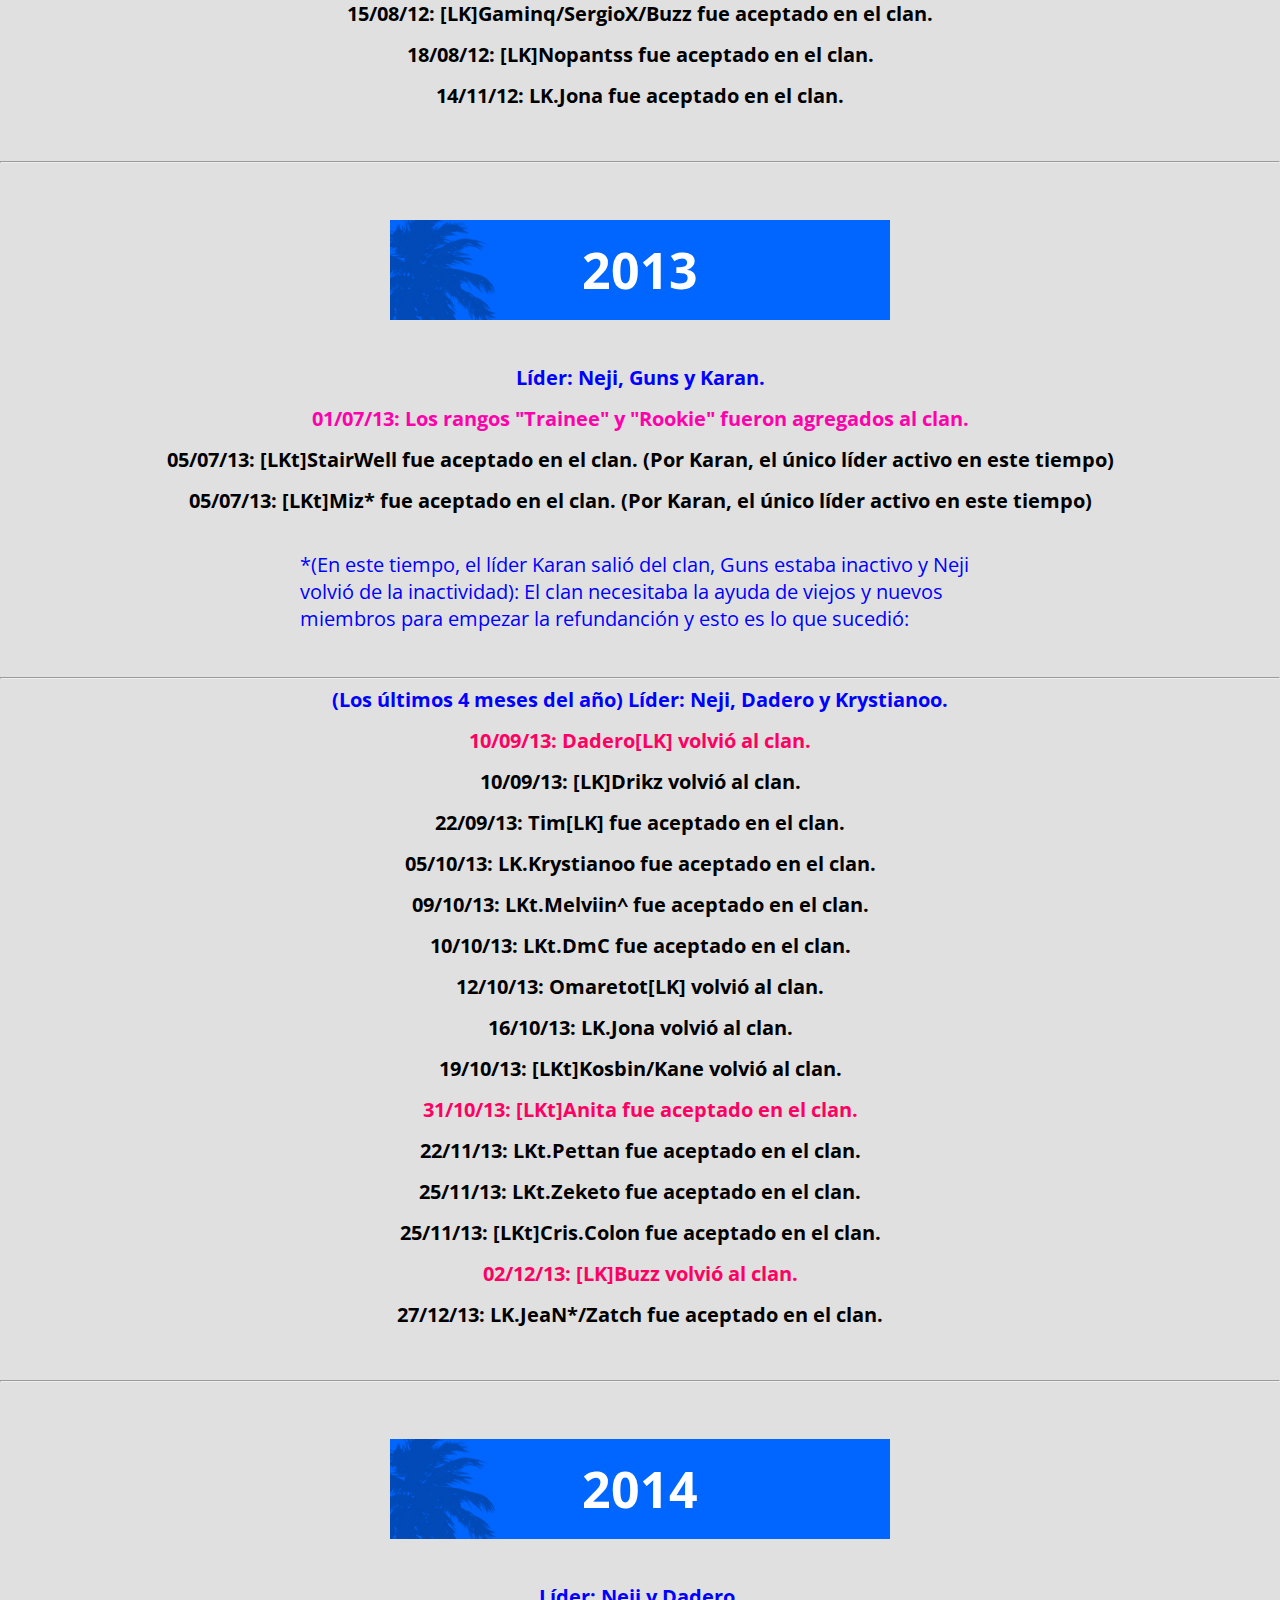
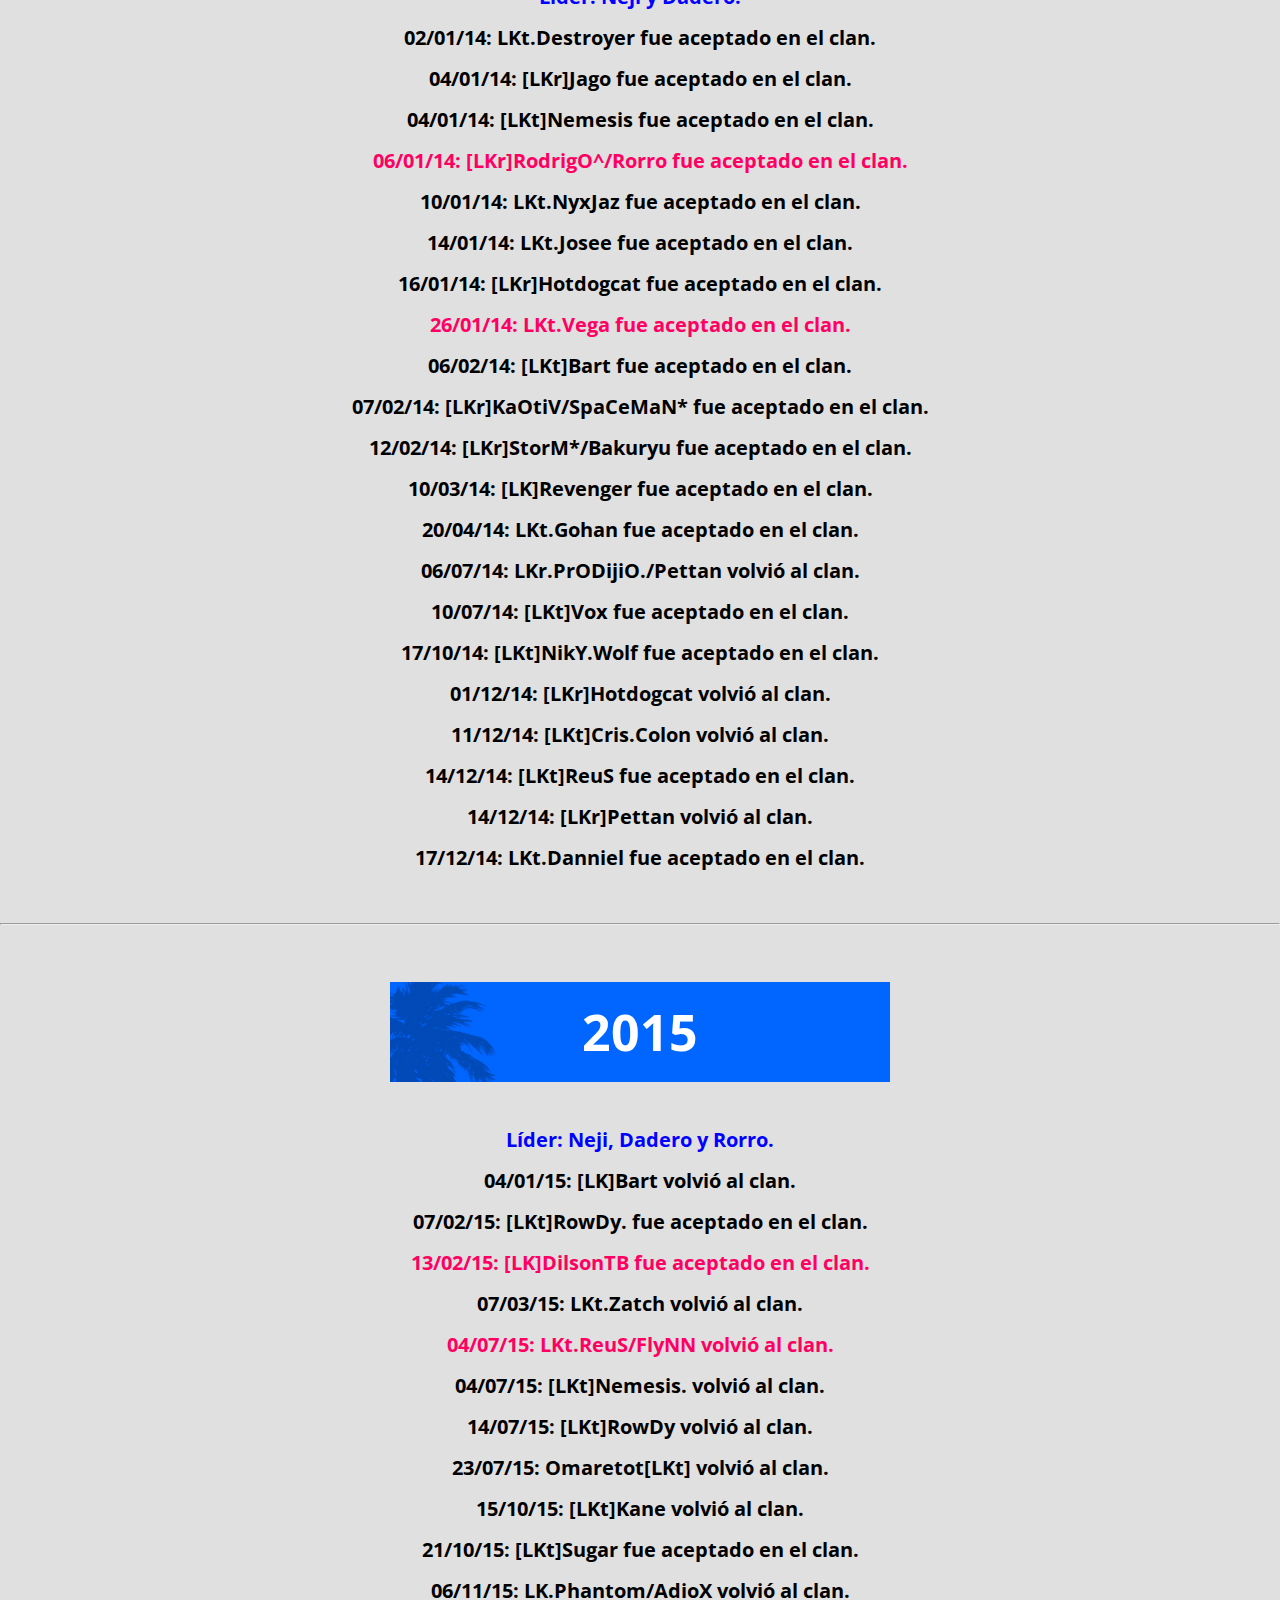
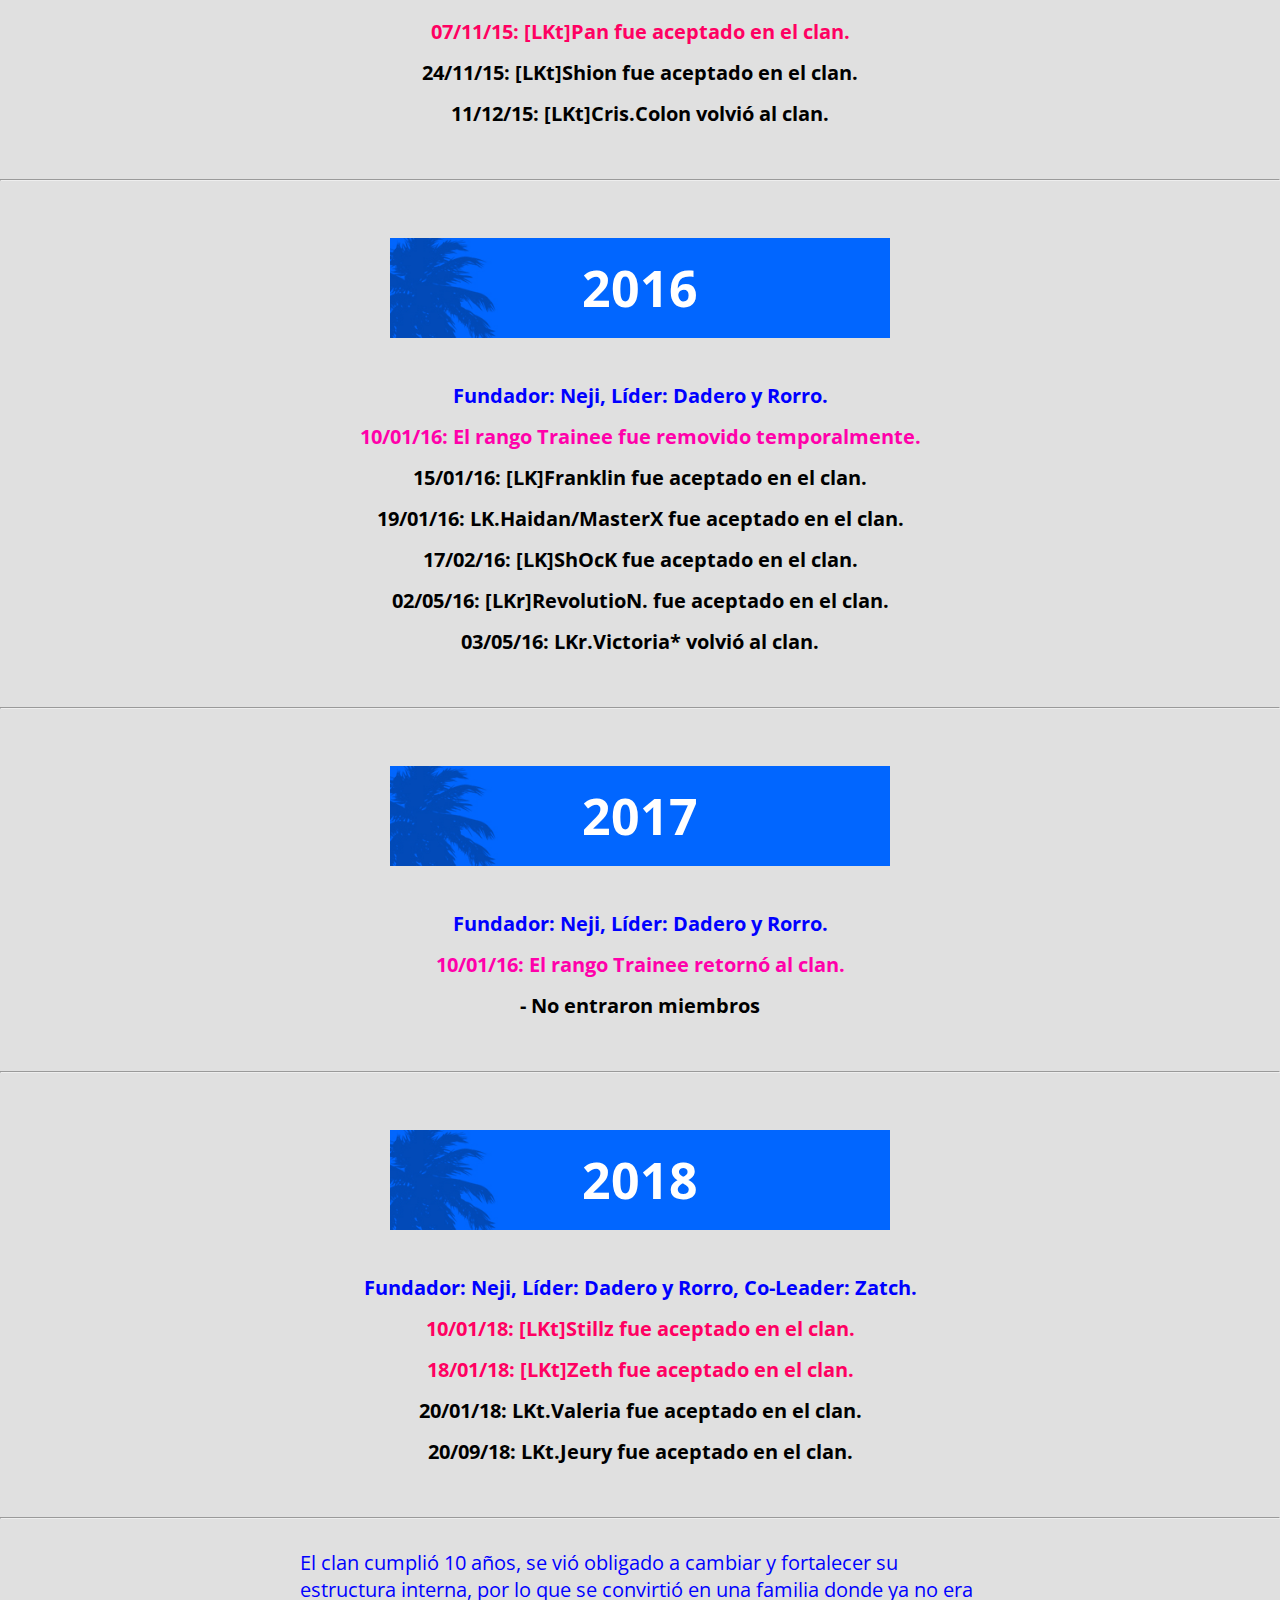
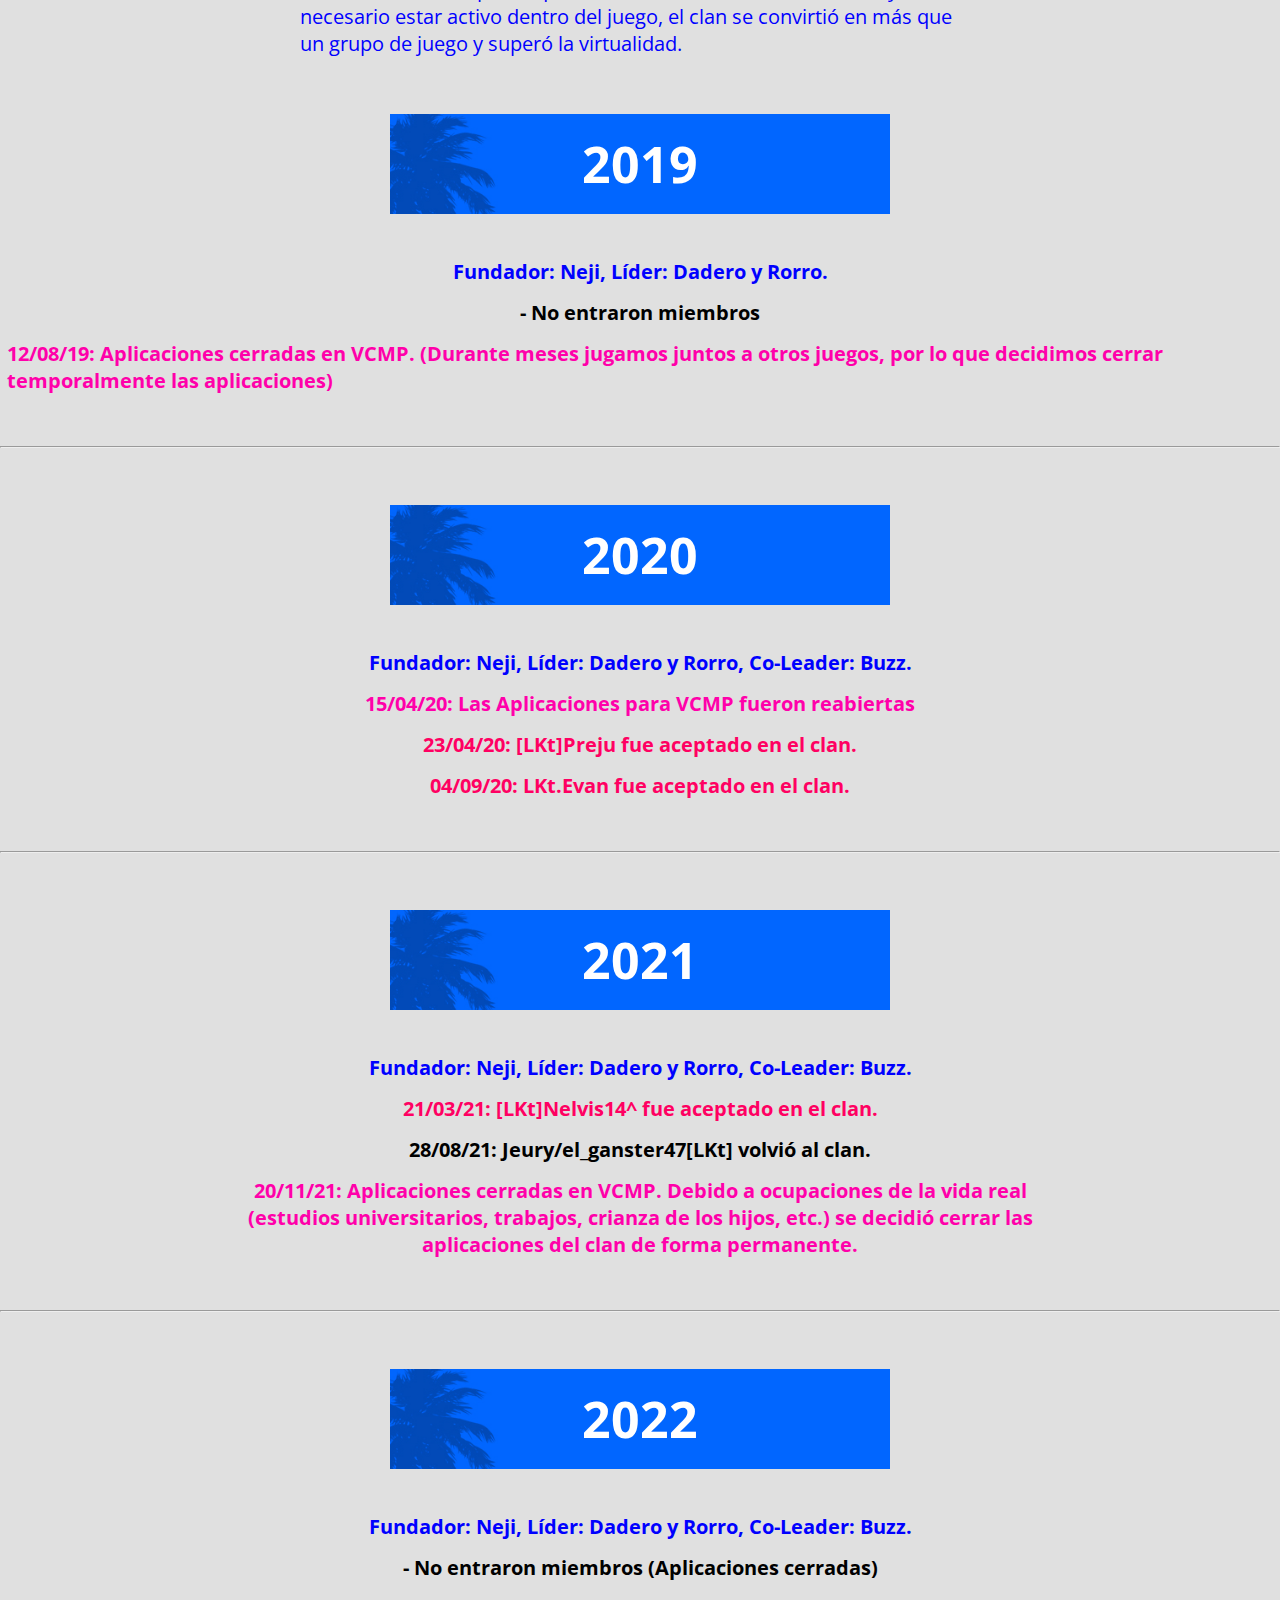
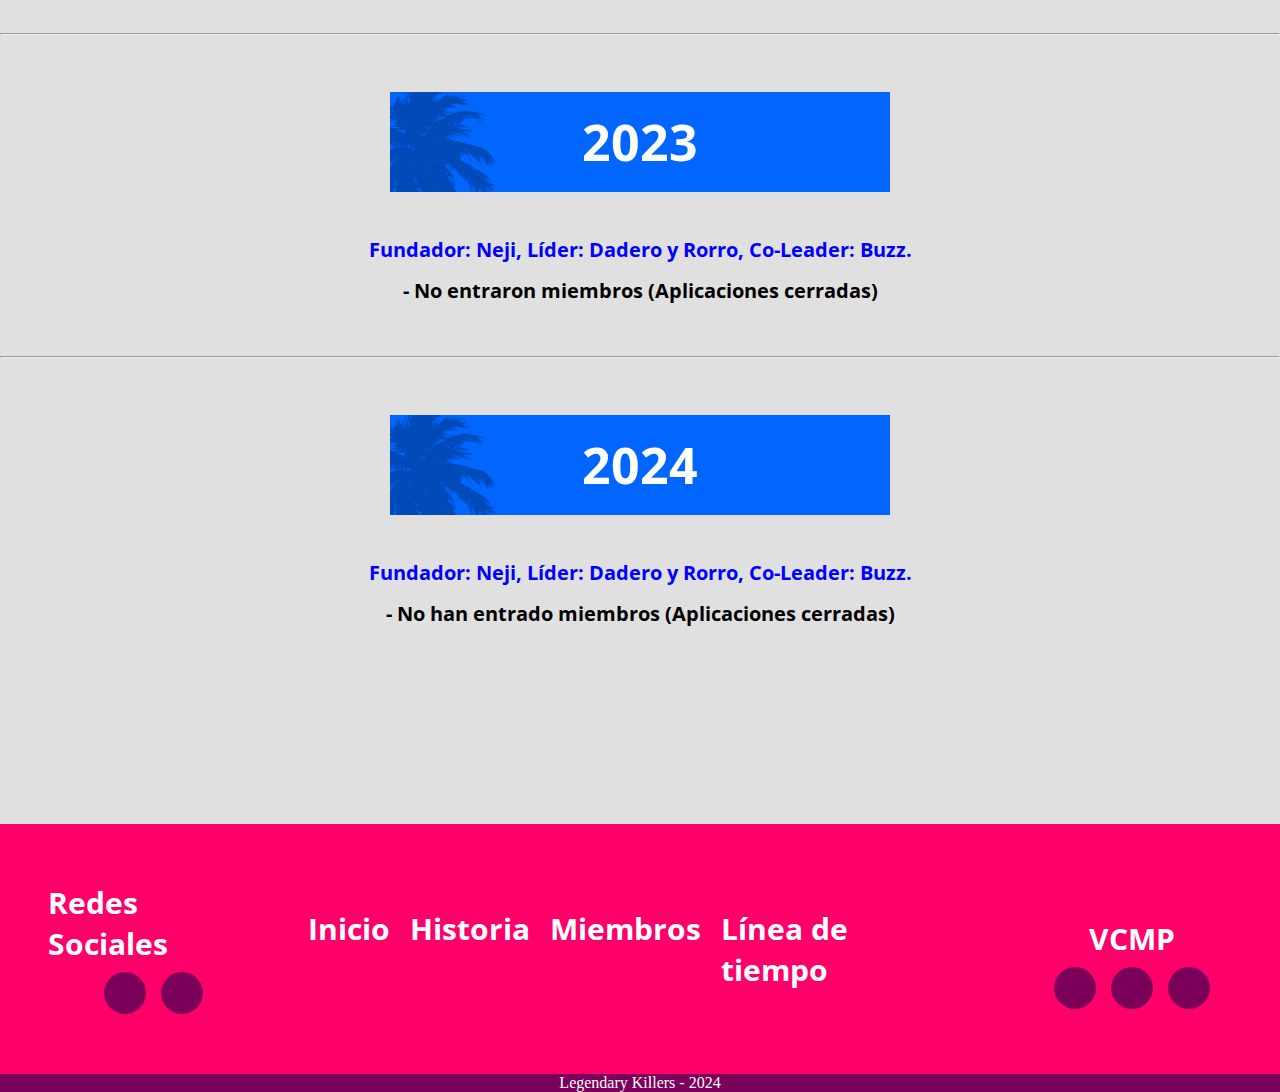
<file: Trabajo/lineadetiempo.html>
<!DOCTYPE html>
<html lang="en">
    <head>
        <meta charset="UTF-8">
        <meta name="viewport" content="width=device-width, initial-scale=1.0">
        <link rel= "stylesheet" href= "https://maxst.icons8.com/vue-static/landings/line-awesome/line-awesome/1.3.0/css/line-awesome.min.css" >
        <link rel="stylesheet" type="text/css" href="./css/HeaderandFooter.css">
        <link href="https://fonts.googleapis.com/css2?family=Jomhuria&display=swap" rel="stylesheet">
        <link href="https://fonts.googleapis.com/css2?family=Open+Sans:ital,wght@0,300..800;1,300..800&display=swap" rel="stylesheet">
        <link rel="icon" type="image/png" sizes="16x16" href="/Recursos/Imagenes/favicon.svg">
        <title>Línea de Tiempo - Legendary Killers</title>
        <link rel="stylesheet" type="text/css" href="./css/lineadetiempo.css">
        <link rel="stylesheet" type="text/css" href="./css/HeaderandFooter.css">
    </head>
    <body>
        <header class="header">
            <img id="palmHeader1" class="palmeraHeader" src="/Recursos/Imagenes/palmeras_png_by_devonnelove-d7kmkwy.png">
            <img id="palmHeader2" class="palmeraHeader" src="/Recursos/Imagenes/palmeras_png_by_devonnelove-d7kmkwy.png">
            <img id="palmHeader3" class="palmeraHeader" src="/Recursos/Imagenes/palmeras_png_by_devonnelove-d7kmkwy.png">
            <a href="./index.html"><div class="logoLK"><span>LEGENDARY KILLERS</span><span>2009</span></div></a>
                <nav>
                    <ul  id="menuPrincipal" class="sinBullets textoMenuPrincipal">
                        <li><a class="movMenu" href="./index.html">Inicio</a></li>
                        <li><a class="movMenu" href="./historia.html">Historia</a></li>
                        <li><a class="movMenu" href="./miembros.html">Miembros</a></li>
                        <li><a class="movMenu" href="./lineadetiempo.html">Línea de tiempo</a></li>
                    </ul>
                </nav>
                <div class="contenedorBuscar">
                    <input type="text" placeholder="Buscar">
                    <button><i class="las la-search"></i></button>
                </div>       
        </header>
    <main>
        <div class="banner opacityBanner">
            <h2 class="textLineadeTiempo">LÍNEA DE TIEMPO</h2>
        </div class>
        <section class="contenedorGeneral sinBullets">
            <ul class="textCentrar">
                <ul>
                    <li>
                        <div class="backgroundAño">
                            <h3 class="textAño">2009</h3>
                        </div>
                    </li>
                    <li class="textAzul">Líder: Neji.</li>
                    <li class="textRosa">04/01/09: LK.Neji fundó Legendary Killers [LK].</li>                    
                </ul>
                <hr>
                <ul>
                    <li>
                        <div class="backgroundAño">
                            <h3 class="textAño">2010</h3>
                        </div>
                    </li>
                    <li class="textAzul">Líder: Neji y Drikz.</li>
                    <li>16/02/10: [LK]Drikz fue aceptado en el clan.</li>
                    <li>17/02/10: [LK]Guns fue aceptado en el clan.</li>
                    <li>23/02/10: LK.Karan fue aceptado en el clan.</li>
                    <li>08/03/10: LK.Victoria* fue aceptado en el clan.</li>
                    <li>18/03/10: [LK]Florencia* fue aceptado en el clan.</li>
                    <li>28/03/10: Gamer[LK] fue aceptado en el clan.</li>
                    <li>02/04/10: Dadero[LK] fue aceptado en el clan.</li>
                    <li>11/04/10: LK.Snake fue aceptado en el clan.</li>
                    <li>24/07/10: Omaretot[LK] fue aceptado en el clan.</li>
                    <li>18/08/10: LK.NykO fue aceptado en el clan.</li>
                    <li>05/09/10: The.JonesS[LK] fue aceptado en el clan.</li>
                    <li>02/10/10: LK.EsPartA fue aceptado en el clan.</li>
                    <li>12/10/10: LK.Leonidas fue aceptado en el clan.</li>                    
                </ul>
                <hr>
                <ul>
                    <li>
                        <div class="backgroundAño">
                            <h3 class="textAño">2011</h3>
                        </div>
                    </li>
                    <li class="textAzul">Líder: Neji y Drikz.</li>
                    <li>25/05/11: Punk[LK] fue aceptado en el clan.</li>
                    <li>04/06/11: Randy[LK] fue aceptado en el clan.</li>
                    <li>26/06/11: LK.Rarken fue aceptado en el clan.</li>
                    <li>02/07/11: [LK]Kane fue aceptado en el clan.</li>
                    <li>20/07/11: LK.DarkShadow fue aceptado en el clan.</li>
                    <li>06/08/11: LK.Qarlitoz fue aceptado en el clan.</li>
                    <li>18/08/11: [LK]ThinksFast fue aceptado en el clan.</li>
                    <li>21/09/11: [LK]WordSwOrth fue aceptado en el clan.</li>
                    <li>03/11/11: LK.MaX_Kretzer fue aceptado en el clan.</li>                    
                </ul>
                <hr>
                <ul>
                    <li>
                        <div class="backgroundAño">
                            <h3 class="textAño">2012</h3>
                        </div>
                    </li>
                    <li class="textAzul">Líder: Neji, Guns y Karan.</li>
                    <li>17/01/12: [LK]SAMS92 fue aceptado en el clan.</li>
                    <li>19/01/12: LK.Bel fue aceptado en el clan.</li>
                    <li>19/02/12: [LK]DICKY fue aceptado en el clan.</li>
                    <li>04/03/12: LK.PrinceKiller/TzUnam fue aceptado en el clan.</li>
                    <li>12/07/12: [LK]Punketo fue aceptado en el clan.</li>
                    <li>12/07/12: LK.Rehan fue aceptado en el clan.</li>
                    <li>05/08/12: Camper[LK] fue aceptado en el clan.</li>
                    <li>05/08/12: LK.Sasori/AdioX fue aceptado en el clan.</li>
                    <li>08/08/12: [LK]NiiKe fue aceptado en el clan.</li>
                    <li>15/08/12: [LK]Gaminq/SergioX/Buzz fue aceptado en el clan.</li>
                    <li>18/08/12: [LK]Nopantss fue aceptado en el clan.</li>   
                    <li>14/11/12: LK.Jona fue aceptado en el clan.</li>
                </ul>
                <hr>
                <ul class="content2013">
                    <li>
                        <div class="backgroundAño">
                            <h3 class="textAño">2013</h3>
                        </div>
                    </li>
                    <li class="textAzul">Líder: Neji, Guns y Karan.</li>
                    <li class="textRosaFuerte">01/07/13: Los rangos "Trainee" y "Rookie" fueron agregados al clan.</li>
                    <li>05/07/13: [LKt]StairWell fue aceptado en el clan. (Por Karan, el único líder activo en este tiempo)</li>
                    <li>05/07/13: [LKt]Miz* fue aceptado en el clan. (Por Karan, el único líder activo en este tiempo)</li>
                    <!--Agregar con CONTENT: "*(En este tiempo, el líder Karan salió del clan, Guns estaba inactivo y Neji volvió de la inactividad):
                    El clan necesitaba la ayuda de viejos y nuevos miembros para empezar la refundanción y esto es lo que sucedió"-->
                </ul>
            <hr>
                <ul>
                    <li class="textAzul">(Los últimos 4 meses del año) Líder: Neji, Dadero y Krystianoo.</li>
                    <li class="textRosa">10/09/13: Dadero[LK] volvió al clan.</li>
                    <li>10/09/13: [LK]Drikz volvió al clan.</li>
                    <li>22/09/13: Tim[LK] fue aceptado en el clan.</li>
                    <li>05/10/13: LK.Krystianoo fue aceptado en el clan.</li>
                    <li>09/10/13: LKt.Melviin^ fue aceptado en el clan.</li>
                    <li>10/10/13: LKt.DmC fue aceptado en el clan.</li>
                    <li>12/10/13: Omaretot[LK] volvió al clan.</li>
                    <li>16/10/13: LK.Jona volvió al clan.</li>
                    <li>19/10/13: [LKt]Kosbin/Kane volvió al clan.</li>
                    <li class="textRosa">31/10/13: [LKt]Anita fue aceptado en el clan.</li>
                    <li>22/11/13: LKt.Pettan fue aceptado en el clan.</li>
                    <li>25/11/13: LKt.Zeketo fue aceptado en el clan.</li>
                    <li>25/11/13: [LKt]Cris.Colon fue aceptado en el clan.</li>
                    <li class="textRosa">02/12/13: [LK]Buzz volvió al clan.</li>
                    <li>27/12/13: LK.JeaN*/Zatch fue aceptado en el clan.</li>
                </ul>
            <hr>
                <ul>
                    <li>
                        <div class="backgroundAño">
                            <h3 class="textAño">2014</h3>
                        </div>
                    </li>
                    <li class="textAzul">Líder: Neji y Dadero.</li>
                    <li>02/01/14: LKt.Destroyer fue aceptado en el clan.</li>
                    <li>04/01/14: [LKr]Jago fue aceptado en el clan.</li>
                    <li>04/01/14: [LKt]Nemesis fue aceptado en el clan.</li>
                    <li class="textRosa">06/01/14: [LKr]RodrigO^/Rorro fue aceptado en el clan.</li>
                    <li>10/01/14: LKt.NyxJaz fue aceptado en el clan.</li>
                    <li>14/01/14: LKt.Josee fue aceptado en el clan.</li>
                    <li>16/01/14: [LKr]Hotdogcat fue aceptado en el clan.</li>
                    <li class="textRosa">26/01/14: LKt.Vega fue aceptado en el clan.</li>
                    <li>06/02/14: [LKt]Bart fue aceptado en el clan.</li>
                    <li>07/02/14: [LKr]KaOtiV/SpaCeMaN* fue aceptado en el clan.</li>
                    <li>12/02/14: [LKr]StorM*/Bakuryu fue aceptado en el clan.</li>
                    <li>10/03/14: [LK]Revenger fue aceptado en el clan.</li>
                    <li>20/04/14: LKt.Gohan fue aceptado en el clan.</li>
                    <li>06/07/14: LKr.PrODijiO./Pettan volvió al clan.</li>
                    <li>10/07/14: [LKt]Vox fue aceptado en el clan.</li>
                    <li>17/10/14: [LKt]NikY.Wolf fue aceptado en el clan.</li>
                    <li>01/12/14: [LKr]Hotdogcat volvió al clan.</li>
                    <li>11/12/14: [LKt]Cris.Colon volvió al clan.</li>
                    <li>14/12/14: [LKt]ReuS fue aceptado en el clan.</li>
                    <li>14/12/14: [LKr]Pettan volvió al clan.</li>
                    <li>17/12/14: LKt.Danniel fue aceptado en el clan.</li>
                </ul>
            <hr>
                <ul>
                    <li>
                        <div class="backgroundAño">
                            <h3 class="textAño">2015</h3>
                        </div>
                    </li>
                    <li class="textAzul">Líder: Neji, Dadero y Rorro.</li>
                    <li>04/01/15: [LK]Bart volvió al clan.</li>
                    <li>07/02/15: [LKt]RowDy. fue aceptado en el clan.</li>
                    <li class="textRosa">13/02/15: [LK]DilsonTB fue aceptado en el clan.</li>
                    <li>07/03/15: LKt.Zatch volvió al clan.</li>
                    <li class="textRosa">04/07/15: LKt.ReuS/FlyNN volvió al clan.</li>
                    <li>04/07/15: [LKt]Nemesis. volvió al clan.</li>
                    <li>14/07/15: [LKt]RowDy volvió al clan.</li>
                    <li>23/07/15: Omaretot[LKt] volvió al clan.</li>
                    <li>15/10/15: [LKt]Kane volvió al clan.</li>
                    <li>21/10/15: [LKt]Sugar fue aceptado en el clan.</li>
                    <li>06/11/15: LK.Phantom/AdioX volvió al clan.</li>
                    <li class="textRosa">07/11/15: [LKt]Pan fue aceptado en el clan.</li>
                    <li>24/11/15: [LKt]Shion fue aceptado en el clan.</li>
                    <li>11/12/15: [LKt]Cris.Colon volvió al clan.</li>
                </ul>
            <hr>
                <ul>
                    <li>
                        <div class="backgroundAño">
                            <h3 class="textAño">2016</h3>
                        </div>
                    </li>
                    <li class="textAzul">Fundador: Neji, Líder: Dadero y Rorro.</li>
                    <li class="textRosaFuerte">10/01/16: El rango Trainee fue removido temporalmente.</li>
                    <li>15/01/16: [LK]Franklin fue aceptado en el clan.</li>
                    <li>19/01/16: LK.Haidan/MasterX fue aceptado en el clan.</li>
                    <li>17/02/16: [LK]ShOcK fue aceptado en el clan.</li>
                    <li>02/05/16: [LKr]RevolutioN. fue aceptado en el clan.</li>
                    <li>03/05/16: LKr.Victoria* volvió al clan.</li>
                </ul>
            <hr>
                <ul>
                    <li>
                        <div class="backgroundAño">
                            <h3 class="textAño">2017</h3>
                        </div>
                    </li>
                    <li class="textAzul">Fundador: Neji, Líder: Dadero y Rorro.</li>
                    <li class="textRosaFuerte">10/01/16: El rango Trainee retornó al clan.</li>
                    <li>- No entraron miembros</li>
                </ul>
            <hr>
                <ul>
                    <li>
                        <div class="backgroundAño">
                            <h3 class="textAño">2018</h3>
                        </div>
                    </li>
                    <li class="textAzul">Fundador: Neji, Líder: Dadero y Rorro, Co-Leader: Zatch.</li>
                    <li class="textRosa">10/01/18: [LKt]Stillz fue aceptado en el clan.</li>
                    <li class="textRosa">18/01/18: [LKt]Zeth fue aceptado en el clan.</li>
                    <li>20/01/18: LKt.Valeria fue aceptado en el clan.</li>
                    <li>20/09/18: LKt.Jeury fue aceptado en el clan.</li>
                </ul>
            <hr>
                    <!--
                    Agregar con CONTENT "El clan cumplió 10 años, se vió obligado a cambiar y fortalecer su estructura interna,
                     por lo que se convirtió en una familia donde ya no era necesario estar activo dentro del juego, el clan se convirtió en más que un grupo de juego y superó la virtualidad."
                     -->
                <ul class="content2019">
                    <li>
                        <div class="backgroundAño">
                            <h3 class="textAño">2019</h3>
                        </div>
                    </li>
                    <li class="textAzul">Fundador: Neji, Líder: Dadero y Rorro.</li>
                    <li>- No entraron miembros</li>
                    <li  class="textRosaFuerte">12/08/19: Aplicaciones cerradas en VCMP. (Durante meses jugamos juntos a otros juegos, por lo que decidimos cerrar temporalmente las aplicaciones)</li>
                </ul>
            <hr>
                <ul>
                    <li>
                        <div class="backgroundAño">
                            <h3 class="textAño">2020</h3>
                        </div>
                    </li>
                    <li class="textAzul">Fundador: Neji, Líder: Dadero y Rorro, Co-Leader: Buzz.</li>
                    <li class="textRosaFuerte">15/04/20: Las Aplicaciones para VCMP fueron reabiertas</li>
                    <li class="textRosa">23/04/20: [LKt]Preju fue aceptado en el clan.</li>
                    <li class="textRosa">04/09/20: LKt.Evan fue aceptado en el clan.</li>
                </ul>
            <hr>
                <ul>
                    <li>
                        <div class="backgroundAño">
                            <h3 class="textAño">2021</h3>
                        </div>
                    </li>
                    <li class="textAzul">Fundador: Neji, Líder: Dadero y Rorro, Co-Leader: Buzz.</li>
                    <li class="textRosa">21/03/21: [LKt]Nelvis14^ fue aceptado en el clan.</li>
                    <li>28/08/21: Jeury/el_ganster47[LKt] volvió al clan.</li>
                    <li class="centrarLi textRosaFuerte">20/11/21: Aplicaciones cerradas en VCMP. Debido a ocupaciones de la vida real (estudios universitarios, trabajos, crianza de los hijos, etc.) se decidió cerrar las aplicaciones del clan de forma permanente.</li>
                </ul>
            <hr>
                <ul>
                    <li>
                        <div class="backgroundAño">
                            <h3 class="textAño">2022</h3>
                        </div>
                    </li>
                    <li class="textAzul">Fundador: Neji, Líder: Dadero y Rorro, Co-Leader: Buzz.</li>
                    <li>- No entraron miembros (Aplicaciones cerradas)</li>
                </ul>
            <hr>
                <ul>
                    <li>
                        <div class="backgroundAño">
                            <h3 class="textAño">2023</h3>
                        </div>
                    </li>
                    <li class="textAzul">Fundador: Neji, Líder: Dadero y Rorro, Co-Leader: Buzz.</li>
                    <li>- No entraron miembros (Aplicaciones cerradas)</li>
                </ul>
            <hr>
                <ul>
                    <li>
                        <div class="backgroundAño">
                            <h3 class="textAño">2024</h3>
                        </div>
                    </li>
                    <li class="textAzul">Fundador: Neji, Líder: Dadero y Rorro, Co-Leader: Buzz.</li>
                    <li>- No han entrado miembros (Aplicaciones cerradas)</li>
                </ul>
            </ul>
        </section>
    </main>
    <footer>
        <div class="contenedorGeneralFooter">
            <div class="contenedorRedesSociales">
                <div><h3>Redes Sociales</h3></div>
                <section class="botonesRedes">
                    <a href="https://discord.com/invite/S9ER4RVayK"  target="_blank"><i class="lab la-discord"></i></a>
                    <a href="http://www.lkclan.smffy.com/"  target="_blank"><i class="las la-globe"></i></a>
                </section>
            </div>
            <nav>
                <ul  id="menuPrincipal" class="sinBullets textoMenuPrincipal">
                    <li><a class="sinRaya movMenu" href="./index.html">Inicio</a>
                    <li><a class="sinRaya movMenu" href="./historia.html">Historia</a></li>
                    <li><a class="sinRaya movMenu" href="./miembros.html">Miembros</a></li>
                    <li><a class="sinRaya movMenu" href="./lineadetiempo.html">Línea de tiempo</a></li>
                </ul>
            </nav>
            <div class="contenedorVCMP">
                <div><h3>VCMP</h3></div>
                <section class="botonesVCMP">
                    <a href="https://discord.gg/PS2MZJjx26"  target="_blank"><i class="lab la-discord"></i></a>
                    <a href="https://forum.vc-mp.org/index.php"  target="_blank"><i class="las la-globe"></i></i></a>
                    <a href="https://vc-mp.org/"  target="_blank"><i class="las la-download"></i></a>
                </section>
            </div>
        </div>
        <div id="alFondoLK">Legendary Killers - 2024</div>
    </footer> 
</body>
</html>
</file>
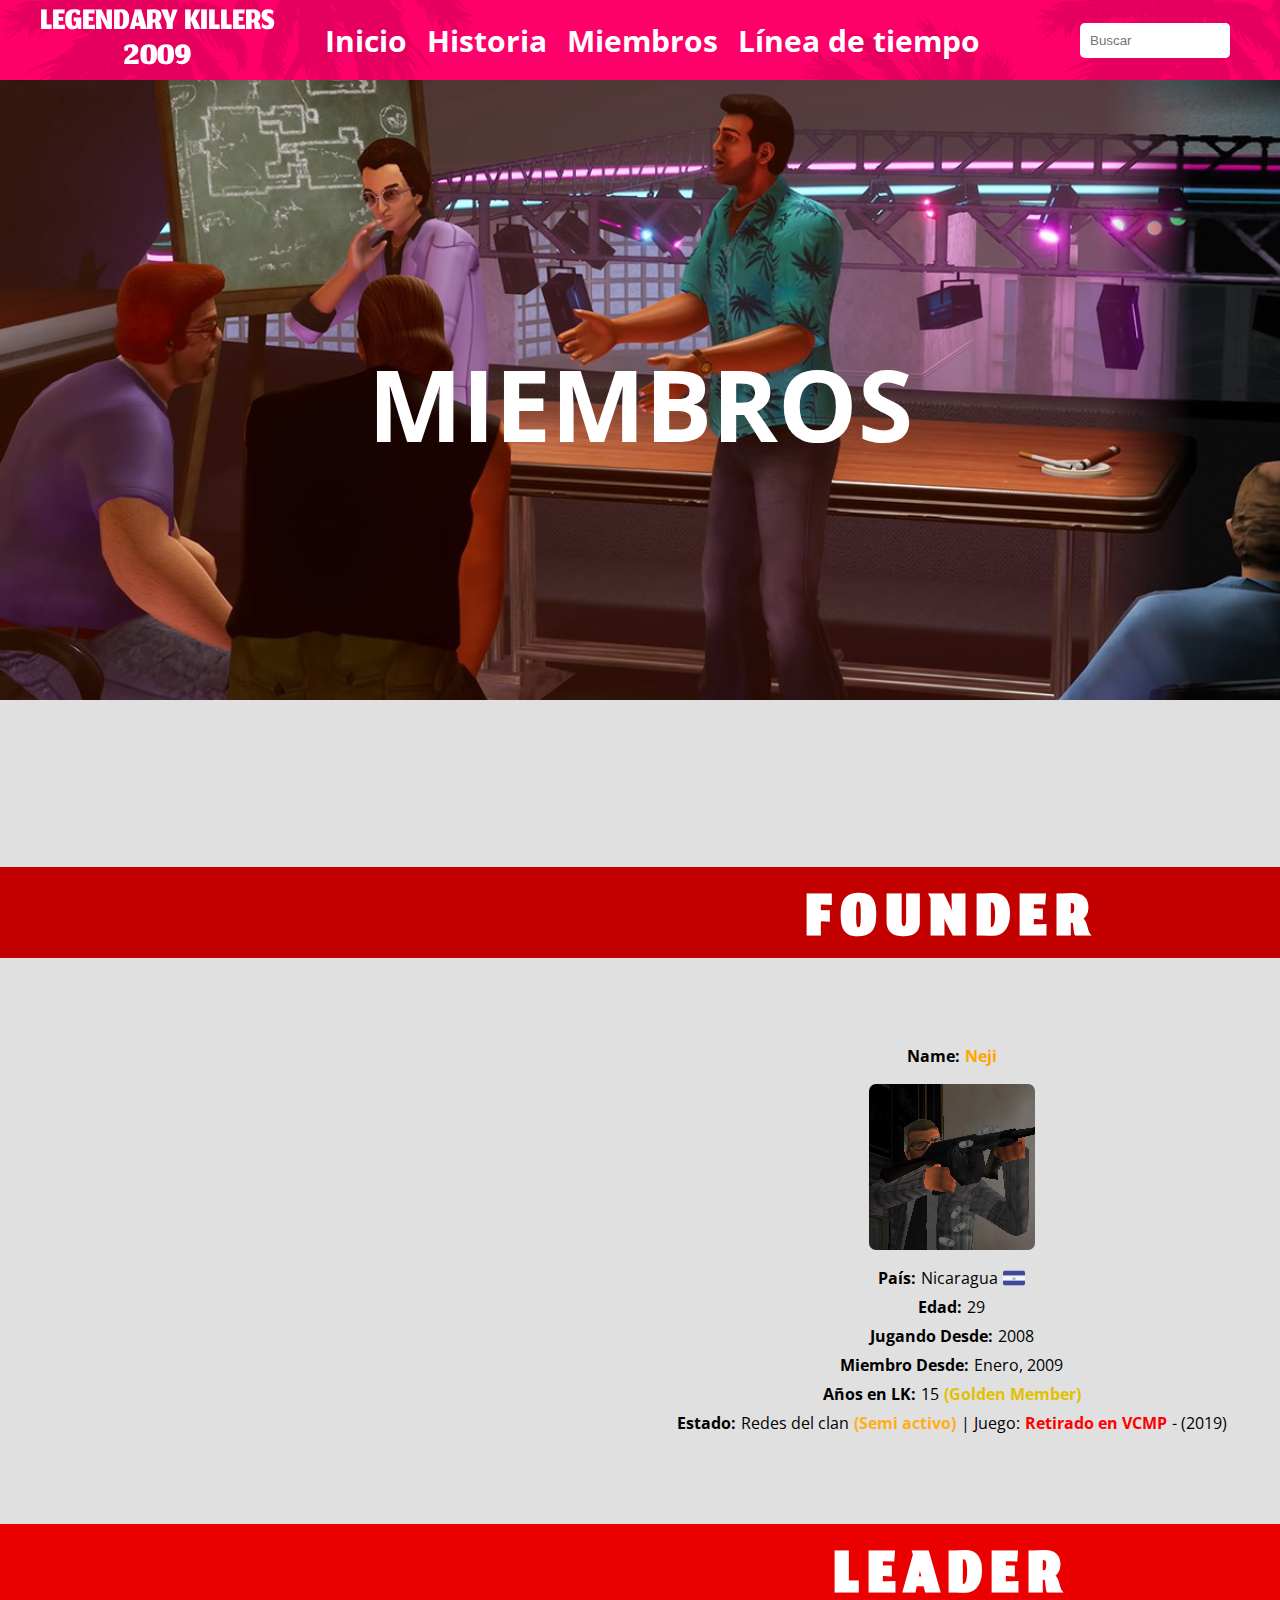
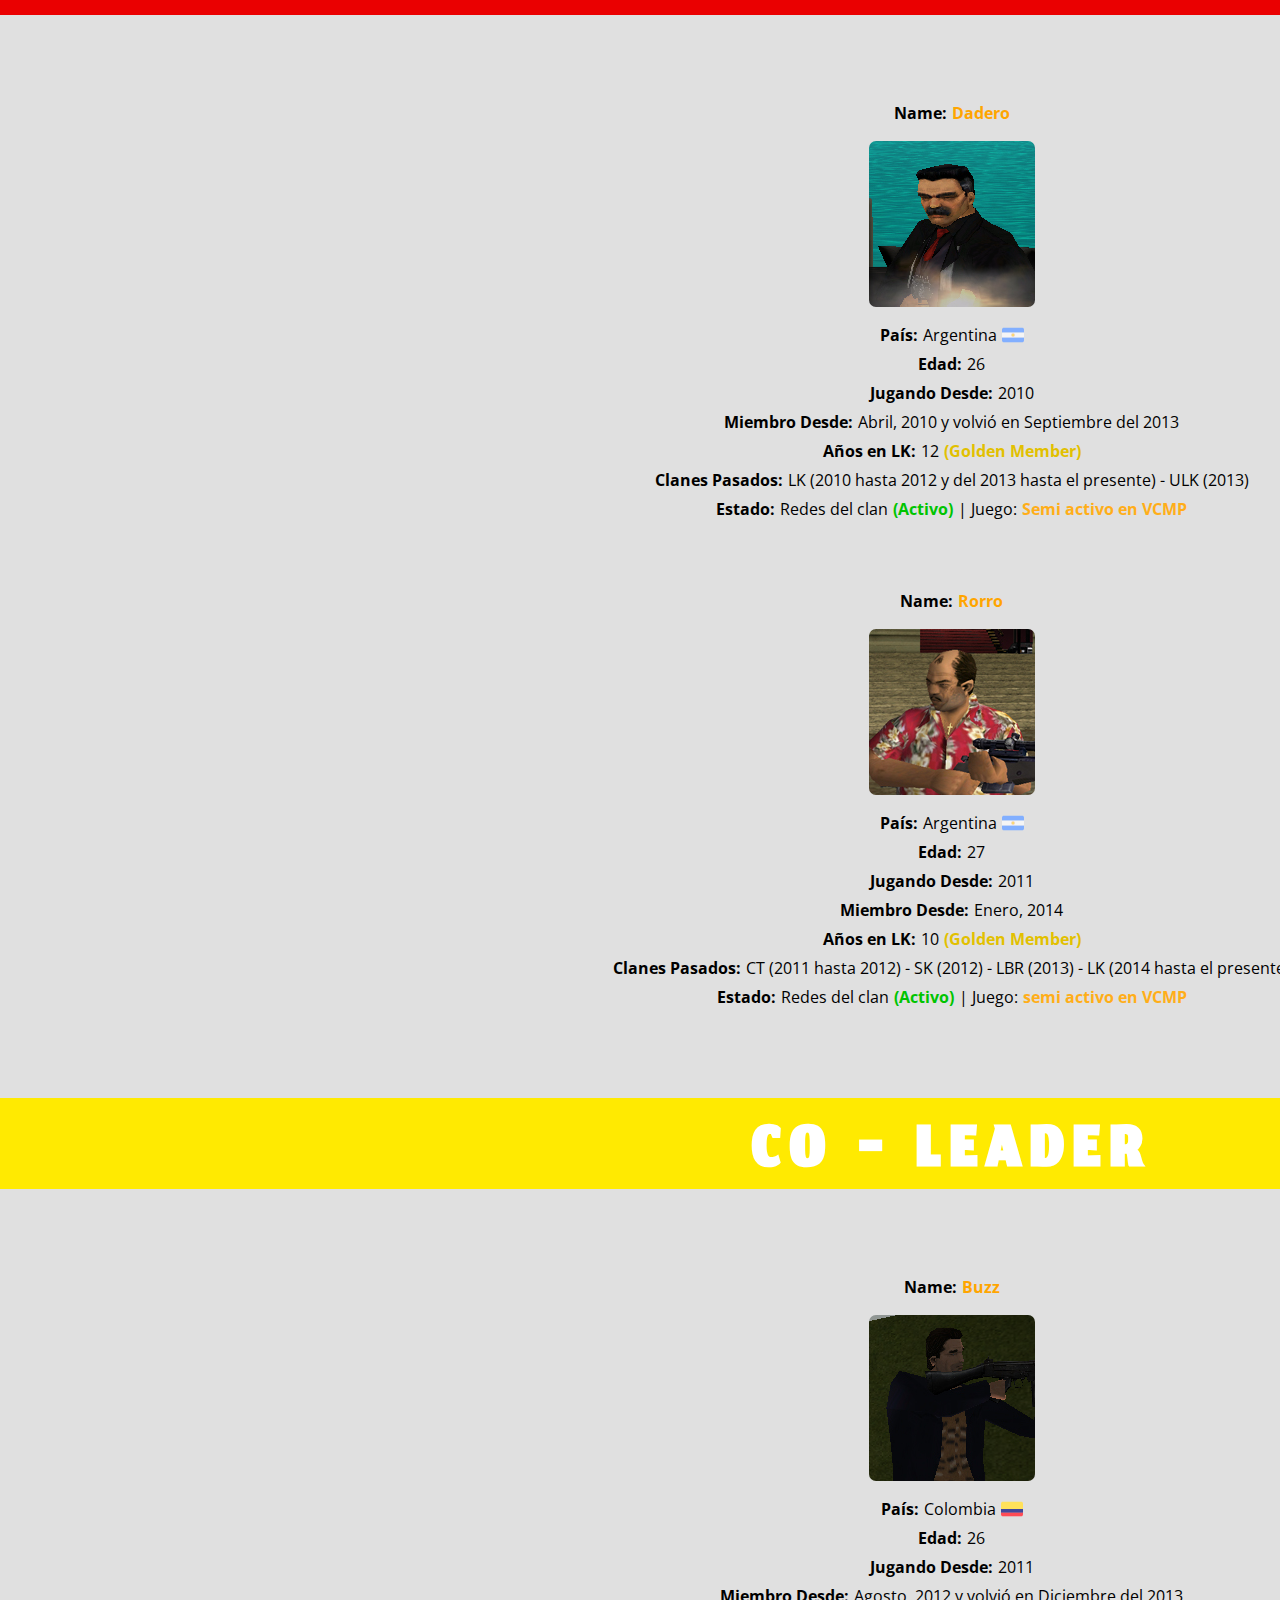
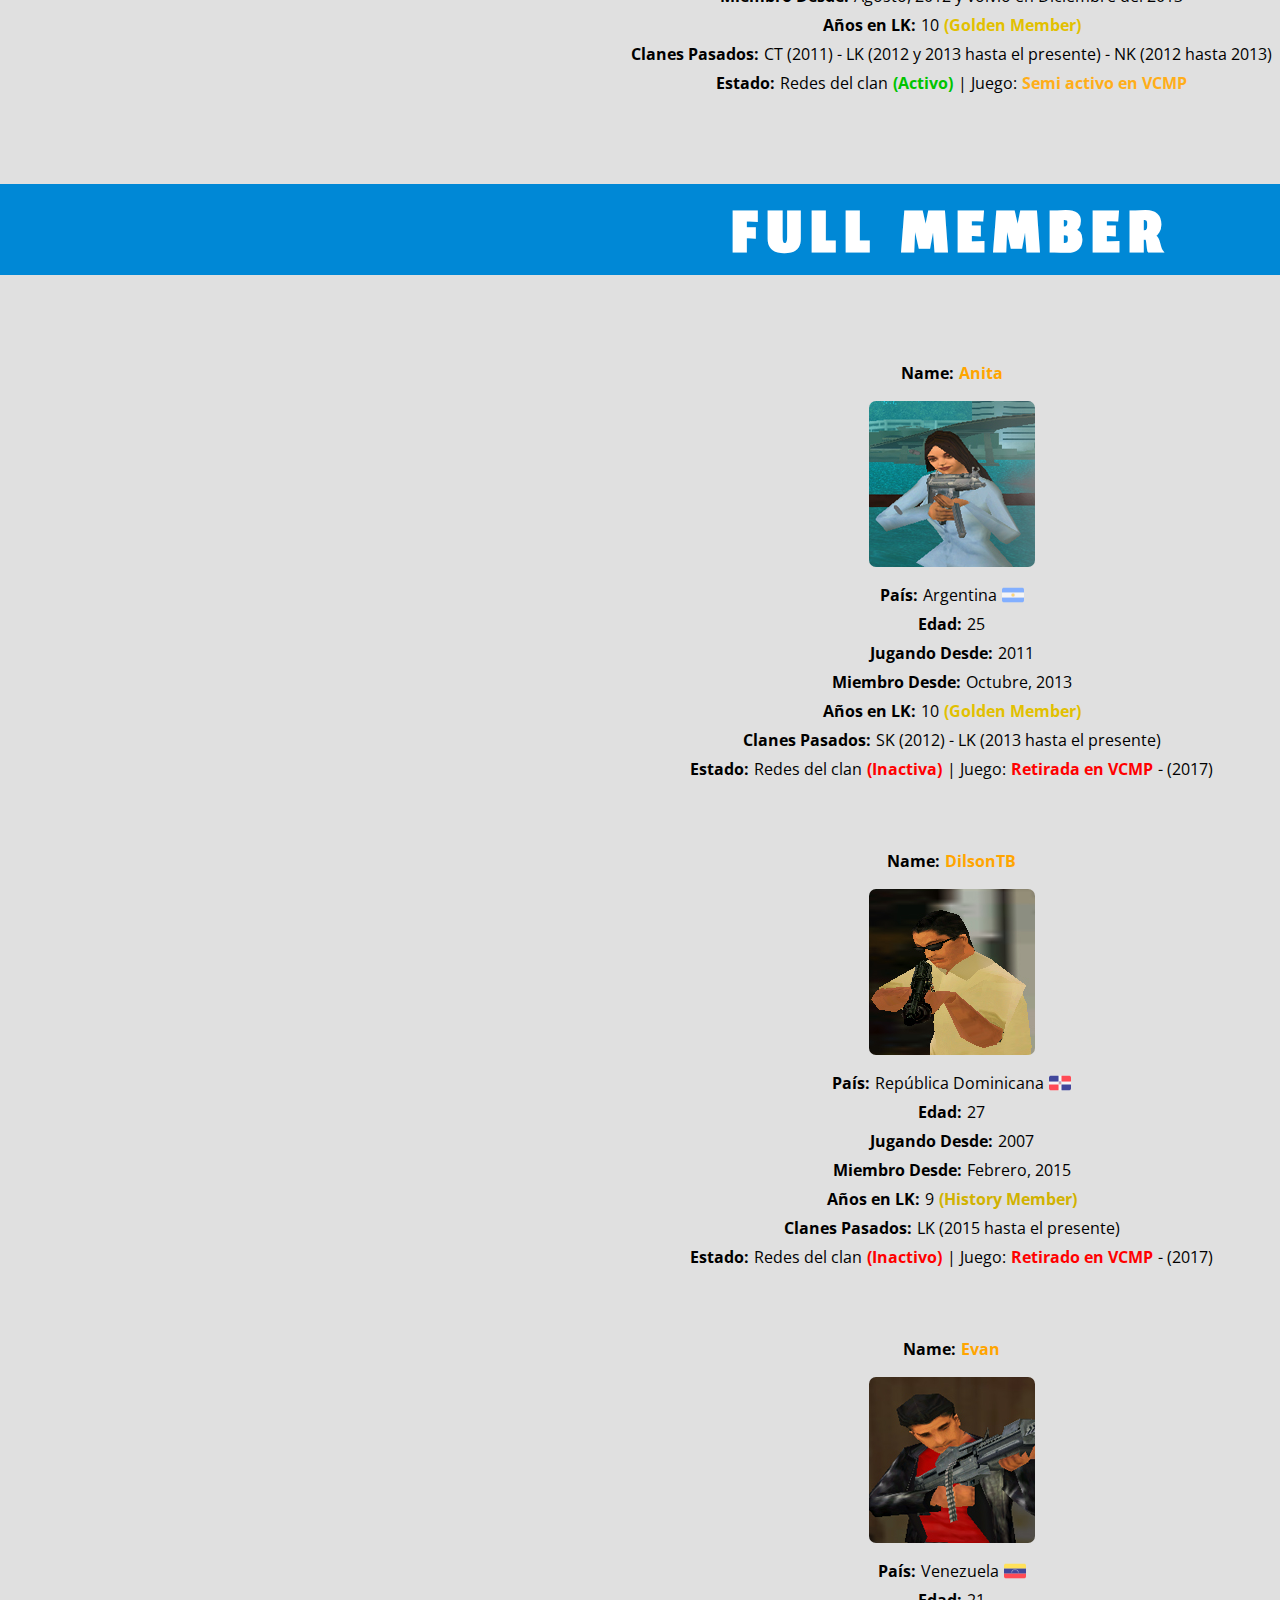
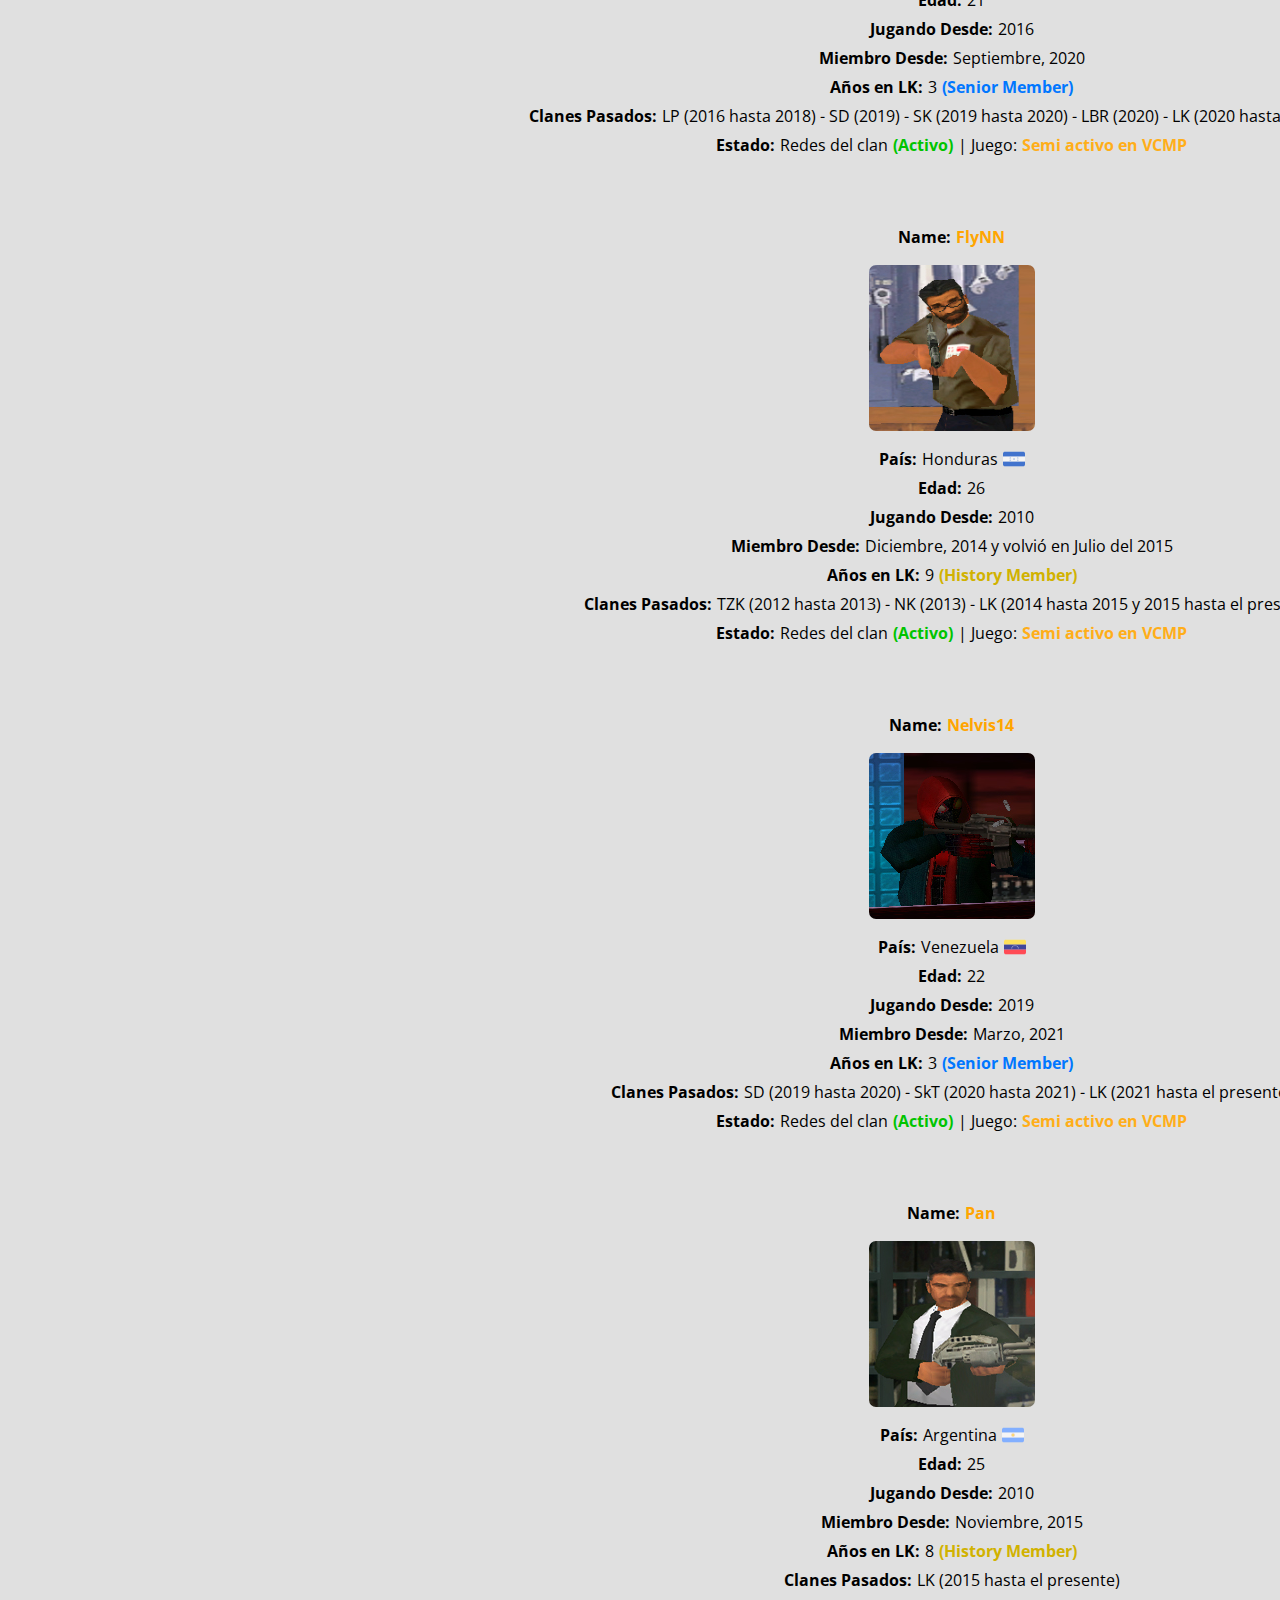
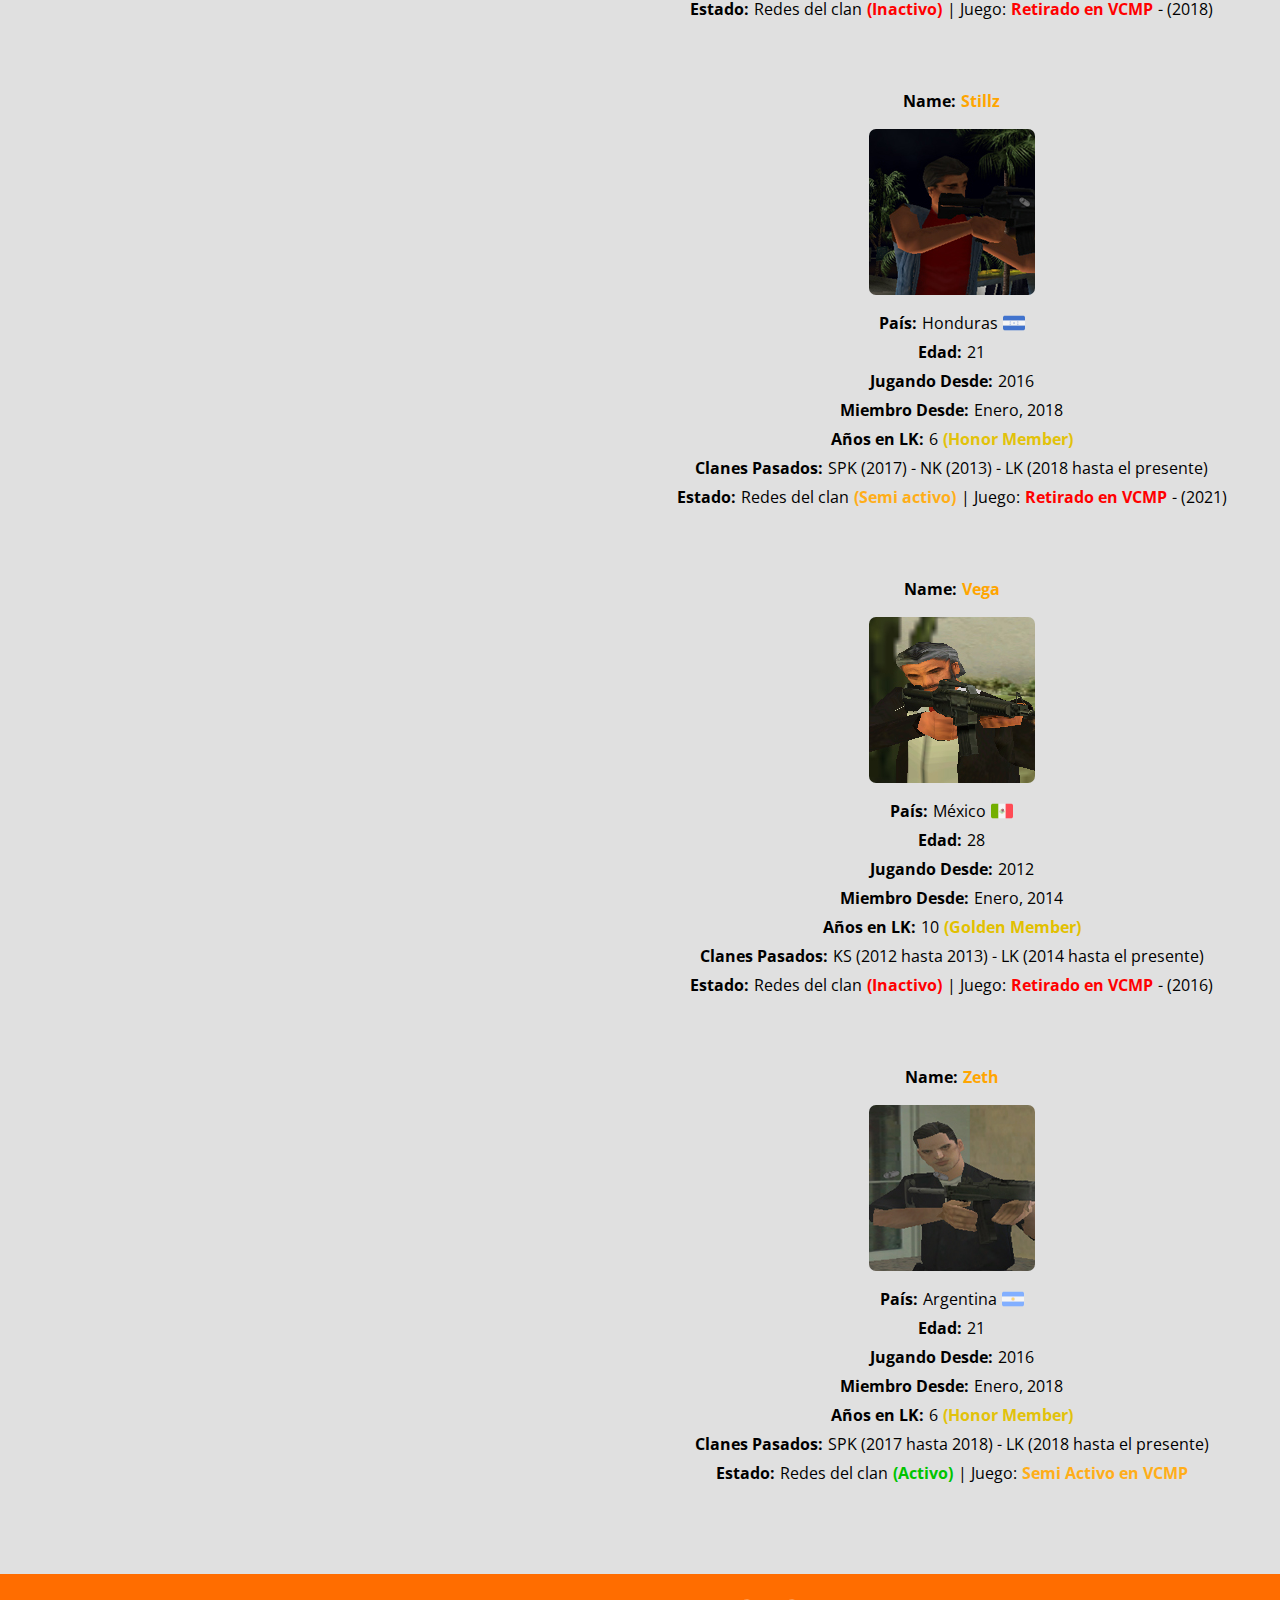
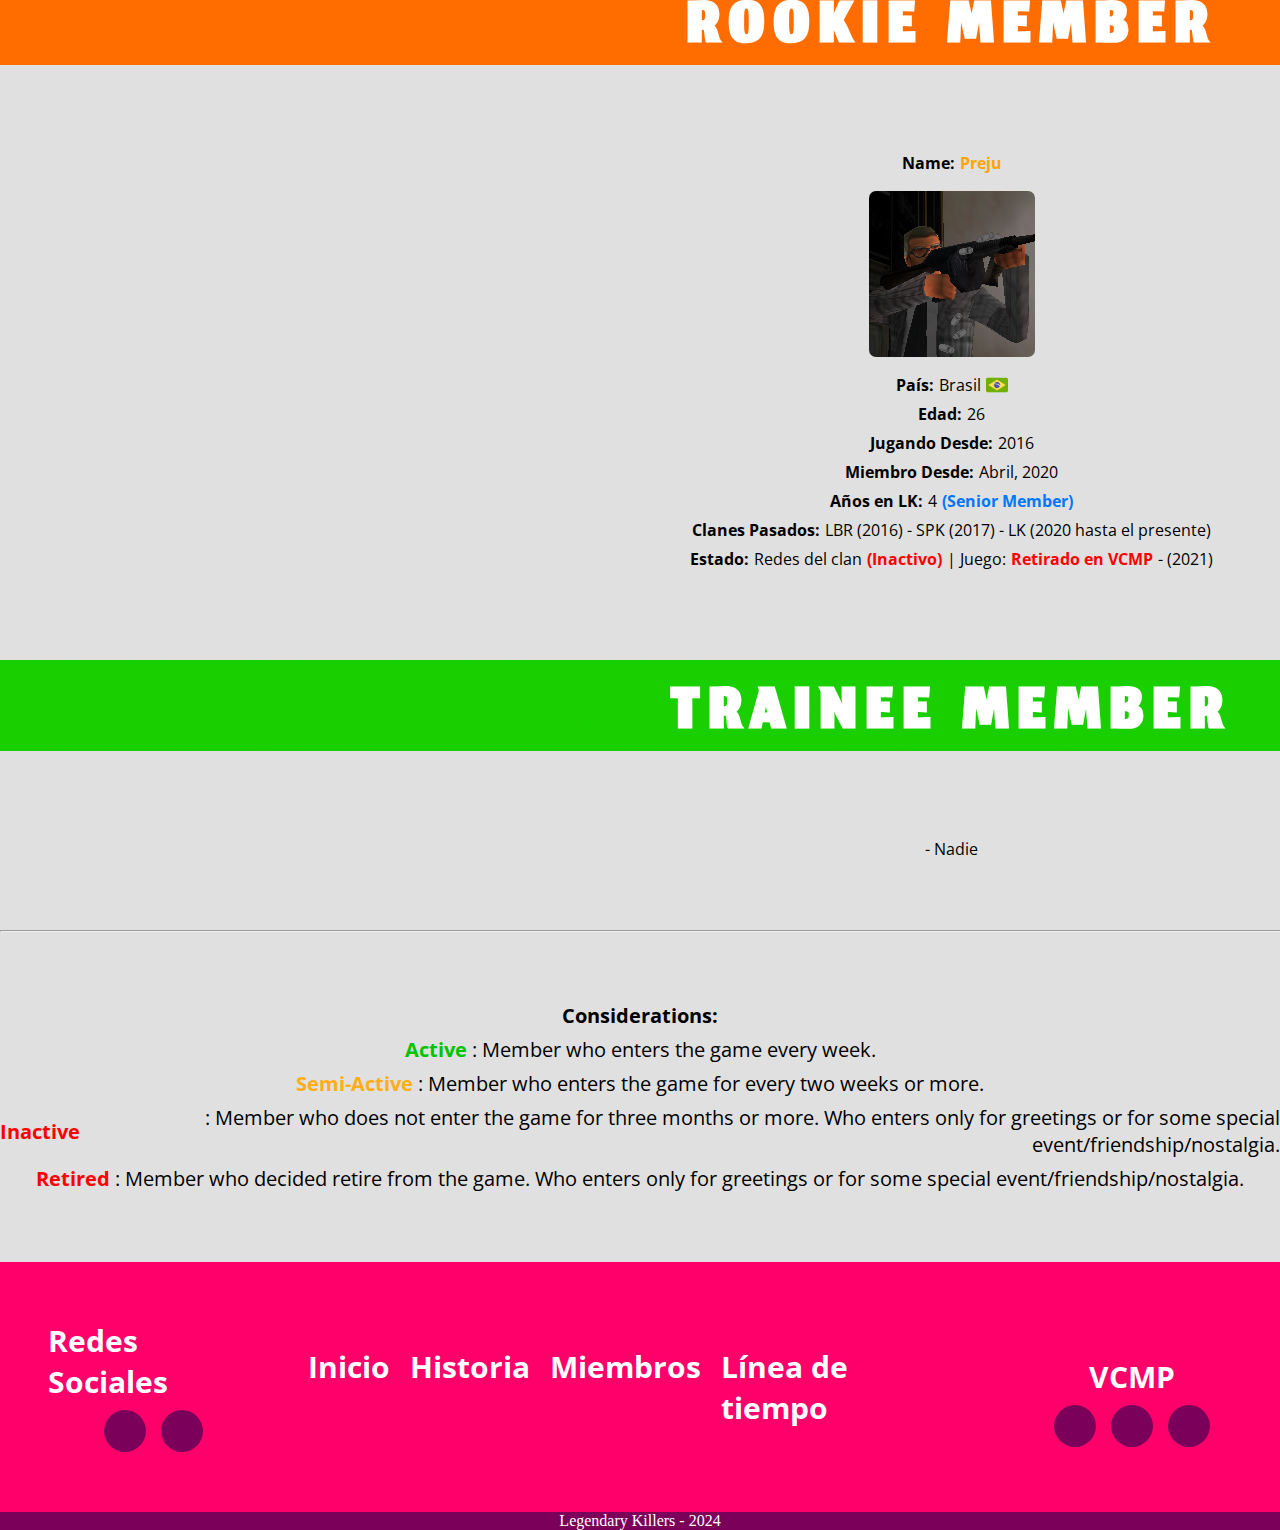
<file: Trabajo/miembros.html>
<!DOCTYPE html>
<html lang="es">
<head>
    <meta charset="UTF-8">
    <meta name="viewport" content="width=device-width, initial-scale=1.0">
    <link rel= "stylesheet" href= "https://maxst.icons8.com/vue-static/landings/line-awesome/line-awesome/1.3.0/css/line-awesome.min.css" >
    <link rel="stylesheet" type="text/css" href="./css/HeaderandFooter.css">
    <link href="https://fonts.googleapis.com/css2?family=Jomhuria&display=swap" rel="stylesheet">
    <link href="https://fonts.googleapis.com/css2?family=Open+Sans:ital,wght@0,300..800;1,300..800&display=swap" rel="stylesheet">
    <link rel="icon" type="image/png" sizes="16x16" href="/Recursos/Imagenes/favicon.svg">
    <title>Miembros - Legendary Killers</title>
    <link rel="stylesheet" type="text/css" href="./css/miembros.css">
    <link rel="stylesheet" type="text/css" href="./css/HeaderandFooter.css">
</head>
<body>
    <header class="header">
        <img id="palmHeader1" class="palmeraHeader" src="/Recursos/Imagenes/palmeras_png_by_devonnelove-d7kmkwy.png">
        <img id="palmHeader2" class="palmeraHeader" src="/Recursos/Imagenes/palmeras_png_by_devonnelove-d7kmkwy.png">
        <img id="palmHeader3" class="palmeraHeader" src="/Recursos/Imagenes/palmeras_png_by_devonnelove-d7kmkwy.png">
        <a href="./index.html"><div class="logoLK"><span>LEGENDARY KILLERS</span><span>2009</span></div></a>
            <nav>
                <ul  id="menuPrincipal" class="sinBullets textoMenuPrincipal">
                    <li><a class="movMenu" href="./index.html">Inicio</a></li>
                    <li><a class="movMenu" href="./historia.html">Historia</a></li>
                    <li><a class="movMenu" href="./miembros.html">Miembros</a></li>
                    <li><a class="movMenu" href="./lineadetiempo.html">Línea de tiempo</a></li>
                </ul>
            </nav>
            <div class="contenedorBuscar">
                <input type="text" placeholder="Buscar">
                <button><i class="las la-search"></i></button>
            </div>       
    </header>
    <main>
        <section>
            <div class="banner">
                <h2>MIEMBROS</h2>
            </div>
            <section class="contenedorGeneralMiembros">
            <ul class="contenedorGeneralTextos">
                    <ul>
                        <li>
                            <div class="rankFounder RankTop">
                            <h3 class="textRango">FOUNDER</h3>
                            </div>
                        </li>
                        <li><strong>Name:</strong> <strong class="nickNaranja">Neji</strong></li>
                        <li><img class="imagenPerfil" src="/Recursos/Imagenes/Miembros/Neji24.jpg"></li>
                        <li><strong>País:</strong> Nicaragua <span class="Banderas"><img src="/Recursos/Imagenes/Banderas/nicaragua.png"></li>
                        <li><strong>Edad:</strong> 29</li>
                        <li><strong>Jugando Desde:</strong> 2008</li>
                        <li><strong>Miembro Desde:</strong> Enero, 2009</li>
                        <li><strong>Años en LK:</strong> 15 <strong class="GoldenMember">(Golden Member)</strong></li>
                        <li><strong>Estado:</strong> Redes del clan <strong class="naranjaSemiActivo">(Semi activo)</strong> | Juego: <strong class="rojoInactivoRetirado">Retirado en VCMP</strong> - (2019)</li>
                    </ul>
                <ul>
                    <ul>
                        <li>
                            <div class="rankLeader RankTop">
                            <h3 class="textRango">LEADER</h3>
                            </div>
                        </li>
                        <li><strong>Name:</strong> <strong class="nickNaranja">Dadero</strong></li>
                        <li><img class="imagenPerfil" src="/Recursos/Imagenes/Miembros/Dade24.jpg"></li>
                        <li><strong>País:</strong> Argentina <span class="Banderas"><img src="/Recursos/Imagenes/Banderas/argentina.png"></span></li>
                        <li><strong>Edad:</strong> 26</li>
                        <li><strong>Jugando Desde:</strong> 2010</li>
                        <li><strong>Miembro Desde:</strong> Abril, 2010 y volvió en Septiembre del 2013</li>
                        <li><strong>Años en LK:</strong> 12 <strong class="GoldenMember">(Golden Member)</strong></li>
                        <li><strong>Clanes Pasados:</strong> LK (2010 hasta 2012 y del 2013 hasta el presente) - ULK (2013)</li>
                        <li><strong>Estado:</strong> Redes del clan <strong class="verdeActivo">(Activo)</strong> | Juego: <strong class="naranjaSemiActivo">Semi activo en VCMP</strong></li>
                    </ul>
                    <ul>
                        <li><strong>Name:</strong> <strong class="nickNaranja">Rorro</strong></li>
                        <li><img class="imagenPerfil" src="/Recursos/Imagenes/Miembros/Rorro24.jpg" src="#"></li>
                        <li><strong>País:</strong> Argentina <span class="Banderas"><img src="/Recursos/Imagenes/Banderas/argentina.png"></span></li>
                        <li><strong>Edad:</strong> 27</li>
                        <li><strong>Jugando Desde:</strong> 2011</li>
                        <li><strong>Miembro Desde:</strong> Enero, 2014</li>
                        <li><strong>Años en LK:</strong> 10 <strong class="GoldenMember">(Golden Member)</strong></li>
                        <li><strong>Clanes Pasados:</strong> CT (2011 hasta 2012) - SK (2012) - LBR (2013) - LK (2014 hasta el presente)</li>
                        <li><strong>Estado:</strong> Redes del clan <strong class="verdeActivo">(Activo)</strong> | Juego: <strong class="naranjaSemiActivo">semi activo en VCMP</strong></li>
                    </ul>
                </ul>    
                <ul>
                    <ul>
                        <li>
                            <div class="rankCoLeader RankTop">
                            <h3 class="textRango">CO - LEADER</h3>
                            </div>
                        </li>
                        <li><strong>Name:</strong> <strong class="nickNaranja">Buzz</strong></li>
                        <li><img class="imagenPerfil" src="/Recursos/Imagenes/Miembros/Buzz24.jpg"></li>
                        <li><strong>País:</strong> Colombia <span class="Banderas"><img src="/Recursos/Imagenes/Banderas/colombia.png"></span></li>
                        <li><strong>Edad:</strong> 26</li>
                        <li><strong>Jugando Desde:</strong> 2011</li>
                        <li><strong>Miembro Desde:</strong> Agosto, 2012 y volvió en Diciembre del 2013</li>
                        <li><strong>Años en LK:</strong> 10 <strong class="GoldenMember">(Golden Member)</strong></li>
                        <li><strong>Clanes Pasados:</strong> CT (2011) - LK (2012 y 2013 hasta el presente) - NK (2012 hasta 2013)</li>
                        <li><strong>Estado:</strong> Redes del clan <strong class="verdeActivo">(Activo)</strong> | Juego: <strong class="naranjaSemiActivo">Semi activo en VCMP</strong></li>
                    </ul>
                </ul>
                <ul>
                    <ul>
                        <li>
                            <div class="rankFullMember RankTop">
                            <h3 class="textRango">FULL MEMBER</h3>
                            </div>
                        </li>
                        <li><strong>Name:</strong> <strong class="nickNaranja">Anita</strong></li>
                        <li><img class="imagenPerfil" src="/Recursos/Imagenes/Miembros/Anita24.jpg"></li>
                        <li><strong>País:</strong> Argentina <span class="Banderas"><img src="/Recursos/Imagenes/Banderas/argentina.png"></span></li>
                        <li><strong>Edad:</strong> 25</li>
                        <li><strong>Jugando Desde:</strong> 2011</li>
                        <li><strong>Miembro Desde:</strong> Octubre, 2013</li>
                        <li><strong>Años en LK:</strong> 10 <strong class="GoldenMember">(Golden Member)</strong></li>
                        <li><strong>Clanes Pasados:</strong> SK (2012) - LK (2013 hasta el presente)</li>
                        <li><strong>Estado:</strong> Redes del clan <strong class="rojoInactivoRetirado">(Inactiva)</strong> | Juego: <strong class="rojoInactivoRetirado">Retirada en VCMP</strong> - (2017)</li>
                    </ul>
                    <ul>
                        <li><strong>Name:</strong> <strong class="nickNaranja">DilsonTB</strong></li>
                        <li><img class="imagenPerfil" src="/Recursos/Imagenes/Miembros/DilsonTB24.jpg"></li>
                        <li><strong>País:</strong> República Dominicana <span class="Banderas"><img src="/Recursos/Imagenes/Banderas/dominican-republic.png"></span></li>
                        <li><strong>Edad:</strong> 27</li>
                        <li><strong>Jugando Desde:</strong> 2007</li>
                        <li><strong>Miembro Desde:</strong> Febrero, 2015</li>
                        <li><strong>Años en LK:</strong> 9 <strong class="HistoryMember">(History Member)</strong></li>
                        <li><strong>Clanes Pasados:</strong> LK (2015 hasta el presente)</li>
                        <li><strong>Estado:</strong> Redes del clan <strong class="rojoInactivoRetirado">(Inactivo)</strong> | Juego: <strong class="rojoInactivoRetirado">Retirado en VCMP</strong> - (2017)</li>
                    </ul>
                    <ul>
                        <li><strong>Name:</strong> <strong class="nickNaranja">Evan</strong></li>
                        <li><img class="imagenPerfil" src="/Recursos/Imagenes/Miembros/Evan24.jpg"></li>
                        <li><strong>País:</strong> Venezuela <span class="Banderas"><img src="/Recursos/Imagenes/Banderas/venezuela.png"></span></li>
                        <li><strong>Edad:</strong> 21</li>
                        <li><strong>Jugando Desde:</strong> 2016</li>
                        <li><strong>Miembro Desde:</strong> Septiembre, 2020</li>
                        <li><strong>Años en LK:</strong> 3 <strong class="SeniorMember">(Senior Member)</strong></li>
                        <li><strong>Clanes Pasados:</strong> LP (2016 hasta 2018) - SD (2019) - SK (2019 hasta 2020) - LBR (2020) - LK (2020 hasta el presente)</li>
                        <li><strong>Estado:</strong> Redes del clan <strong class="verdeActivo">(Activo)</strong> | Juego: <strong class="naranjaSemiActivo">Semi activo en VCMP</strong></li>
                    </ul>
                    <ul>
                        <li><strong>Name:</strong> <strong class="nickNaranja">FlyNN</strong></li>
                        <li><img class="imagenPerfil" src="/Recursos/Imagenes/Miembros/FlyNN24.jpg"></li>
                        <li><strong>País:</strong> Honduras <span class="Banderas"><img src="/Recursos/Imagenes/Banderas/honduras.png"></li>
                        <li><strong>Edad:</strong> 26</li>
                        <li><strong>Jugando Desde:</strong> 2010</li>
                        <li><strong>Miembro Desde:</strong> Diciembre, 2014 y volvió en Julio del 2015</li>
                        <li><strong>Años en LK:</strong> 9 <strong class="HistoryMember">(History Member)</strong></li>
                        <li><strong>Clanes Pasados:</strong> TZK (2012 hasta 2013) - NK (2013) - LK (2014 hasta 2015 y 2015 hasta el presente)</li>
                        <li><strong>Estado:</strong> Redes del clan <strong class="verdeActivo">(Activo)</strong> | Juego: <strong class="naranjaSemiActivo">Semi activo en VCMP</strong></li>
                    </ul>
                    <ul>
                        <li><strong>Name:</strong> <strong class="nickNaranja">Nelvis14</strong></li>
                        <li><img class="imagenPerfil" src="/Recursos/Imagenes/Miembros/Nelvis14-24.jpg"></li>
                        <li><strong>País:</strong> Venezuela <span class="Banderas"><img src="/Recursos/Imagenes/Banderas/venezuela.png"></span></li>
                        <li><strong>Edad:</strong> 22</li>
                        <li><strong>Jugando Desde:</strong> 2019</li>
                        <li><strong>Miembro Desde:</strong> Marzo, 2021</li>
                        <li><strong>Años en LK:</strong> 3 <strong class="SeniorMember">(Senior Member)</strong></li>
                        <li><strong>Clanes Pasados:</strong> SD (2019 hasta 2020) - SkT (2020 hasta 2021) - LK (2021 hasta el presente)</li>
                        <li><strong>Estado:</strong> Redes del clan <strong class="verdeActivo">(Activo)</strong> | Juego: <strong class="naranjaSemiActivo">Semi activo en VCMP</strong></li>
                    </ul>
                    <ul>
                        <li><strong>Name:</strong> <strong class="nickNaranja">Pan</strong></li>
                        <li><img class="imagenPerfil" src="/Recursos/Imagenes/Miembros/Pan24.jpg"></li>
                        <li><strong>País:</strong> Argentina <span class="Banderas"><img src="/Recursos/Imagenes/Banderas/argentina.png"></span></li>
                        <li><strong>Edad:</strong> 25</li>
                        <li><strong>Jugando Desde:</strong> 2010</li>
                        <li><strong>Miembro Desde:</strong> Noviembre, 2015</li>
                        <li><strong>Años en LK:</strong> 8 <strong class="HistoryMember">(History Member)</strong></li>
                        <li><strong>Clanes Pasados:</strong> LK (2015 hasta el presente)</li>
                        <li><strong>Estado:</strong> Redes del clan <strong class="rojoInactivoRetirado">(Inactivo)</strong> | Juego: <strong class="rojoInactivoRetirado">Retirado en VCMP</strong> - (2018)</li>
                    </ul>
                    <ul>
                        <li><strong>Name:</strong> <strong class="nickNaranja">Stillz</strong></li>
                        <li><img class="imagenPerfil" src="/Recursos/Imagenes/Miembros/Stillz24.jpg"></li>
                        <li><strong>País:</strong> Honduras <span class="Banderas"><img src="/Recursos/Imagenes/Banderas/honduras.png"></li>
                        <li><strong>Edad:</strong> 21</li>
                        <li><strong>Jugando Desde:</strong> 2016</li>
                        <li><strong>Miembro Desde:</strong> Enero, 2018</li>
                        <li><strong>Años en LK:</strong> 6 <strong class="HonorMember">(Honor Member)</strong></li>
                        <li><strong>Clanes Pasados:</strong> SPK (2017) - NK (2013) - LK (2018 hasta el presente)</li>
                        <li><strong>Estado:</strong> Redes del clan <strong class="naranjaSemiActivo">(Semi activo)</strong> | Juego: <strong class="rojoInactivoRetirado">Retirado en VCMP</strong> - (2021)</li>
                    </ul>
                    <ul>
                        <li><strong>Name:</strong> <strong class="nickNaranja">Vega</strong></li>
                        <li><img class="imagenPerfil" src="/Recursos/Imagenes/Miembros/Vega24.jpg"></li>
                        <li><strong>País:</strong> México <span class="Banderas"><img src="/Recursos/Imagenes/Banderas/mexico.png"></li>
                        <li><strong>Edad:</strong> 28</li>
                        <li><strong>Jugando Desde:</strong> 2012</li>
                        <li><strong>Miembro Desde:</strong> Enero, 2014</li>
                        <li><strong>Años en LK:</strong> 10 <strong class="GoldenMember">(Golden Member)</strong></li>
                        <li><strong>Clanes Pasados:</strong> KS (2012 hasta 2013) - LK (2014 hasta el presente)</li>
                        <li><strong>Estado:</strong> Redes del clan <strong class="rojoInactivoRetirado">(Inactivo)</strong> | Juego: <strong class="rojoInactivoRetirado">Retirado en VCMP</strong> - (2016)</li>
                    </ul>
                    <ul>
                        <li><strong>Name:</strong> <strong class="nickNaranja">Zeth</strong></li>
                        <li><img class="imagenPerfil" src="/Recursos/Imagenes/Miembros/Zeth24.jpg"></li>
                        <li><strong>País:</strong> Argentina <span class="Banderas"><img src="/Recursos/Imagenes/Banderas/argentina.png"></span></li>
                        <li><strong>Edad:</strong> 21</li>
                        <li><strong>Jugando Desde:</strong> 2016</li>
                        <li><strong>Miembro Desde:</strong> Enero, 2018</li>
                        <li><strong>Años en LK:</strong> 6 <strong class="HonorMember">(Honor Member)</strong></li>
                        <li><strong>Clanes Pasados:</strong> SPK (2017 hasta 2018) - LK (2018 hasta el presente)</li>
                        <li><strong>Estado:</strong> Redes del clan <strong class="verdeActivo">(Activo)</strong> | Juego: <strong class="naranjaSemiActivo">Semi Activo en VCMP</strong></li>
                    </ul>
                </ul>
                <ul>
                    <ul>
                        <li>
                            <div class="rankRookie RankTop">
                            <h3 class="textRango">ROOKIE MEMBER</h3>
                            </div>
                        </li>
                        <li><strong>Name:</strong> <strong class="nickNaranja">Preju</strong></li>
                        <li><img class="imagenPerfil" src="/Recursos/Imagenes/Miembros/Neji24.jpg"></li>
                        <li><strong>País:</strong> Brasil <span class="Banderas"><img src="/Recursos/Imagenes/Banderas/brazil.png"></li>
                        <li><strong>Edad:</strong> 26</li>
                        <li><strong>Jugando Desde:</strong> 2016</li>
                        <li><strong>Miembro Desde:</strong> Abril, 2020</li>
                        <li><strong>Años en LK:</strong> 4 <strong class="SeniorMember">(Senior Member)</strong></li>
                        <li><strong>Clanes Pasados:</strong> LBR (2016) - SPK (2017) - LK (2020 hasta el presente)</li>
                        <li><strong>Estado:</strong> Redes del clan <strong class="rojoInactivoRetirado">(Inactivo)</strong> | Juego: <strong class="rojoInactivoRetirado">Retirado en VCMP</strong> - (2021)</li>
                    </ul>
                </ul>
                <ul>
                    <ul>
                        <li>
                            <div class="rankTrainee RankTop">
                            <h3 class="textRango">TRAINEE MEMBER</h3>
                            </div>
                        </li>
                        <li>- Nadie</li>
                    </ul>
                </ul>
        <hr>
            </section>
                <section class="contenedorConsideracion">
                    <ul>
                        <ul>
                            <li><strong>Considerations:</strong></li>
                            <li><strong class="verdeActivo">Active</strong>: Member who enters the game every week.</li>
                            <li><strong class="naranjaSemiActivo">Semi-Active</strong>: Member who enters the game for every two weeks or more.</li>
                            <li><strong class="rojoInactivoRetirado">Inactive</strong>: Member who does not enter the game for three months or more. Who enters only for greetings or for some special event/friendship/nostalgia.</li>
                            <li><strong class="rojoInactivoRetirado">Retired</strong>: Member who decided retire from the game. Who enters only for greetings or for some special event/friendship/nostalgia.</li>
                        </ul>
                    </ul>
                </section>
        </ul>
        </section>
        <section class="contenedorExmiembros">
            <div>
                <div class="bannerExMiembros">
                <h2>Ex - Miembros</h2>
            </div>
            </div>
            <ul>
                <ul>
                    <li><strong>VCMP</strong> - <strong># LK.NykO</strong> - (Agosto del 2010 hasta Marzo del 2011)</li>
                    <li><strong>VCMP</strong> - <strong># LK.Snake</strong> - (Abril 2010 hasta Septiembre del 2011)</li>
                    <li><strong>VCMP</strong> - <strong># [LK]Florencia*</strong> - (Marzo del 2010 hasta Octubre del 2011)</li>
                    <li><strong>VCMP</strong> - <strong># LK.EsPartA</strong> - (Octbure del 2010 hasta Diciembre del 2011)</li>
                    <li><strong>VCMP</strong> - <strong># Randy[LK]</strong> - (Junio del 2011 hasta Septiembre del 2011)</li>
                    <li><strong>VCMP</strong> - <strong># [LK]Punk</strong> - (Mayo del 2011 hasta Noviembre del 2011)</li>
                    <li><strong>VCMP</strong> - <strong># LK.Rarken</strong> - (Junio del 2011 hasta Diciembre del 2011)</li>
                    <li><strong>VCMP</strong> - <strong># [LK]Tigree</strong> - (Junio del 2011 hasta Julio del 2012)</li>
                    <li><strong>VCMP</strong> - <strong># LK.DarkShadow</strong> - (Julio del 2011 hasta Junio del 2012)</li>
                    <li><strong>VCMP</strong> - <strong># LK.WordSwOrth</strong> - (Septiembre del 2011 hasta Marzo del 2012)</li>
                    <li><strong>VCMP</strong> - <strong>#  LK.Qarlitoz</strong> - (Agosto del 2011 hasta Abril del 2012)</li>
                    <li><strong>VCMP</strong> - <strong># [LK]SAMS92</strong> - (Enero del 2012 hasta Abril 2012: <strong>Expulsado por problemas de actitud</strong>)</li>
                    <li><strong>VCMP</strong> - <strong># LK.Rehan</strong> - (Marzo del 2012 hasta Julio del 2012)</li>
                    <li><strong>VCMP</strong> - <strong># [LK]DICKY</strong> - (Febrero del 2012 hasta Septiembre del 2012: <strong>Expulsado por usar Hacks</strong>)</li>
                    <li><strong>VCMP</strong> - <strong># [LK]NiiKe</strong> - (Agosto del 2012 hasta después de 5 días: <strong>Expulsado por problemas de actitud</strong>)</li>
                    <li><strong>VCMP</strong> - <strong># [LK]Nopantss</strong> - (Agosto del 2012 hasta Octubre del 2012)</li>
                    <li><strong>VCMP</strong> - <strong># [LK]ThinksFast</strong> - (Agosto del 2011 hasta Octubre del 2012)</li>
                    <li><strong>VCMP</strong> - <strong># [LK]Punketo</strong> - (Julio del 2012 hasta Octubre del 2012)</li>
                    <li><strong>VCMP</strong> - <strong># Camper[LK]</strong> - (Agosto del 2012 hasta Octubre del 2012)</li>
                    <li><strong>VCMP</strong> - <strong># LK.PrinceKiller</strong> - (Marzo del 2012 hasta Junio del 2013)</li>
                    <li><strong>VCMP</strong> - <strong>#  LK.Karan</strong> - (Febrero del 2010 hasta Julio del 2013)</li>
                    <li><strong>VCMP</strong> - <strong># [LKt]StairWell</strong> - (Julio del 2013 hasta Agosto del 2013)</li>
                    <li><strong>VCMP</strong> - <strong>#  [LKt]Miz*</strong> - (Julio del 2013 hasta Agosto del 2013)</li>
                    <li><strong>VCMP</strong> - <strong>#  Guns[LK]</strong> - (Febrero del 2010 hasta Septiembre del 2013: <strong>Expulsado por problemas de actitud y por romper las reglas en los servidores del VCMP</strong>)</li>
                    <li><strong>VCMP</strong> - <strong># Tim[LK]</strong> - (Septiembre del 2013 hasta Noviembre del 2013)</li>
                    <li><strong>VCMP</strong> - <strong>#  LKt.DmC</strong> - (Octubre del 2013 hasta Noviembre del 2013: <strong>Expulsado por problemas de actitud</strong>)</li>
                    <li><strong>VCMP</strong> - <strong># LK.Krystianoo</strong> - (Octubre del 2013 hasta Deciembre del 2013)</li>
                    <li><strong>VCMP</strong> - <strong># LK.Jona</strong> - (Noviembre del 2012 hasta Deciembre del 2012) y (Octubre del 2013 hasta Enero del 2014: <strong>Expulsado por problemas de actitud y por romper las reglas en los servidores del VCMP</strong>)</li>
                    <li><strong>VCMP</strong> - <strong># LK.LKt.NyxJaz</strong> - (Enero del 2014 hasta Febrero del 2014: <strong>Expulsado por problemas de actitud</strong>)</li>
                    <li><strong>VCMP</strong> - <strong># LK.LKt.Josee</strong> - (Enero del 2014 hasta Febrero del 2014: <strong>Expulsado por problemas de actitud</strong>)</li>
                    <li><strong>VCMP</strong> - <strong># LKt.Destroyer</strong> - (Enero del 2014 hasta Febrero del 2014: <strong>Expulsado por romper las reglas en los servidores del VCMP</strong>)</li>
                    <li><strong>VCMP</strong> - <strong># LKr.KaOtiV/SpaCeMaN*</strong> - (Febrero del 2014 hasta Marzo del 2014)</li>
                    <li><strong>VCMP</strong> - <strong># [LK]Revenger/Heverton</strong> - (Marzo del 2014 hasta Mayo 2014)</li>
                    <li><strong>VCMP</strong> - <strong># [LK]Drikz</strong> - (Marzo del 2010 hasta Junio del 2012) y (Septiembre del 2013 hasta Mayo del 2014)</li>
                    <li><strong>VCMP</strong> - <strong># [LKt]Vox</strong> - (Julio del 2014 hasta Septiembre del 2014: <strong>Expulsado por romper las reglas en los servidores del VCMP</strong>)</li>
                    <li><strong>VCMP</strong> - <strong># [LKt]NikY.Wolf</strong> - (Octubre del 2014 hasta después de 8 días: <strong>Expulsado por problemas de actitud y causar una mala imagen al clan</strong>)</li>
                    <li><strong>VCMP</strong> - <strong># [LKr]Hotdogcat</strong> - (Enero del 2014 hasta Octubre del 2014) y (Noviembre del 2014 hasta después de 4 días: <strong>Expulsado por compartir información privada a otras personas</strong>)</li>
                    <li><strong>VCMP</strong> - <strong># [LK]Gohan</strong> - (Abril del 2014 hasta Enero del 2015)</li>
                    <li><strong>VCMP</strong> - <strong># [LK]Bart</strong> - (Febrero del 2014 hasta Enero del 2015) y (Enero del 2015 hasta después de 8 días: <strong>Expulsado por problemas de actitud</strong>)</li>
                    <li><strong>VCMP</strong> - <strong># [LKr]Pettan</strong> - (Noviembre del 2013 hasta Junio del 2014) y (Julio del 2014 hasta Noviembre del 2014: <strong>Expulsado por problemas de actitud</strong>) y (Diciembre del 2014 hasta Febrero del 2015: <strong>Expulsado por romper las reglas en los serviodres del VCMP</strong>)</li>
                    <li><strong>VCMP</strong> - <strong># LK.Zeketo</strong> - (Noviembre del 2013 hasta Febrero del 2015)</li>
                    <li><strong>VCMP</strong> - <strong># LKt.Danniel</strong> - (Diciembre del 2014 hasta Febrero del 2015: <strong>Expulsado por problemas de actitud y romper las reglas del clan</strong>)</li>
                    <li><strong>VCMP</strong> - <strong># [LKr]Jago</strong> - (Enero del 2014 hasta Agosto del 2015)</li>
                    <li><strong>VCMP</strong> - <strong># [LKr]RowDy</strong> - (Febrero del 2015 hasta después del 23 días: <strong>Expulsado por problemas de actitud</strong>) and (July 2015 to November 2015 <strong>Kicked by attitude problems and broke clan rules</strong>)</li>
                    <li><strong>VCMP</strong> - <strong># [LKt]Sugar/Knot^</strong> - (Octubre del 2015 hasta Noviembre del 2015 <strong>Expulsado por romper las reglas en los servidores del VCMP</strong>)</li>
                    <li><strong>VCMP</strong> - <strong># [LKt]Shion</strong> - (Noviembre del 2015 hasta Diciembre del 2015: <strong>Expulsado por romper las reglas en los servidores del VCMP</strong>)</li>
                    <li><strong>VCMP</strong> - <strong># [LKt]Kane</strong> - (Abril del 2011 hasta Julio del 2011) (Octubre del 2013 hasta del Febrero del 2014: <strong>Expulsado por problemas de actitud</strong>) y (Octubre del 2015 hasta Diciembre del 2015: <strong>Expulsado por romper las reglas en los servidores del VCMP</strong>)</li>
                    <li><strong>VCMP</strong> - <strong># [LKr]Cris.Colon^</strong> - (Noviembre del 2013 hasta Enero del 2014: <strong>Expulsado por problemas de actitud</strong>) y (Diciembre del 2014 hasta después de 8 días: <strong>Expulsado por problemas de actitud y romper las reglas del clan</strong>) and (December 2015 to May 2016)</li>
                    <li><strong>VCMP</strong> - <strong># Gamer[LK]</strong> - (Marzo del 2010 hasta Febrero del 2017: <strong>Inactivo absolutamente</strong>, el tiempo de inactividad expiró, por el cual el miembro ha sido <strong>expulsado por inactividad</strong>)</li>
                    <li><strong>VCMP</strong> - <strong># The.JonesS[LK]</strong> - (Septiembre del 2010 hasta Febrero del 2017: <strong>Inactivo absolutamente</strong>, el tiempo de inactividad expiró, por el cual el miembro ha sido <strong>expulsado por inactividad</strong>)</li>
                    <li><strong>VCMP</strong> - <strong># LK.Leonidas</strong> - (Octubre del 2010 hasta Febrero del 2017: <strong>Inactivo absolutamente</strong>, el tiempo de inactividad expiró, por el cual el miembro ha sido <strong>expulsado por inactividad</strong>)</li>
                    <li><strong>VCMP</strong> - <strong># LK.MaX_Kretzer</strong> - (Noviembre del 2011 hasta Febrero hasta 2017: <strong>Inactivo absolutamente</strong>, el tiempo de inactividad expiró, por el cual el miembro ha sido <strong>expulsado por inactividad</strong>)</li>
                    <li><strong>VCMP</strong> - <strong># LKr.Melviin^</strong> - (Octubre del 2013 hasta Febrero del 2017: <strong>Inactivo absolutamente</strong>, el tiempo de inactividad expiró, por el cual el miembro ha sido <strong>expulsado por inactividad</strong>)</li>
                    <li><strong>VCMP</strong> - <strong># [LKr]BakurYu/StorM.</strong> - (Febrero del 2014 hasta Febrero del 2017: <strong>Inactivo absolutamente</strong>, el tiempo de inactividad expiró, por el cual el miembro ha sido <strong>expulsado por inactividad</strong>)</li>
                    <li><strong>VCMP</strong> - <strong># LK.Phantom/AdioX</strong> - (Agosto del 2012 hasta Octubre del 2012) y (Noviembre del 2015 hasta Febrero del 2017: <strong>Inactivo absolutamente</strong>, el tiempo de inactividad expiró, por el cual el miembro ha sido <strong>expulsado por inactividad</strong>)</li>
                    <li><strong>VCMP</strong> - <strong># [LK]Franklin</strong> - (Enero del 2016 hasta Febrero del 2017: <strong>Inactivo absolutamente</strong>, el tiempo de inactividad expiró, por el cual el miembro ha sido <strong>expulsado por inactividad</strong>)</li>
                    <li><strong>VCMP</strong> - <strong># [LKr]Victoria*</strong> - (Marzo del 2010 hasta Septiembre del 2010) y (Mayo del 2016 hasta Febrero del 2017: <strong>Inactivo absolutamente</strong>, el tiempo de inactividad expiró, por el cual el miembro ha sido <strong>expulsado por inactividad</strong>)</li>
                    <li><strong>VCMP</strong> - <strong># [LK]Haidan/MasterX</strong> - (Enero del 2016 hasta Febrero del 2017: <strong>Inactivo absolutamente</strong>, el tiempo de inactividad expiró, por el cual el miembro ha sido <strong>expulsado por inactividad</strong>)</li>
                    <li><strong>VCMP</strong> - <strong># [LK]Nemesis.</strong> - (Enero del 2014 hasta Abril del 2015: <strong>Expulsado por problemas de actitud y romper las reglas del clan</strong>) y (Julio del 2015 hasta Febrero del 2017: <strong>Inactivo absolutamente</strong>, el tiempo de inactividad expiró, por el cual el miembro ha sido <strong>expulsado por inactividad</strong>)</li>
                    <li><strong>VCMP</strong> - <strong># LK.Bel</strong> - (Enero del 2012 hasta Abril del 2017: <strong>Inactivo absolutamente</strong>, el tiempo de inactividad expiró, por el cual el miembro ha sido <strong>expulsado por inactividad</strong>)</li>
                    <li><strong>VCMP</strong> - <strong># [LKr]Omaretot</strong> - (Julio del 2010 hasta Diciembre del 2010: <strong>Expulsado por problemas de actitud</strong>) y (Octubre del 2013 hasta Febrero del 2015: <strong>Expulsado por problemas de actitud y romper las reglas del clan</strong>) y (Julio del 2015 hasta Deciembre del 2017: <strong>Inactivo absolutamente</strong>, el tiempo de inactividad expiró, por el cual el miembro ha sido <strong>expulsado por inactividad</strong>)</li>
                    <li><strong>VCMP</strong> - <strong># [LK]ShOcK</strong> - (Febrero del 2016 hasta Mayo del 2018: <strong>Inactivo absolutamente</strong>, el tiempo de inactividad expiró, por el cual el miembro ha sido <strong>expulsado por inactividad</strong>)</li>
                    <li><strong>VCMP</strong> - <strong># LKr.Valeria/Val</strong> - (Enero del 2018 hasta Diciembre del 2018)</li>
                    <li><strong>VCMP</strong> - <strong># Zatch[LK]</strong> - (Deciembre del 2013 hasta Febrero del 2014) y (Marzo del 2015 hasta Deciembre del 2018)</li>
                    <li><strong>VCMP</strong> - <strong># [LK]RevolutioN.</strong> - (Mayo del 2016 hasta Agosto del 2020)</li>
                    <li><strong>VCMP</strong> - <strong>#  [LKr]Egor/Azgalor</strong> - (Abril del 2020 hasta Agosto del 2021: <strong>Expulsado por no cumplir con las expectativas en la familia</strong>)</li>
                    <li><strong>VCMP</strong> - <strong># LK.j/Jeury</strong> - (Septiembre del 2018 hasta Abril del 2019: <strong>Expulsado por no cumplir con las expectativas en la familia</strong>) y (Agosto del 2021 hasta Marzo del 2023)</li>
                    <!-- CON "CONTENT" AGREGAR "Number of Ex-Members: 67" -->
                </ul>
            </ul>

        </section>
    </main>
    <footer>
        <div class="contenedorGeneralFooter">
            <div class="contenedorRedesSociales">
                <div><h3>Redes Sociales</h3></div>
                <section class="botonesRedes">
                    <a href="https://discord.com/invite/S9ER4RVayK"  target="_blank"><i class="lab la-discord"></i></a>
                    <a href="http://www.lkclan.smffy.com/"  target="_blank"><i class="las la-globe"></i></a>
                </section>
            </div>
            <nav>
                <ul  id="menuPrincipal" class="sinBullets textoMenuPrincipal">
                    <li><a class="sinRaya movMenu" href="./index.html">Inicio</a>
                    <li><a class="sinRaya movMenu" href="./historia.html">Historia</a></li>
                    <li><a class="sinRaya movMenu" href="./miembros.html">Miembros</a></li>
                    <li><a class="sinRaya movMenu" href="./lineadetiempo.html">Línea de tiempo</a></li>
                </ul>
            </nav>
            <div class="contenedorVCMP">
                <div><h3>VCMP</h3></div>
                <section class="botonesVCMP">
                    <a href="https://discord.gg/PS2MZJjx26"  target="_blank"><i class="lab la-discord"></i></a>
                    <a href="https://forum.vc-mp.org/index.php"  target="_blank"><i class="las la-globe"></i></i></a>
                    <a href="https://vc-mp.org/"  target="_blank"><i class="las la-download"></i></a>
                </section>
            </div>
        </div>
        <div id="alFondoLK">Legendary Killers - 2024</div>
    </footer> 
</body>
</html>
</file>
<file: css/HeaderandFooter.css>
* {
    margin: 0;
    padding: 0;
}

a {
    text-decoration: none;
}

.sinBullets {
    list-style: none;
    display: flex;
}

header a {
    color: #ffffff;
}

.header {
    background-color: #ff006a;
    position: absolute;
    display: flex;
    justify-content: space-between;
    align-items: center;
    height: 80px;
    width: 100%;
    overflow: hidden;
}

#menuPrincipal {
    font-family: "Open Sans", sans-serif;
    font-style: normal;
    font-weight: bold;
    display: flex;
    flex-direction: row;
    justify-content: center;
    gap: 20px;
    font-size: 30px;
    padding-right: 40px;
    z-index: 2;
    position: relative;
}

.movMenu {
    z-index: 3;
}

.palmeraHeader {
    position: absolute;
    height: 450px;
    opacity: 0.1;
}

#palmHeader2 {
    left: calc(50% - -100px);
    transform: rotateZ(40deg);
    top: 0px;

}

#palmHeader3 {
    right: -230px;
}

.logoLK {
    font-family: 'Jomhuria';
    font-size: 50px;
    display: flex;
    flex-direction: column;
    align-items: center;
    justify-content: center;
    z-index: 2;
    position: relative;
    height: 100%;
    margin: 40px;
}

.logoLK span {
    line-height: 0;
    margin: 0;
}

.logoLK span:first-of-type {
    padding-bottom: 35px;
}

header li:hover {
    transform: scale(1.1);
}


h1 {
    text-align: center;
    margin: 20px;
}

.logoLK:hover {
    transform: scale(1.1);
}

.contenedorBuscar {
    position: relative;
    margin: 50px;
}

input {
    width: 130px;
    padding: 10px 10px;
    border-radius: 5px;
    border: 0;
    border-color: #ffffff;
    outline: none;
}

button {
    background-color: white;
    padding: 10px 15px;
    position: absolute;
    border: 0;
    top: 0;
    bottom: 0;
    right: 0px;
    margin: auto;
    border-radius: 0px 5px 5px 0px;
    cursor: pointer;
    color: #FF006B;

}

button:hover {
    background-color: #7B0059;
    color: #ffffff;
    text-shadow: 0 0 5px #ffffff, 0 0 10px #ffffff, 0 0 10px #ffffff;
}

footer {
    background-color: #FF006B;
}

footer a {
    color: #ffffff;
}

.contenedorGeneralFooter {
    color: #ffffff;
    display: flex;
    flex-direction: row;
    justify-content: space-between;
    align-items: center;
    height: 250px;
}

.contenedorRedesSociales {
    font-size: 200px;
    display: flex;
    flex-direction: column;
    margin: 40px;
    margin-bottom: 50px;
}

.contenedorVCMP {
    display: flex;
    flex-direction: column;
    margin: 70px;
    margin-bottom: 50px;
}

#fondoRedes {
    background-color: #7B0059;
    padding: 10px 15px;
    display: flex;
    justify-content: center;
    border: 0;
    top: 0;
    bottom: 0;
    right: 0px;
    margin: auto;
    border-radius: 0px 5px 5px 0px;
}

footer li:hover {
    transform: scale(1.1);
}

footer div h3 {
    display: flex;
    flex-direction: column;
    padding: 8px;
}

.botonesRedes {
    text-decoration: none;
    display: flex;
    justify-content: center;
    align-items: center;
    gap: 15px;
    font-size: 30px;
}

footer .botonesRedes a {
    background-color: #7B0059;
    border-radius: 50%;
    padding: 6px;
    width: 30px;
    height: 30px;
}

footer h3 {
    font-family: 'Open Sans';
    font-size: 30px;
    display: flex;
    flex-direction: row;
    justify-content: center;
    align-items: center;
}

.botonesVCMP {
    text-decoration: none;
    display: flex;
    justify-content: center;
    align-items: center;
    gap: 15px;
    font-size: 30px;
}

footer .botonesVCMP a {
    background-color: #7B0059;
    border-radius: 50%;
    padding: 6px;
    width: 30px;
    height: 30px;
}

#alFondoLK {
    background-color: #7B0059;
    color: #ffffff;
    display: flex;
    justify-content: center;
    align-content: center;
}

.la-discord:hover {
    color: #ffffff;
    text-shadow: 0 0 5px #ffffff, 0 0 10px #ffffff, 0 0 10px #ffffff;
}

.la-globe:hover {
    color: #ffffff;
    text-shadow: 0 0 5px #ffffff, 0 0 10px #ffffff, 0 0 10px #ffffff;
}

.la-download:hover {
    color: #ffffff;
    text-shadow: 0 0 5px #ffffff, 0 0 10px #ffffff, 0 0 10px #ffffff;
}
</file>
<file: css/mystyle.css>
main {
    background-color: #E0E0E0;
}

main a {
    color: #000000;
}

.banner {
    background-image: url(..//Imagenes/6980a8-Rico3.png);
    height: 700px;
    background-size: cover;
    background-position: 0px -20px;
}

h2 {
    color: #ffffff;
    font-family: "Open Sans", sans-serif;
    user-select: none;
    font-size: 100px;
    display: flex;
    flex-direction: row;
    justify-content: center;
    align-items: center;
    height: 115%;
}

.fontJomhuria {
    font-family: 'Jomhuria';
}

.fontOpenSans {
    font-family: "Open Sans", sans-serif;
    font-style: normal;
}

.contenedorNoticias {
    display: flex;
    flex-direction: column;
    justify-content: center;
    align-items: center;
    gap: 100px;
    top: 20px;
}

section {
    display: block;
    width: auto;
}

.imagenNoticias {
    display: flex;
    width: 600px;
}

.contenedorGeneral {
    display: flex;
    flex-direction: row;
    justify-content: center;
    align-items: center;
    padding: 30px 10%;
}

.tituloNoticia {
    font-size: 80px;
}

main a:hover {
    color: #fa7eb2;
}

.parrafoNoticia1 {
    text-align: left;
    font-size: 24px;
}

.parrafoNoticia2 {
    text-align: left;
    font-size: 24px;
}

.contenedorTexto {
    margin-left: 50px;
}

.p150 {
    margin-top: 150px !important;
}

.contenedorNoticias > .contenedorGeneral:nth-child(2n) {
    background-color: #dad9d9;
    display: flex;
    flex-direction: row-reverse;
    text-align: left;
    padding: 150px 10%;
    margin: auto;
}
</file>
<file: Trabajo/css/HeaderandFooter.css>
* {
    margin: 0;
    padding: 0;
}

a {
    text-decoration: none;
}

.sinBullets {
    list-style: none;
    display: flex;
}

header a {
    color: #ffffff;
}

.header {
    background-color: #ff006a;
    position: absolute;
    display: flex;
    justify-content: space-between;
    align-items: center;
    height: 80px;
    width: 100%;
    overflow: hidden;
}

#menuPrincipal {
    font-family: "Open Sans", sans-serif;
    font-style: normal;
    font-weight: bold;
    display: flex;
    flex-direction: row;
    justify-content: center;
    gap: 20px;
    font-size: 30px;
    padding-right: 40px;
    z-index: 2;
    position: relative;
}

.movMenu {
    z-index: 3;
}

.palmeraHeader {
    position: absolute;
    height: 450px;
    opacity: 0.1;
}

#palmHeader2 {
    left: calc(50% - -100px);
    transform: rotateZ(40deg);
    top: 0px;

}

#palmHeader3 {
    right: -230px;
}

.logoLK {
    font-family: 'Jomhuria';
    font-size: 50px;
    display: flex;
    flex-direction: column;
    align-items: center;
    justify-content: center;
    z-index: 2;
    position: relative;
    height: 100%;
    margin: 40px;
}

.logoLK span {
    line-height: 0;
    margin: 0;
}

.logoLK span:first-of-type {
    padding-bottom: 35px;
}

header li:hover {
    transform: scale(1.1);
}


h1 {
    text-align: center;
    margin: 20px;
}

.logoLK:hover {
    transform: scale(1.1);
}

.contenedorBuscar {
    position: relative;
    margin: 50px;
}

input {
    width: 130px;
    padding: 10px 10px;
    border-radius: 5px;
    border: 0;
    border-color: #ffffff;
    outline: none;
}

button {
    background-color: white;
    padding: 10px 15px;
    position: absolute;
    border: 0;
    top: 0;
    bottom: 0;
    right: 0px;
    margin: auto;
    border-radius: 0px 5px 5px 0px;
    cursor: pointer;
    color: #FF006B;

}

button:hover {
    background-color: #7B0059;
    color: #ffffff;
    text-shadow: 0 0 5px #ffffff, 0 0 10px #ffffff, 0 0 10px #ffffff;
}

footer {
    background-color: #FF006B;
}

footer a {
    color: #ffffff;
}

.contenedorGeneralFooter {
    color: #ffffff;
    display: flex;
    flex-direction: row;
    justify-content: space-between;
    align-items: center;
    height: 250px;
}

.contenedorRedesSociales {
    font-size: 200px;
    display: flex;
    flex-direction: column;
    margin: 40px;
    margin-bottom: 50px;
}

.contenedorVCMP {
    display: flex;
    flex-direction: column;
    margin: 70px;
    margin-bottom: 50px;
}

#fondoRedes {
    background-color: #7B0059;
    padding: 10px 15px;
    display: flex;
    justify-content: center;
    border: 0;
    top: 0;
    bottom: 0;
    right: 0px;
    margin: auto;
    border-radius: 0px 5px 5px 0px;
}

footer li:hover {
    transform: scale(1.1);
}

footer div h3 {
    display: flex;
    flex-direction: column;
    padding: 8px;
}

.botonesRedes {
    text-decoration: none;
    display: flex;
    justify-content: center;
    align-items: center;
    gap: 15px;
    font-size: 30px;
}

footer .botonesRedes a {
    background-color: #7B0059;
    border-radius: 50%;
    padding: 6px;
    width: 30px;
    height: 30px;
}

footer h3 {
    font-family: 'Open Sans';
    font-size: 30px;
    display: flex;
    flex-direction: row;
    justify-content: center;
    align-items: center;
}

.botonesVCMP {
    text-decoration: none;
    display: flex;
    justify-content: center;
    align-items: center;
    gap: 15px;
    font-size: 30px;
}

footer .botonesVCMP a {
    background-color: #7B0059;
    border-radius: 50%;
    padding: 6px;
    width: 30px;
    height: 30px;
}

#alFondoLK {
    background-color: #7B0059;
    color: #ffffff;
    display: flex;
    justify-content: center;
    align-content: center;
}

.la-discord:hover {
    color: #ffffff;
    text-shadow: 0 0 5px #ffffff, 0 0 10px #ffffff, 0 0 10px #ffffff;
}

.la-globe:hover {
    color: #ffffff;
    text-shadow: 0 0 5px #ffffff, 0 0 10px #ffffff, 0 0 10px #ffffff;
}

.la-download:hover {
    color: #ffffff;
    text-shadow: 0 0 5px #ffffff, 0 0 10px #ffffff, 0 0 10px #ffffff;
}
</file>
<file: Trabajo/css/mystyle.css>
main {
    background-color: #E0E0E0;
}

main a {
    color: #000000;
}

.banner {
    background-image: url(../../Recursos/Imagenes/6980a8-Rico3.png);
    height: 700px;
    background-size: cover;
    background-position: 0px -20px;
}

h2 {
    color: #ffffff;
    font-family: "Open Sans", sans-serif;
    user-select: none;
    font-size: 100px;
    display: flex;
    flex-direction: row;
    justify-content: center;
    align-items: center;
    height: 115%;
}

.fontJomhuria {
    font-family: 'Jomhuria';
}

.fontOpenSans {
    font-family: "Open Sans", sans-serif;
    font-style: normal;
}

.contenedorNoticias {
    display: flex;
    flex-direction: column;
    justify-content: center;
    align-items: center;
    gap: 100px;
    top: 20px;
}

section {
    display: block;
    width: auto;
}

.imagenNoticias {
    display: flex;
    width: 600px;
}

.contenedorGeneral {
    display: flex;
    flex-direction: row;
    justify-content: center;
    align-items: center;
    padding: 30px 10%;
}

.tituloNoticia {
    font-size: 80px;
}

main a:hover {
    color: #fa7eb2;
}

.parrafoNoticia1 {
    text-align: left;
    font-size: 24px;
}

.parrafoNoticia2 {
    text-align: left;
    font-size: 24px;
}

.contenedorTexto {
    margin-left: 50px;
}

.p150 {
    margin-top: 150px !important;
}

.contenedorNoticias > .contenedorGeneral:nth-child(2n) {
    background-color: #dad9d9;
    display: flex;
    flex-direction: row-reverse;
    text-align: left;
    padding: 150px 10%;
    margin: auto;
}
</file>
<file: css/historia.css>
.banner {
    background-image: url(..//Imagenes/521372-FiveM\ 2015-06-10\ 20-29-02-75.jpg);
    height: 700px;
    background-size: cover;
    background-position: 0px -50px;
}

body {
    background-color: #E0E0E0;
}

h2 {
    color: #ffffff;
    font-family: "Open Sans", sans-serif;
    user-select: none;
    font-size: 100px;
    display: flex;
    flex-direction: row;
    justify-content: center;
    align-items: center;
    height: 115%;
}

.contenedorParrafo {
    font-family: "Open Sans", sans-serif;
    font-size: 23px;
    display: flex;
    flex-direction: column;
    justify-content: center;
    align-items: center;
    margin-top: 100px;
    margin-left: 150px;
    margin-right: 150px;
    margin-bottom: 100px;
}

.textAzul {
    color: #0000ff;
}

.textRosa {
    color: #ff006a;
}

.textVC {
    color: #fa7eb2;
}

.textOro {
    color: #e4c200;
}
</file>
<file: css/lineadetiempo.css>
body {
    background-color: #E0E0E0;
    margin-bottom: auto;
}

.banner {
    background-image: url(..//Imagenes/15782187001814_yn061ac.jpg);
    height: 700px;
    background-size: cover;
    background-position: 0px 80px;
}

.textLineadeTiempo {
    color: #ffffff;
    font-family: "Open Sans", sans-serif;
    user-select: none;
    font-size: 100px;
    display: flex;
    flex-direction: row;
    justify-content: center;
    align-items: center;
    height: 115%;
}

main ul {
    margin-bottom: 45px;
    display: flex;
    flex-direction: column;
    justify-content: center;
}

main li {
    font-weight: bold;
    list-style: none;
    display: flex;
    flex-direction: row;
    justify-content: center;
    align-items: center;
    padding: 7px;
}

.textCentrar {
    display: flex;
    flex-direction: column;
    justify-content: center;
}

.contenedorGeneral {
    font-family: "Open Sans", sans-serif;
    font-size: 20px;
    display: flex;
    flex-direction: row;
    justify-content: center;
    align-items: center;
    margin-top: 100px;
    margin-bottom: 100px;
}
.contenedorGeneral > ul:nth-child(2n) {
    background-color: #dad9d9;
    display: flex;
    flex-direction: row-reverse;
    text-align: left;
    padding: 150px 10%;
    margin: auto;
}

.textAzul {
    color: #0000ff;
}

.textRosa {
    color: #ff0062;
}

.textRosaFuerte {
    color: #ff00aa;
}

.backgroundAño {
    background-image: url(..//Imagenes/Fondoaño.jpg);
    background-size: cover;
    display: flex;
    justify-content: center;
    align-items: center;
    width: 500px;
    height: 100px;
    margin-top: 50px;
    margin-bottom: 30px;
}

.textAño {
    color: #ffffff;
    user-select: none;
    font-size: 50px;
    display: flex;
    justify-content: center;
}

.content2013::after {
    content: "*(En este tiempo, el líder Karan salió del clan, Guns estaba inactivo y Neji volvió de la inactividad): El clan necesitaba la ayuda de viejos y nuevos miembros para empezar la refundanción y esto es lo que sucedió:";
    color: #0000ff;
    display: flex;
    flex-direction: column;
    padding-top: 30px;
    padding-left: 300px;
    padding-right: 300px;
    gap: 40px;
}

.content2019::before {
    content: "El clan cumplió 10 años, se vió obligado a cambiar y fortalecer su estructura interna, por lo que se convirtió en una familia donde ya no era necesario estar activo dentro del juego, el clan se convirtió en más que un grupo de juego y superó la virtualidad.";
    color: #0000ff;
    display: flex;
    flex-direction: column;
    padding-top: 30px;
    padding-left: 300px;
    padding-right: 300px;
    gap: 40px;
}

.centrarLi {
    text-align: center;
    margin-left: 200px;
    margin-right: 200px;
}
</file>
<file: css/miembros.css>
.banner {
    background-image: url(..//Imagenes/gta.jpg);
    height: 700px;
    background-size: cover;
    background-position: 0px 70px;
}

h2 {
    color: #ffffff;
    font-family: "Open Sans", sans-serif;
    user-select: none;
    font-size: 100px;
    display: flex;
    flex-direction: row;
    justify-content: center;
    align-items: center;
    height: 115%;
}

body {
    background-color: #E0E0E0;
}

main ul li {
    list-style: none;
    display: flex;
    flex-direction: row;
    justify-content: center;
    align-items: center;
    text-align: right;
    gap: 5px;
    margin-top: 7px;
}

main ul ul {
    margin-top: 70px;
}

.contenedorGeneralMiembros {
    font-family: "Open Sans", sans-serif;
    display: flex;
    margin-top: 70px;
}

.rankFounder {
    background-image: url(..//Imagenes/Rangos/Rank-Founder.jpg);
    background-size: cover;
    user-select: none;
    display: flex;
    justify-content: center;
    align-items: center;
    width: 1903px;
    height: 91px;
    margin-top: 20px;
    margin-bottom: 80px;
}

strong {
    font-weight: 700;
}

.rankLeader {
    background-image: url(..//Imagenes/Rangos/Rank-Leader.jpg);
    background-size: cover;
    user-select: none;
    display: flex;
    justify-content: center;
    align-items: center;
    width: 1903px;
    height: 91px;
    margin-top: -50px;
    margin-bottom: 80px;
}

.rankCoLeader {
    background-image: url(..//Imagenes/Rangos/Rank-CoLeader.jpg);
    background-size: cover;
    user-select: none;
    display: flex;
    justify-content: center;
    align-items: center;
    width: 1903px;
    height: 91px;
    margin-top: -50px;
    margin-bottom: 80px;
}

.rankFullMember {
    background-image: url(..//Imagenes/Rangos/Rank-FullMember.jpg);
    background-size: cover;
    user-select: none;
    display: flex;
    justify-content: center;
    align-items: center;
    width: 1903px;
    height: 91px;
    margin-top: -50px;
    margin-bottom: 80px;
}

.rankRookie {
    background-image: url(..//Imagenes/Rangos/Rank-RookieMember.jpg);
    background-size: cover;
    user-select: none;
    display: flex;
    justify-content: center;
    align-items: center;
    width: 1903px;
    height: 91px;
    margin-top: -50px;
    margin-bottom: 80px;
}

.rankTrainee {
    background-image: url(..//Imagenes/Rangos/Rank-TraineeMember.jpg);
    background-size: cover;
    user-select: none;
    display: flex;
    justify-content: center;
    align-items: center;
    width: 1903px;
    height: 91px;
    margin-top: -50px;
    margin-bottom: 80px;
}

.contenedorGeneralTextos {
    display: flex;
    flex-direction: column;
    justify-content: flex;
}

.textRango {
    color: #ffffff;
    font-family: 'Jomhuria';
    font-size: 100px;
    letter-spacing: 0.10em;
    display: flex;
    justify-content: center;
    align-items: center;
    padding-top: 20px;
}

.nickNaranja {
    color: #ffa500;
}

.imagenPerfil {
    border-radius: 7px;
    margin-top: 10px;
    margin-bottom: 10px;
}

.Banderas {
    display: flex;
    height: 22px;
    width: 22px;
}

.GoldenMember {
    color: #e2c000;
}

.HistoryMember {
    color: #d1b200;
}

.HonorMember {
    color: #e2c20a;
}

.SeniorMember {
    color: #0077ff;
}

.verdeActivo {
    color: #00c400;
}

.naranjaSemiActivo {
    color: #ffae19;
}

.rojoInactivoRetirado {
    color: #ff0000;
}

.contenedorExmiembros {
    display: none;
}

hr {
    margin-top: 70px;
}

.contenedorConsideracion {
    font-family: "Open Sans", sans-serif;
    font-size: 20px;
    display: flex;
    flex-direction: column;
    justify-content: center;
    align-items: center;
    margin-bottom: 70px;
    padding: 0px;
}
</file>
<file: Trabajo/css/historia.css>
.banner {
    background-image: url(../../Recursos/Imagenes/521372-FiveM\ 2015-06-10\ 20-29-02-75.jpg);
    height: 700px;
    background-size: cover;
    background-position: 0px -50px;
}

body {
    background-color: #E0E0E0;
}

h2 {
    color: #ffffff;
    font-family: "Open Sans", sans-serif;
    user-select: none;
    font-size: 100px;
    display: flex;
    flex-direction: row;
    justify-content: center;
    align-items: center;
    height: 115%;
}

.contenedorParrafo {
    font-family: "Open Sans", sans-serif;
    font-size: 23px;
    display: flex;
    flex-direction: column;
    justify-content: center;
    align-items: center;
    margin-top: 100px;
    margin-left: 150px;
    margin-right: 150px;
    margin-bottom: 100px;
}

.textAzul {
    color: #0000ff;
}

.textRosa {
    color: #ff006a;
}

.textVC {
    color: #fa7eb2;
}

.textOro {
    color: #e4c200;
}
</file>
<file: Trabajo/css/lineadetiempo.css>
body {
    background-color: #E0E0E0;
    margin-bottom: auto;
}

.banner {
    background-image: url(../../Recursos/Imagenes/15782187001814_yn061ac.jpg);
    height: 700px;
    background-size: cover;
    background-position: 0px 80px;
}

.textLineadeTiempo {
    color: #ffffff;
    font-family: "Open Sans", sans-serif;
    user-select: none;
    font-size: 100px;
    display: flex;
    flex-direction: row;
    justify-content: center;
    align-items: center;
    height: 115%;
}

main ul {
    margin-bottom: 45px;
    display: flex;
    flex-direction: column;
    justify-content: center;
}

main li {
    font-weight: bold;
    list-style: none;
    display: flex;
    flex-direction: row;
    justify-content: center;
    align-items: center;
    padding: 7px;
}

.textCentrar {
    display: flex;
    flex-direction: column;
    justify-content: center;
}

.contenedorGeneral {
    font-family: "Open Sans", sans-serif;
    font-size: 20px;
    display: flex;
    flex-direction: row;
    justify-content: center;
    align-items: center;
    margin-top: 100px;
    margin-bottom: 100px;
}
.contenedorGeneral > ul:nth-child(2n) {
    background-color: #dad9d9;
    display: flex;
    flex-direction: row-reverse;
    text-align: left;
    padding: 150px 10%;
    margin: auto;
}

.textAzul {
    color: #0000ff;
}

.textRosa {
    color: #ff0062;
}

.textRosaFuerte {
    color: #ff00aa;
}

.backgroundAño {
    background-image: url(../../Recursos/Imagenes/Fondoaño.jpg);
    background-size: cover;
    display: flex;
    justify-content: center;
    align-items: center;
    width: 500px;
    height: 100px;
    margin-top: 50px;
    margin-bottom: 30px;
}

.textAño {
    color: #ffffff;
    user-select: none;
    font-size: 50px;
    display: flex;
    justify-content: center;
}

.content2013::after {
    content: "*(En este tiempo, el líder Karan salió del clan, Guns estaba inactivo y Neji volvió de la inactividad): El clan necesitaba la ayuda de viejos y nuevos miembros para empezar la refundanción y esto es lo que sucedió:";
    color: #0000ff;
    display: flex;
    flex-direction: column;
    padding-top: 30px;
    padding-left: 300px;
    padding-right: 300px;
    gap: 40px;
}

.content2019::before {
    content: "El clan cumplió 10 años, se vió obligado a cambiar y fortalecer su estructura interna, por lo que se convirtió en una familia donde ya no era necesario estar activo dentro del juego, el clan se convirtió en más que un grupo de juego y superó la virtualidad.";
    color: #0000ff;
    display: flex;
    flex-direction: column;
    padding-top: 30px;
    padding-left: 300px;
    padding-right: 300px;
    gap: 40px;
}

.centrarLi {
    text-align: center;
    margin-left: 200px;
    margin-right: 200px;
}
</file>
<file: Trabajo/css/miembros.css>
.banner {
    background-image: url(../../Recursos/Imagenes/gta.jpg);
    height: 700px;
    background-size: cover;
    background-position: 0px 70px;
}

h2 {
    color: #ffffff;
    font-family: "Open Sans", sans-serif;
    user-select: none;
    font-size: 100px;
    display: flex;
    flex-direction: row;
    justify-content: center;
    align-items: center;
    height: 115%;
}

body {
    background-color: #E0E0E0;
}

main ul li {
    list-style: none;
    display: flex;
    flex-direction: row;
    justify-content: center;
    align-items: center;
    text-align: right;
    gap: 5px;
    margin-top: 7px;
}

main ul ul {
    margin-top: 70px;
}

.contenedorGeneralMiembros {
    font-family: "Open Sans", sans-serif;
    display: flex;
    margin-top: 70px;
}

.rankFounder {
    background-image: url(../../Recursos/Imagenes/Rangos/Rank-Founder.jpg);
    background-size: cover;
    user-select: none;
    display: flex;
    justify-content: center;
    align-items: center;
    width: 1903px;
    height: 91px;
    margin-top: 20px;
    margin-bottom: 80px;
}

strong {
    font-weight: 700;
}

.rankLeader {
    background-image: url(../../Recursos/Imagenes/Rangos/Rank-Leader.jpg);
    background-size: cover;
    user-select: none;
    display: flex;
    justify-content: center;
    align-items: center;
    width: 1903px;
    height: 91px;
    margin-top: -50px;
    margin-bottom: 80px;
}

.rankCoLeader {
    background-image: url(../../Recursos/Imagenes/Rangos/Rank-CoLeader.jpg);
    background-size: cover;
    user-select: none;
    display: flex;
    justify-content: center;
    align-items: center;
    width: 1903px;
    height: 91px;
    margin-top: -50px;
    margin-bottom: 80px;
}

.rankFullMember {
    background-image: url(../../Recursos/Imagenes/Rangos/Rank-FullMember.jpg);
    background-size: cover;
    user-select: none;
    display: flex;
    justify-content: center;
    align-items: center;
    width: 1903px;
    height: 91px;
    margin-top: -50px;
    margin-bottom: 80px;
}

.rankRookie {
    background-image: url(../../Recursos/Imagenes/Rangos/Rank-RookieMember.jpg);
    background-size: cover;
    user-select: none;
    display: flex;
    justify-content: center;
    align-items: center;
    width: 1903px;
    height: 91px;
    margin-top: -50px;
    margin-bottom: 80px;
}

.rankTrainee {
    background-image: url(../../Recursos/Imagenes/Rangos/Rank-TraineeMember.jpg);
    background-size: cover;
    user-select: none;
    display: flex;
    justify-content: center;
    align-items: center;
    width: 1903px;
    height: 91px;
    margin-top: -50px;
    margin-bottom: 80px;
}

.contenedorGeneralTextos {
    display: flex;
    flex-direction: column;
    justify-content: flex;
}

.textRango {
    color: #ffffff;
    font-family: 'Jomhuria';
    font-size: 100px;
    letter-spacing: 0.10em;
    display: flex;
    justify-content: center;
    align-items: center;
    padding-top: 20px;
}

.nickNaranja {
    color: #ffa500;
}

.imagenPerfil {
    border-radius: 7px;
    margin-top: 10px;
    margin-bottom: 10px;
}

.Banderas {
    display: flex;
    height: 22px;
    width: 22px;
}

.GoldenMember {
    color: #e2c000;
}

.HistoryMember {
    color: #d1b200;
}

.HonorMember {
    color: #e2c20a;
}

.SeniorMember {
    color: #0077ff;
}

.verdeActivo {
    color: #00c400;
}

.naranjaSemiActivo {
    color: #ffae19;
}

.rojoInactivoRetirado {
    color: #ff0000;
}

.contenedorExmiembros {
    display: none;
}

hr {
    margin-top: 70px;
}

.contenedorConsideracion {
    font-family: "Open Sans", sans-serif;
    font-size: 20px;
    display: flex;
    flex-direction: column;
    justify-content: center;
    align-items: center;
    margin-bottom: 70px;
    padding: 0px;
}
</file>
